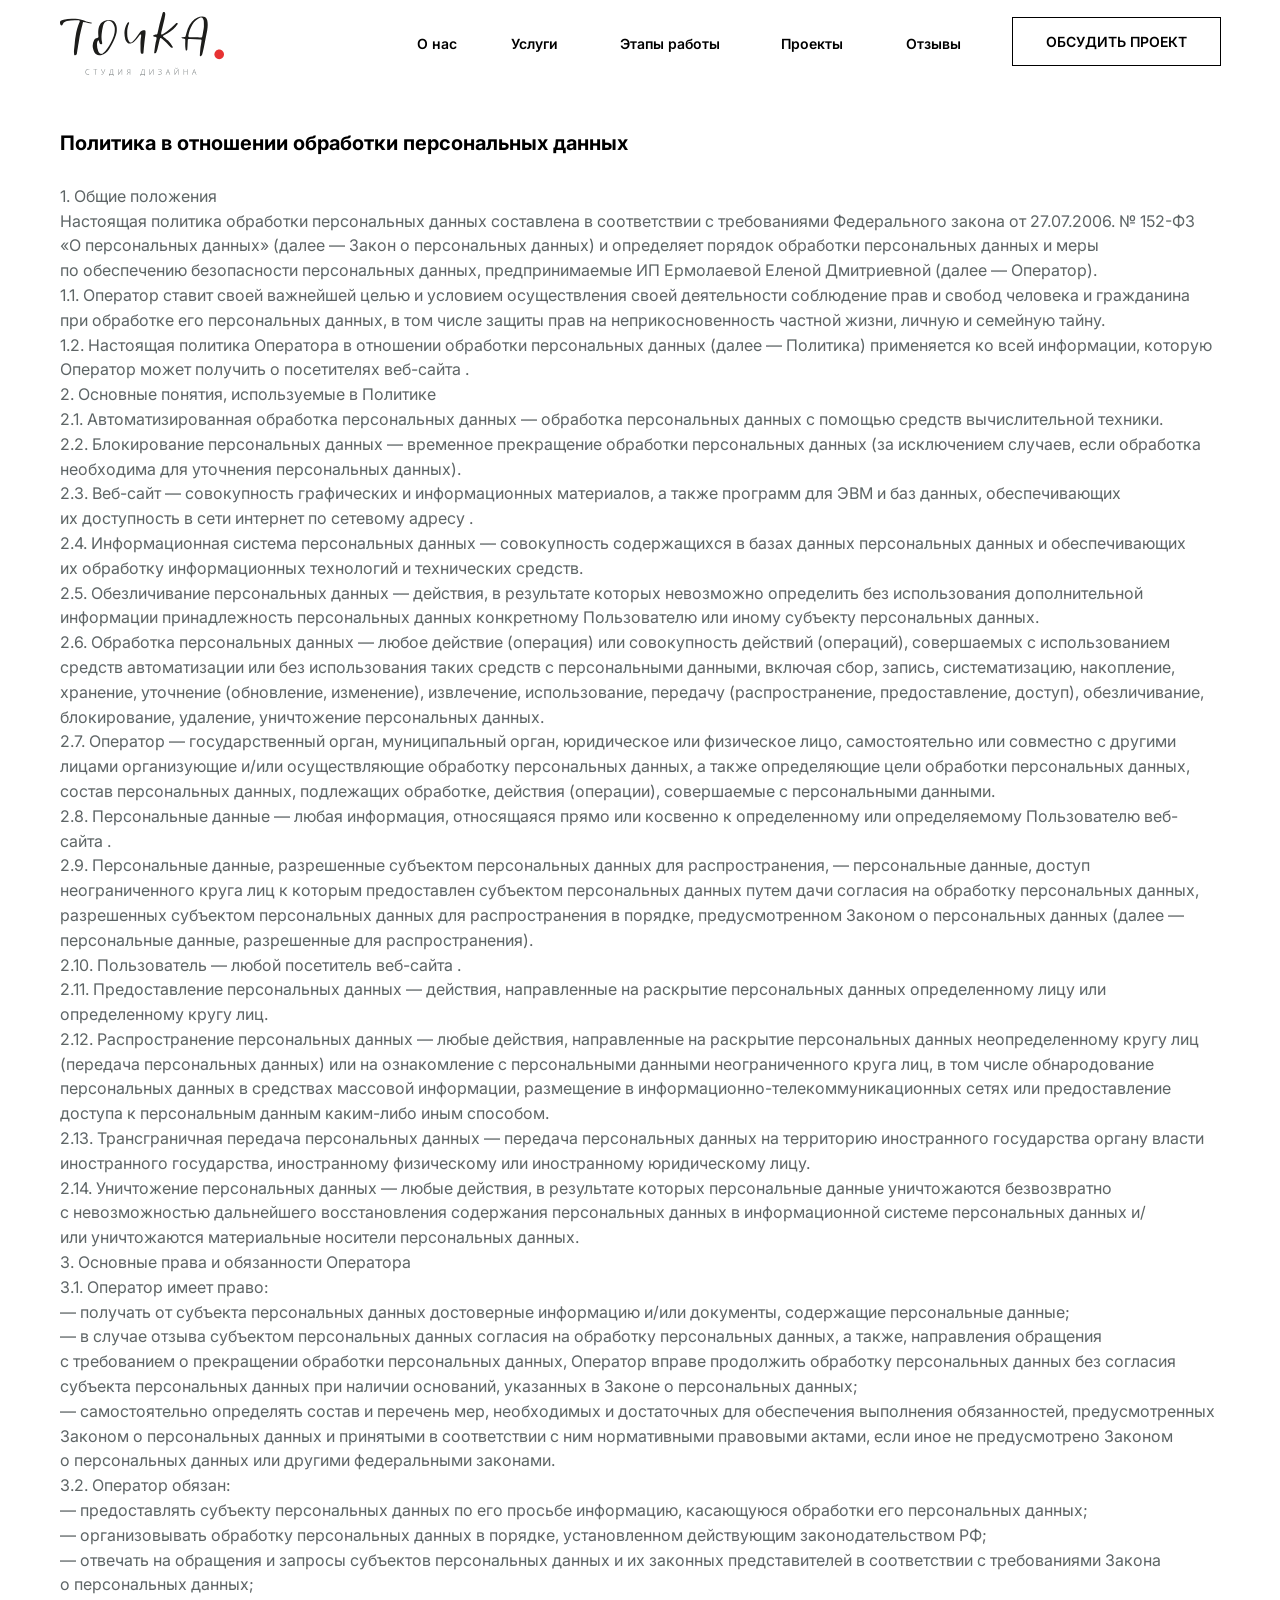
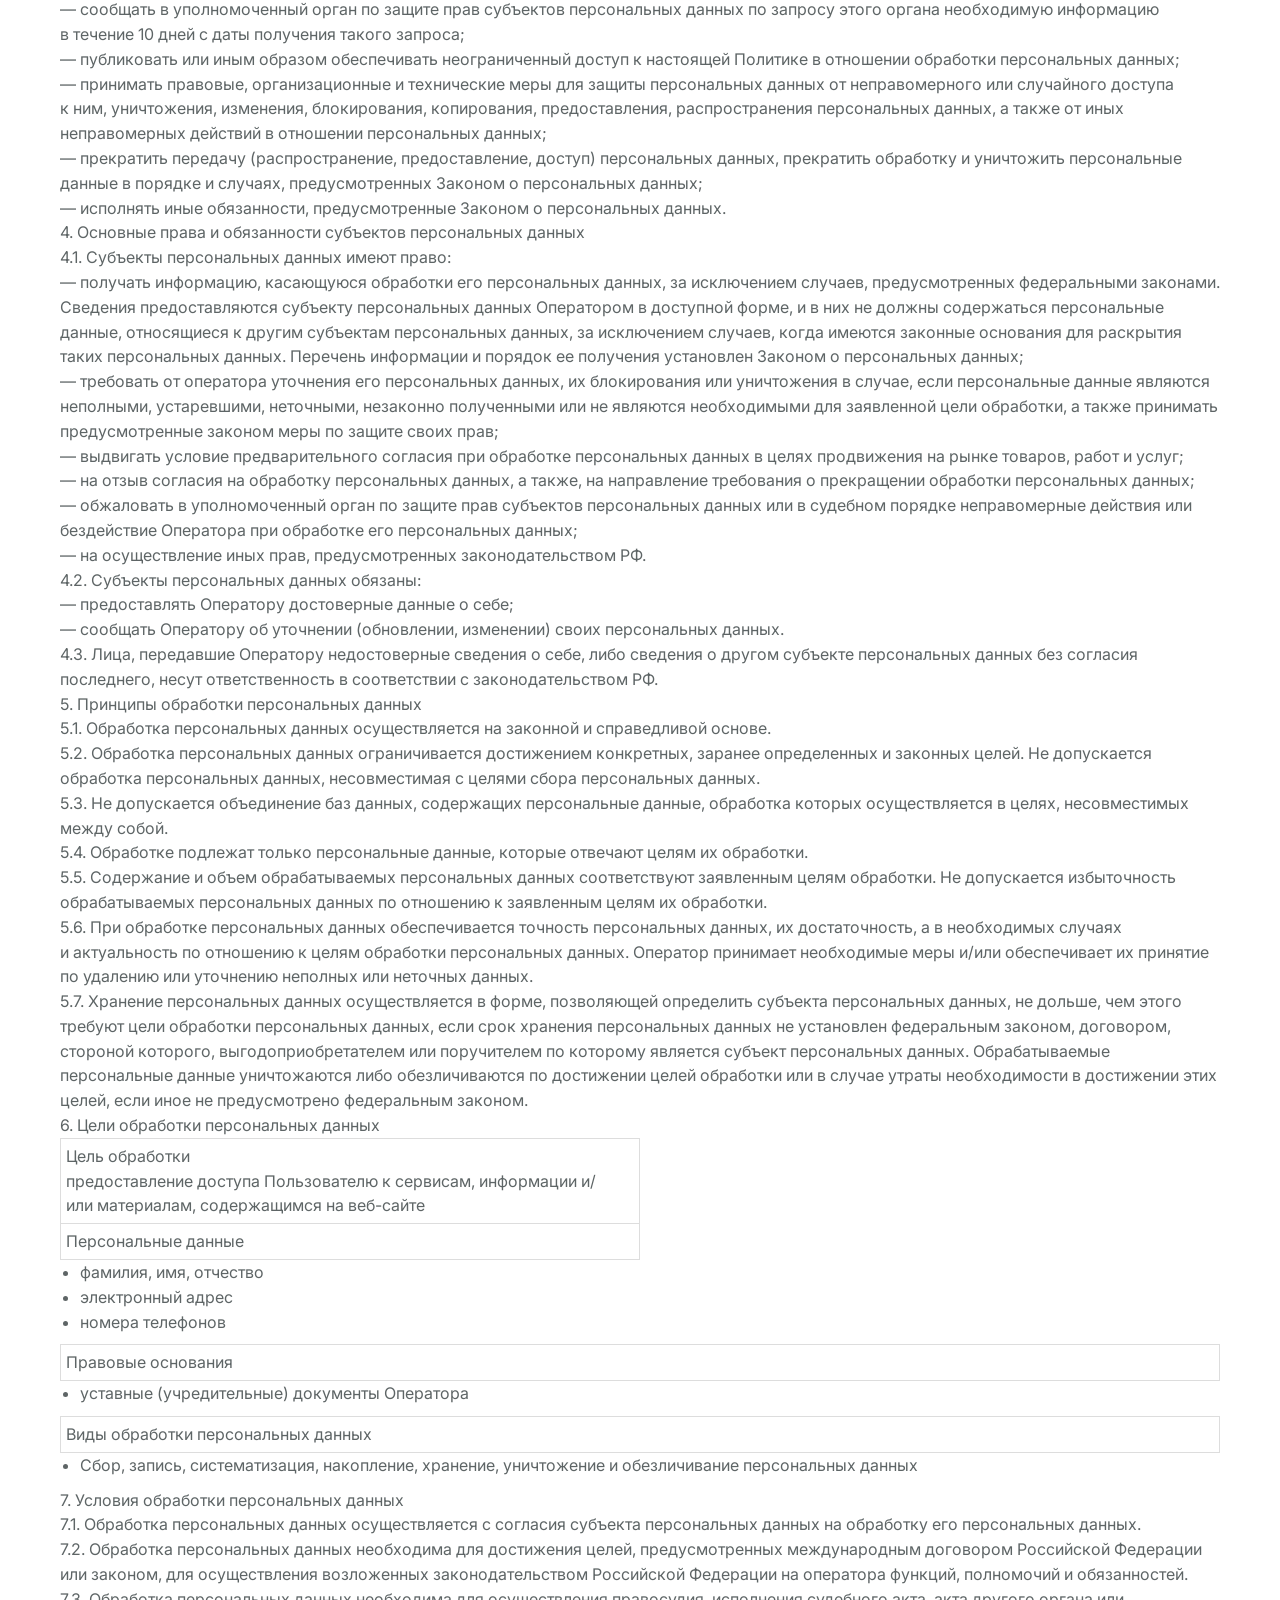
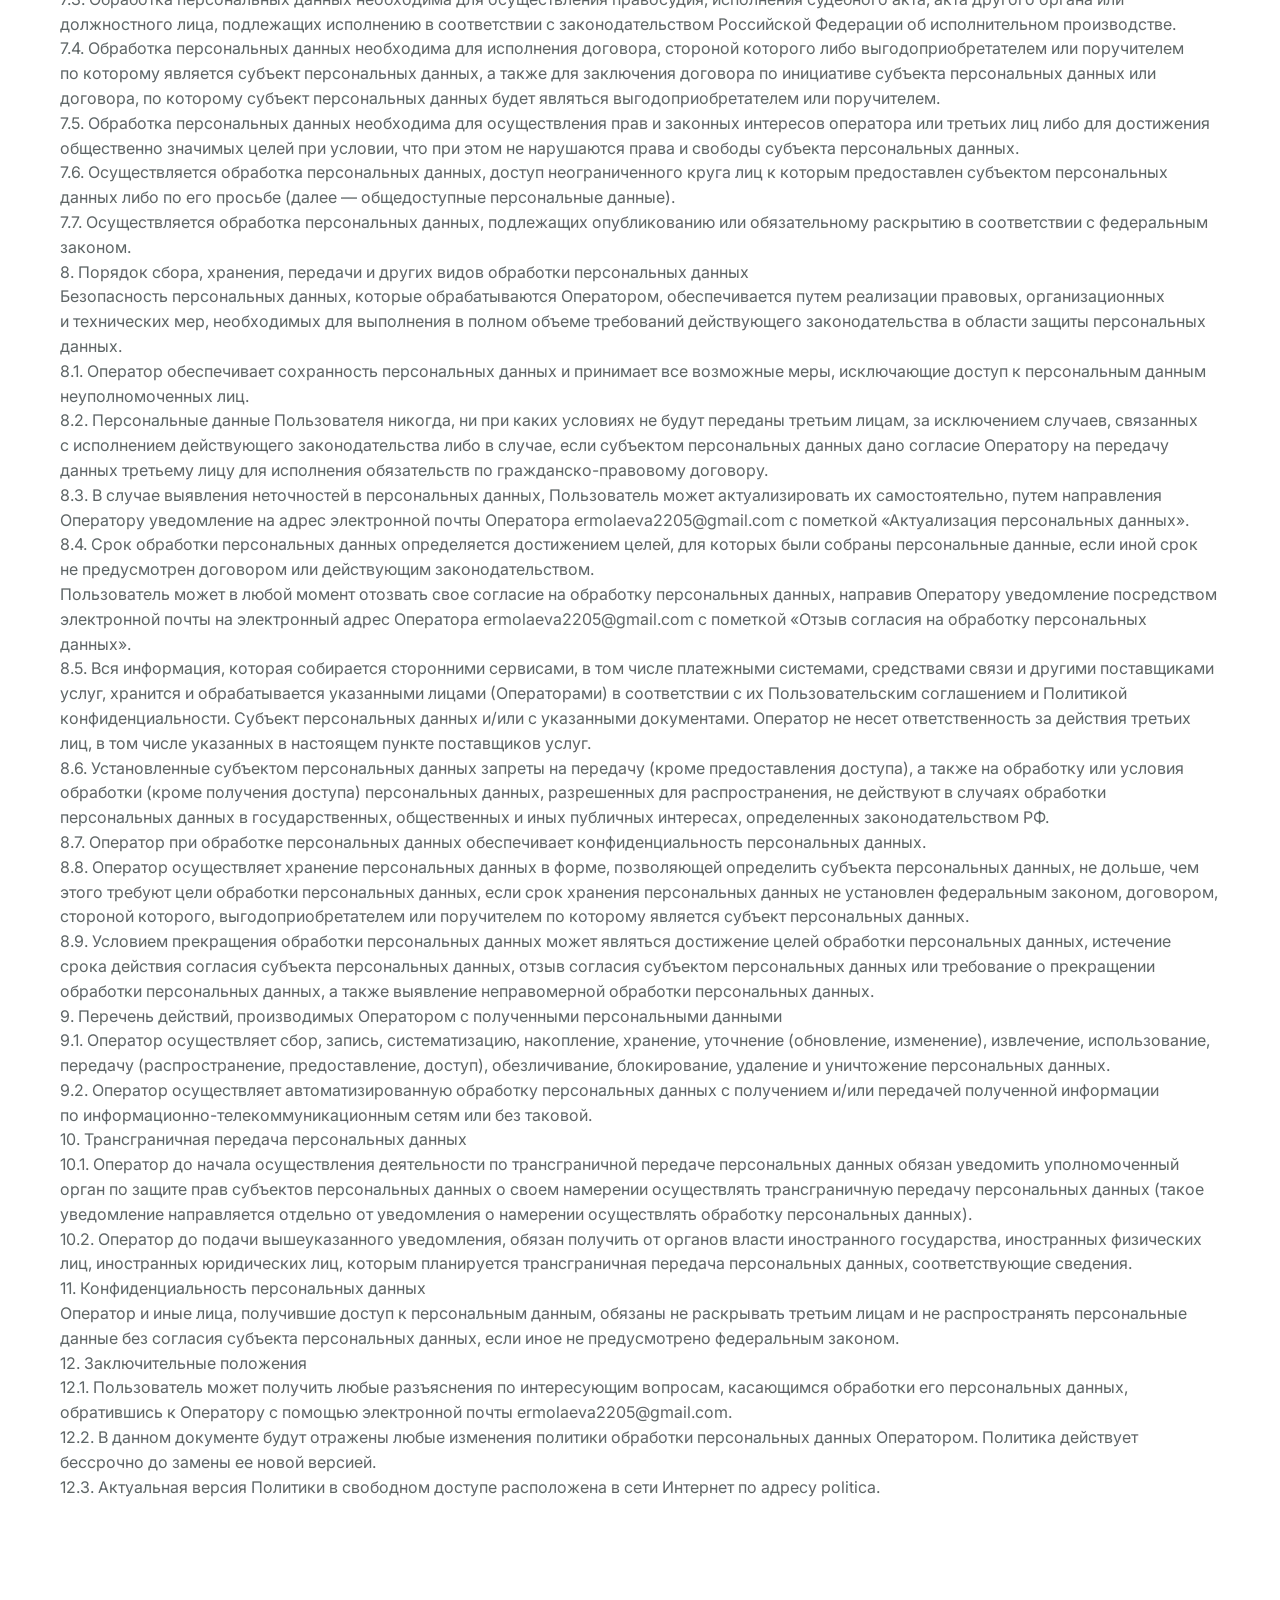
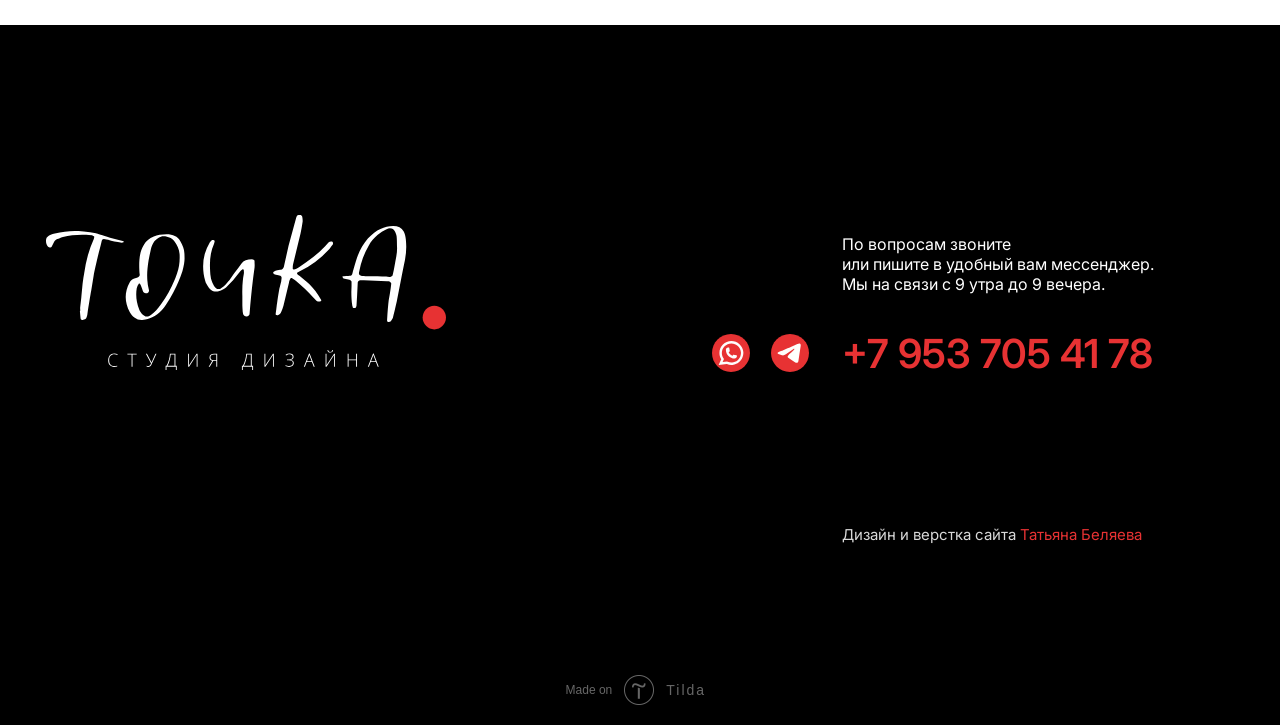
<file: page125438226.html>
<!DOCTYPE html> <html> <head> <meta charset="utf-8" /> <meta http-equiv="Content-Type" content="text/html; charset=utf-8" /> <meta name="viewport" content="width=device-width, initial-scale=1.0" /> <meta name="yandex-verification" content="efb4cfe93a454b0b" /> <!--metatextblock--> <title>Политика</title> <meta property="og:url" content="politica" /> <meta property="og:title" content="Политика" /> <meta property="og:description" content="" /> <meta property="og:type" content="website" /> <meta property="og:image" content="images/tild3232-6138-4332-a138-656439663066__78.svg" /> <link rel="canonical" href="politica"> <!--/metatextblock--> <meta name="format-detection" content="telephone=no" /> <meta http-equiv="x-dns-prefetch-control" content="on"> <link rel="dns-prefetch" href="https://ws.tildacdn.com">  <link rel="shortcut icon" href="images/tild6365-6431-4133-b139-353439316331__vector.png" type="image/x-icon" /> <!-- Assets --> <script src="https://neo.tildacdn.com/js/tilda-fallback-1.0.min.js" async charset="utf-8"></script> <link rel="stylesheet" href="css/tilda-grid-3.0.min.css" type="text/css" media="all" onerror="this.loaderr='y';"/> <link rel="stylesheet" href="css/tilda-blocks-page125438226.min.css?t=1773146852" type="text/css" media="all" onerror="this.loaderr='y';" /> <link rel="preconnect" href="https://fonts.gstatic.com"> <link href="https://fonts.googleapis.com/css2?family=Inter:wght@300;400;500;600;700&subset=latin,cyrillic" rel="stylesheet"> <link rel="stylesheet" href="css/tilda-animation-2.0.min.css" type="text/css" media="all" onerror="this.loaderr='y';" /> <link rel="stylesheet" href="css/tilda-menu-widgeticons-1.0.min.css" type="text/css" media="all" onerror="this.loaderr='y';" /> <link rel="stylesheet" href="css/quill-table.min.css" type="text/css" media="all" onerror="this.loaderr='y';" /> <script nomodule src="js/tilda-polyfill-1.0.min.js" charset="utf-8"></script> <script type="text/javascript">function t_onReady(func) {if(document.readyState!='loading') {func();} else {document.addEventListener('DOMContentLoaded',func);}}
function t_onFuncLoad(funcName,okFunc,time) {if(typeof window[funcName]==='function') {okFunc();} else {setTimeout(function() {t_onFuncLoad(funcName,okFunc,time);},(time||100));}}function t396_initialScale(t){var e=document.getElementById("rec"+t);if(e){var i=e.querySelector(".t396__artboard");if(i){window.tn_scale_initial_window_width||(window.tn_scale_initial_window_width=document.documentElement.clientWidth);var a=window.tn_scale_initial_window_width,r=[],n,l=i.getAttribute("data-artboard-screens");if(l){l=l.split(",");for(var o=0;o<l.length;o++)r[o]=parseInt(l[o],10)}else r=[320,480,640,960,1200];for(var o=0;o<r.length;o++){var d=r[o];a>=d&&(n=d)}var _="edit"===window.allrecords.getAttribute("data-tilda-mode"),c="center"===t396_getFieldValue(i,"valign",n,r),s="grid"===t396_getFieldValue(i,"upscale",n,r),w=t396_getFieldValue(i,"height_vh",n,r),g=t396_getFieldValue(i,"height",n,r),u=!!window.opr&&!!window.opr.addons||!!window.opera||-1!==navigator.userAgent.indexOf(" OPR/");if(!_&&c&&!s&&!w&&g&&!u){var h=parseFloat((a/n).toFixed(3)),f=[i,i.querySelector(".t396__carrier"),i.querySelector(".t396__filter")],v=Math.floor(parseInt(g,10)*h)+"px",p;i.style.setProperty("--initial-scale-height",v);for(var o=0;o<f.length;o++)f[o].style.setProperty("height","var(--initial-scale-height)");t396_scaleInitial__getElementsToScale(i).forEach((function(t){t.style.zoom=h}))}}}}function t396_scaleInitial__getElementsToScale(t){return t?Array.prototype.slice.call(t.children).filter((function(t){return t&&(t.classList.contains("t396__elem")||t.classList.contains("t396__group"))})):[]}function t396_getFieldValue(t,e,i,a){var r,n=a[a.length-1];if(!(r=i===n?t.getAttribute("data-artboard-"+e):t.getAttribute("data-artboard-"+e+"-res-"+i)))for(var l=0;l<a.length;l++){var o=a[l];if(!(o<=i)&&(r=o===n?t.getAttribute("data-artboard-"+e):t.getAttribute("data-artboard-"+e+"-res-"+o)))break}return r}window.TN_SCALE_INITIAL_VER="1.0",window.tn_scale_initial_window_width=null;</script> <script src="js/jquery-1.10.2.min.js" charset="utf-8" onerror="this.loaderr='y';"></script> <script src="js/tilda-scripts-3.0.min.js" charset="utf-8" defer onerror="this.loaderr='y';"></script> <script src="js/tilda-blocks-page125438226.min.js?t=1773146852" charset="utf-8" async onerror="this.loaderr='y';"></script> <script src="js/lazyload-1.3.min.export.js" charset="utf-8" async onerror="this.loaderr='y';"></script> <script src="js/tilda-animation-2.0.min.js" charset="utf-8" async onerror="this.loaderr='y';"></script> <script src="js/tilda-zero-1.1.min.js" charset="utf-8" async onerror="this.loaderr='y';"></script> <script src="js/tilda-menu-1.0.min.js" charset="utf-8" async onerror="this.loaderr='y';"></script> <script src="js/tilda-menu-widgeticons-1.0.min.js" charset="utf-8" async onerror="this.loaderr='y';"></script> <script src="js/tilda-animation-sbs-1.0.min.js" charset="utf-8" async onerror="this.loaderr='y';"></script> <script src="js/tilda-zero-scale-1.0.min.js" charset="utf-8" async onerror="this.loaderr='y';"></script> <script src="js/tilda-zero-fixed-1.0.min.js" charset="utf-8" async onerror="this.loaderr='y';"></script> <script src="js/tilda-skiplink-1.0.min.js" charset="utf-8" async onerror="this.loaderr='y';"></script> <script src="js/tilda-events-1.0.min.js" charset="utf-8" async onerror="this.loaderr='y';"></script> <script type="text/javascript">window.dataLayer=window.dataLayer||[];</script> <script type="text/javascript">(function() {if((/bot|google|yandex|baidu|bing|msn|duckduckbot|teoma|slurp|crawler|spider|robot|crawling|facebook/i.test(navigator.userAgent))===false&&typeof(sessionStorage)!='undefined'&&sessionStorage.getItem('visited')!=='y'&&document.visibilityState){var style=document.createElement('style');style.type='text/css';style.innerHTML='@media screen and (min-width: 980px) {.t-records {opacity: 0;}.t-records_animated {-webkit-transition: opacity ease-in-out .2s;-moz-transition: opacity ease-in-out .2s;-o-transition: opacity ease-in-out .2s;transition: opacity ease-in-out .2s;}.t-records.t-records_visible {opacity: 1;}}';document.getElementsByTagName('head')[0].appendChild(style);function t_setvisRecs(){var alr=document.querySelectorAll('.t-records');Array.prototype.forEach.call(alr,function(el) {el.classList.add("t-records_animated");});setTimeout(function() {Array.prototype.forEach.call(alr,function(el) {el.classList.add("t-records_visible");});sessionStorage.setItem("visited","y");},400);}
document.addEventListener('DOMContentLoaded',t_setvisRecs);}})();</script></head> <body class="t-body" style="margin:0;"> <!--allrecords--> <div id="allrecords" data-tilda-export="yes" class="t-records" data-hook="blocks-collection-content-node" data-tilda-project-id="8564468" data-tilda-page-id="125438226" data-tilda-page-alias="politica" data-tilda-formskey="128a7eff18530453ee3c996808564468" data-tilda-cookie="no" data-tilda-lazy="yes" data-tilda-root-zone="com" data-tilda-project-country="RU"> <div id="rec2014007951" class="r t-rec t-screenmin-980px" style=" " data-animationappear="off" data-record-type="396" data-screen-min="980px"> <!-- T396 --> <style>#rec2014007951 .t396__artboard {position:fixed;width:100%;left:0;top:0;z-index:1005;}#rec2014007951 .t396__artboard {height:80px;}#rec2014007951 .t396__filter {height:80px;}#rec2014007951 .t396__carrier{height:80px;background-position:center center;background-attachment:scroll;background-size:cover;background-repeat:no-repeat;}@media screen and (max-width:1199px) {#rec2014007951 .t396__artboard,#rec2014007951 .t396__filter,#rec2014007951 .t396__carrier {}#rec2014007951 .t396__filter {}#rec2014007951 .t396__carrier {background-attachment:scroll;}}@media screen and (max-width:959px) {#rec2014007951 .t396__artboard,#rec2014007951 .t396__filter,#rec2014007951 .t396__carrier {}#rec2014007951 .t396__filter {}#rec2014007951 .t396__carrier {background-attachment:scroll;}}@media screen and (max-width:639px) {#rec2014007951 .t396__artboard,#rec2014007951 .t396__filter,#rec2014007951 .t396__carrier {}#rec2014007951 .t396__filter {}#rec2014007951 .t396__carrier {background-attachment:scroll;}}@media screen and (max-width:479px) {#rec2014007951 .t396__artboard,#rec2014007951 .t396__filter,#rec2014007951 .t396__carrier {}#rec2014007951 .t396__filter {}#rec2014007951 .t396__carrier {background-attachment:scroll;}}#rec2014007951 .tn-elem[data-elem-id="1708938761616"]{z-index:3;top:calc(40px - 50px + 0px);;left:calc(50% - 50% + 0px);;width:100%;height:100%;}#rec2014007951 .tn-elem[data-elem-id="1708938761616"] .tn-atom{border-radius:0px 0px 0px 0px;background-color:#ffffff;background-position:center center;background-attachment:fixed;border-width:var(--t396-borderwidth,0);border-style:var(--t396-borderstyle,solid);border-color:var(--t396-bordercolor,transparent);transition:background-color var(--t396-speedhover,0s) ease-in-out,color var(--t396-speedhover,0s) ease-in-out,border-color var(--t396-speedhover,0s) ease-in-out,box-shadow var(--t396-shadowshoverspeed,0.2s) ease-in-out;}@media (min-width:1200px){#rec2014007951 .tn-elem.t396__elem--anim-hidden[data-elem-id="1708938761616"]{opacity:0;}}@media screen and (max-width:1199px){#rec2014007951 .tn-elem[data-elem-id="1708938761616"] .tn-atom{background-size:cover;background-attachment:scroll;}}@media screen and (max-width:959px){#rec2014007951 .tn-elem[data-elem-id="1708938761616"] .tn-atom{background-size:cover;}}@media screen and (max-width:639px){#rec2014007951 .tn-elem[data-elem-id="1708938761616"] .tn-atom{background-size:cover;}}@media screen and (max-width:479px){#rec2014007951 .tn-elem[data-elem-id="1708938761616"] .tn-atom{background-size:cover;}}#rec2014007951 .tn-elem[data-elem-id="1708937813226"]{color:#000000;text-align:center;z-index:4;top:19px;;left:calc(50% - 600px + 371px);;width:51px;height:49px;}#rec2014007951 .tn-elem[data-elem-id="1708937813226"] .tn-atom{color:#000000;font-size:14px;font-family:'Inter',Arial,sans-serif;line-height:1.55;font-weight:600;border-radius:30px 30px 30px 30px;background-position:center center;--t396-speedhover:0.2s;transition:background-color var(--t396-speedhover,0s) ease-in-out,color var(--t396-speedhover,0s) ease-in-out,border-color var(--t396-speedhover,0s) ease-in-out,box-shadow var(--t396-shadowshoverspeed,0.2s) ease-in-out;-webkit-box-pack:center;-ms-flex-pack:center;justify-content:center;}#rec2014007951 .tn-elem[data-elem-id="1708937813226"] .tn-atom::after{display:none;}#rec2014007951 .tn-elem[data-elem-id="1708937813226"] .tn-atom .tn-atom__button-text{transition:color var(--t396-speedhover,0s) ease-in-out;color:#000000;}#rec2014007951 .tn-elem[data-elem-id="1708937813226"] .tn-atom .tn-atom__button-border::before{display:none;}#rec2014007951 .tn-elem[data-elem-id="1708937813226"] .tn-atom .tn-atom__button-border::after{display:none;}@media (hover),(min-width:0\0){#rec2014007951 .tn-elem[data-elem-id="1708937813226"] .tn-atom:hover::after{opacity:0;}#rec2014007951 .tn-elem[data-elem-id="1708937813226"] .tn-atom:hover{animation-name:none;}}@media (hover),(min-width:0\0){#rec2014007951 .tn-elem[data-elem-id="1708937813226"] .tn-atom:hover{color:#e73233;}#rec2014007951 .tn-elem[data-elem-id="1708937813226"] .tn-atom:hover .tn-atom__button-text{color:#e73233;}}@media screen and (max-width:1199px){#rec2014007951 .tn-elem[data-elem-id="1708937813226"] .tn-atom{white-space:normal;background-size:cover;}#rec2014007951 .tn-elem[data-elem-id="1708937813226"] .tn-atom::after{display:none;}#rec2014007951 .tn-elem[data-elem-id="1708937813226"] .tn-atom .tn-atom__button-text{overflow:visible;}#rec2014007951 .tn-elem[data-elem-id="1708937813226"] .tn-atom .tn-atom__button-border::before{display:none;}#rec2014007951 .tn-elem[data-elem-id="1708937813226"] .tn-atom .tn-atom__button-border::after{display:none;}@media (hover),(min-width:0\0){#rec2014007951 .tn-elem[data-elem-id="1708937813226"] .tn-atom:hover::after{opacity:0;}#rec2014007951 .tn-elem[data-elem-id="1708937813226"] .tn-atom:hover{animation-name:none;}}}@media screen and (max-width:959px){#rec2014007951 .tn-elem[data-elem-id="1708937813226"] .tn-atom{white-space:normal;background-size:cover;}#rec2014007951 .tn-elem[data-elem-id="1708937813226"] .tn-atom::after{display:none;}#rec2014007951 .tn-elem[data-elem-id="1708937813226"] .tn-atom .tn-atom__button-text{overflow:visible;}#rec2014007951 .tn-elem[data-elem-id="1708937813226"] .tn-atom .tn-atom__button-border::before{display:none;}#rec2014007951 .tn-elem[data-elem-id="1708937813226"] .tn-atom .tn-atom__button-border::after{display:none;}@media (hover),(min-width:0\0){#rec2014007951 .tn-elem[data-elem-id="1708937813226"] .tn-atom:hover::after{opacity:0;}#rec2014007951 .tn-elem[data-elem-id="1708937813226"] .tn-atom:hover{animation-name:none;}}}@media screen and (max-width:639px){#rec2014007951 .tn-elem[data-elem-id="1708937813226"] .tn-atom{white-space:normal;background-size:cover;}#rec2014007951 .tn-elem[data-elem-id="1708937813226"] .tn-atom::after{display:none;}#rec2014007951 .tn-elem[data-elem-id="1708937813226"] .tn-atom .tn-atom__button-text{overflow:visible;}#rec2014007951 .tn-elem[data-elem-id="1708937813226"] .tn-atom .tn-atom__button-border::before{display:none;}#rec2014007951 .tn-elem[data-elem-id="1708937813226"] .tn-atom .tn-atom__button-border::after{display:none;}@media (hover),(min-width:0\0){#rec2014007951 .tn-elem[data-elem-id="1708937813226"] .tn-atom:hover::after{opacity:0;}#rec2014007951 .tn-elem[data-elem-id="1708937813226"] .tn-atom:hover{animation-name:none;}}}@media screen and (max-width:479px){#rec2014007951 .tn-elem[data-elem-id="1708937813226"] .tn-atom{white-space:normal;background-size:cover;}#rec2014007951 .tn-elem[data-elem-id="1708937813226"] .tn-atom::after{display:none;}#rec2014007951 .tn-elem[data-elem-id="1708937813226"] .tn-atom .tn-atom__button-text{overflow:visible;}#rec2014007951 .tn-elem[data-elem-id="1708937813226"] .tn-atom .tn-atom__button-border::before{display:none;}#rec2014007951 .tn-elem[data-elem-id="1708937813226"] .tn-atom .tn-atom__button-border::after{display:none;}@media (hover),(min-width:0\0){#rec2014007951 .tn-elem[data-elem-id="1708937813226"] .tn-atom:hover::after{opacity:0;}#rec2014007951 .tn-elem[data-elem-id="1708937813226"] .tn-atom:hover{animation-name:none;}}}#rec2014007951 .tn-elem[data-elem-id="1708938067644"]{color:#000000;text-align:center;z-index:5;top:19px;;left:calc(50% - 600px + 470px);;width:49px;height:49px;}#rec2014007951 .tn-elem[data-elem-id="1708938067644"] .tn-atom{color:#000000;font-size:14px;font-family:'Inter',Arial,sans-serif;line-height:1.55;font-weight:600;border-radius:30px 30px 30px 30px;background-position:center center;--t396-speedhover:0.2s;transition:background-color var(--t396-speedhover,0s) ease-in-out,color var(--t396-speedhover,0s) ease-in-out,border-color var(--t396-speedhover,0s) ease-in-out,box-shadow var(--t396-shadowshoverspeed,0.2s) ease-in-out;-webkit-box-pack:center;-ms-flex-pack:center;justify-content:center;}#rec2014007951 .tn-elem[data-elem-id="1708938067644"] .tn-atom::after{display:none;}#rec2014007951 .tn-elem[data-elem-id="1708938067644"] .tn-atom .tn-atom__button-text{transition:color var(--t396-speedhover,0s) ease-in-out;color:#000000;}#rec2014007951 .tn-elem[data-elem-id="1708938067644"] .tn-atom .tn-atom__button-border::before{display:none;}#rec2014007951 .tn-elem[data-elem-id="1708938067644"] .tn-atom .tn-atom__button-border::after{display:none;}@media (hover),(min-width:0\0){#rec2014007951 .tn-elem[data-elem-id="1708938067644"] .tn-atom:hover::after{opacity:0;}#rec2014007951 .tn-elem[data-elem-id="1708938067644"] .tn-atom:hover{animation-name:none;}}@media (hover),(min-width:0\0){#rec2014007951 .tn-elem[data-elem-id="1708938067644"] .tn-atom:hover{color:#e73233;}#rec2014007951 .tn-elem[data-elem-id="1708938067644"] .tn-atom:hover .tn-atom__button-text{color:#e73233;}}@media screen and (max-width:1199px){#rec2014007951 .tn-elem[data-elem-id="1708938067644"] .tn-atom{white-space:normal;background-size:cover;}#rec2014007951 .tn-elem[data-elem-id="1708938067644"] .tn-atom::after{display:none;}#rec2014007951 .tn-elem[data-elem-id="1708938067644"] .tn-atom .tn-atom__button-text{overflow:visible;}#rec2014007951 .tn-elem[data-elem-id="1708938067644"] .tn-atom .tn-atom__button-border::before{display:none;}#rec2014007951 .tn-elem[data-elem-id="1708938067644"] .tn-atom .tn-atom__button-border::after{display:none;}@media (hover),(min-width:0\0){#rec2014007951 .tn-elem[data-elem-id="1708938067644"] .tn-atom:hover::after{opacity:0;}#rec2014007951 .tn-elem[data-elem-id="1708938067644"] .tn-atom:hover{animation-name:none;}}}@media screen and (max-width:959px){#rec2014007951 .tn-elem[data-elem-id="1708938067644"] .tn-atom{white-space:normal;background-size:cover;}#rec2014007951 .tn-elem[data-elem-id="1708938067644"] .tn-atom::after{display:none;}#rec2014007951 .tn-elem[data-elem-id="1708938067644"] .tn-atom .tn-atom__button-text{overflow:visible;}#rec2014007951 .tn-elem[data-elem-id="1708938067644"] .tn-atom .tn-atom__button-border::before{display:none;}#rec2014007951 .tn-elem[data-elem-id="1708938067644"] .tn-atom .tn-atom__button-border::after{display:none;}@media (hover),(min-width:0\0){#rec2014007951 .tn-elem[data-elem-id="1708938067644"] .tn-atom:hover::after{opacity:0;}#rec2014007951 .tn-elem[data-elem-id="1708938067644"] .tn-atom:hover{animation-name:none;}}}@media screen and (max-width:639px){#rec2014007951 .tn-elem[data-elem-id="1708938067644"] .tn-atom{white-space:normal;background-size:cover;}#rec2014007951 .tn-elem[data-elem-id="1708938067644"] .tn-atom::after{display:none;}#rec2014007951 .tn-elem[data-elem-id="1708938067644"] .tn-atom .tn-atom__button-text{overflow:visible;}#rec2014007951 .tn-elem[data-elem-id="1708938067644"] .tn-atom .tn-atom__button-border::before{display:none;}#rec2014007951 .tn-elem[data-elem-id="1708938067644"] .tn-atom .tn-atom__button-border::after{display:none;}@media (hover),(min-width:0\0){#rec2014007951 .tn-elem[data-elem-id="1708938067644"] .tn-atom:hover::after{opacity:0;}#rec2014007951 .tn-elem[data-elem-id="1708938067644"] .tn-atom:hover{animation-name:none;}}}@media screen and (max-width:479px){#rec2014007951 .tn-elem[data-elem-id="1708938067644"] .tn-atom{white-space:normal;background-size:cover;}#rec2014007951 .tn-elem[data-elem-id="1708938067644"] .tn-atom::after{display:none;}#rec2014007951 .tn-elem[data-elem-id="1708938067644"] .tn-atom .tn-atom__button-text{overflow:visible;}#rec2014007951 .tn-elem[data-elem-id="1708938067644"] .tn-atom .tn-atom__button-border::before{display:none;}#rec2014007951 .tn-elem[data-elem-id="1708938067644"] .tn-atom .tn-atom__button-border::after{display:none;}@media (hover),(min-width:0\0){#rec2014007951 .tn-elem[data-elem-id="1708938067644"] .tn-atom:hover::after{opacity:0;}#rec2014007951 .tn-elem[data-elem-id="1708938067644"] .tn-atom:hover{animation-name:none;}}}#rec2014007951 .tn-elem[data-elem-id="1708938121055"]{color:#000000;text-align:center;z-index:6;top:19px;;left:calc(50% - 600px + 579px);;width:101px;height:49px;}#rec2014007951 .tn-elem[data-elem-id="1708938121055"] .tn-atom{color:#000000;font-size:14px;font-family:'Inter',Arial,sans-serif;line-height:1.55;font-weight:600;border-radius:30px 30px 30px 30px;background-position:center center;--t396-speedhover:0.2s;transition:background-color var(--t396-speedhover,0s) ease-in-out,color var(--t396-speedhover,0s) ease-in-out,border-color var(--t396-speedhover,0s) ease-in-out,box-shadow var(--t396-shadowshoverspeed,0.2s) ease-in-out;-webkit-box-pack:center;-ms-flex-pack:center;justify-content:center;}#rec2014007951 .tn-elem[data-elem-id="1708938121055"] .tn-atom::after{display:none;}#rec2014007951 .tn-elem[data-elem-id="1708938121055"] .tn-atom .tn-atom__button-text{transition:color var(--t396-speedhover,0s) ease-in-out;color:#000000;}#rec2014007951 .tn-elem[data-elem-id="1708938121055"] .tn-atom .tn-atom__button-border::before{display:none;}#rec2014007951 .tn-elem[data-elem-id="1708938121055"] .tn-atom .tn-atom__button-border::after{display:none;}@media (hover),(min-width:0\0){#rec2014007951 .tn-elem[data-elem-id="1708938121055"] .tn-atom:hover::after{opacity:0;}#rec2014007951 .tn-elem[data-elem-id="1708938121055"] .tn-atom:hover{animation-name:none;}}@media (hover),(min-width:0\0){#rec2014007951 .tn-elem[data-elem-id="1708938121055"] .tn-atom:hover{color:#e73233;}#rec2014007951 .tn-elem[data-elem-id="1708938121055"] .tn-atom:hover .tn-atom__button-text{color:#e73233;}}@media screen and (max-width:1199px){#rec2014007951 .tn-elem[data-elem-id="1708938121055"] .tn-atom{white-space:normal;background-size:cover;}#rec2014007951 .tn-elem[data-elem-id="1708938121055"] .tn-atom::after{display:none;}#rec2014007951 .tn-elem[data-elem-id="1708938121055"] .tn-atom .tn-atom__button-text{overflow:visible;}#rec2014007951 .tn-elem[data-elem-id="1708938121055"] .tn-atom .tn-atom__button-border::before{display:none;}#rec2014007951 .tn-elem[data-elem-id="1708938121055"] .tn-atom .tn-atom__button-border::after{display:none;}@media (hover),(min-width:0\0){#rec2014007951 .tn-elem[data-elem-id="1708938121055"] .tn-atom:hover::after{opacity:0;}#rec2014007951 .tn-elem[data-elem-id="1708938121055"] .tn-atom:hover{animation-name:none;}}}@media screen and (max-width:959px){#rec2014007951 .tn-elem[data-elem-id="1708938121055"] .tn-atom{white-space:normal;background-size:cover;}#rec2014007951 .tn-elem[data-elem-id="1708938121055"] .tn-atom::after{display:none;}#rec2014007951 .tn-elem[data-elem-id="1708938121055"] .tn-atom .tn-atom__button-text{overflow:visible;}#rec2014007951 .tn-elem[data-elem-id="1708938121055"] .tn-atom .tn-atom__button-border::before{display:none;}#rec2014007951 .tn-elem[data-elem-id="1708938121055"] .tn-atom .tn-atom__button-border::after{display:none;}@media (hover),(min-width:0\0){#rec2014007951 .tn-elem[data-elem-id="1708938121055"] .tn-atom:hover::after{opacity:0;}#rec2014007951 .tn-elem[data-elem-id="1708938121055"] .tn-atom:hover{animation-name:none;}}}@media screen and (max-width:639px){#rec2014007951 .tn-elem[data-elem-id="1708938121055"] .tn-atom{white-space:normal;background-size:cover;}#rec2014007951 .tn-elem[data-elem-id="1708938121055"] .tn-atom::after{display:none;}#rec2014007951 .tn-elem[data-elem-id="1708938121055"] .tn-atom .tn-atom__button-text{overflow:visible;}#rec2014007951 .tn-elem[data-elem-id="1708938121055"] .tn-atom .tn-atom__button-border::before{display:none;}#rec2014007951 .tn-elem[data-elem-id="1708938121055"] .tn-atom .tn-atom__button-border::after{display:none;}@media (hover),(min-width:0\0){#rec2014007951 .tn-elem[data-elem-id="1708938121055"] .tn-atom:hover::after{opacity:0;}#rec2014007951 .tn-elem[data-elem-id="1708938121055"] .tn-atom:hover{animation-name:none;}}}@media screen and (max-width:479px){#rec2014007951 .tn-elem[data-elem-id="1708938121055"] .tn-atom{white-space:normal;background-size:cover;}#rec2014007951 .tn-elem[data-elem-id="1708938121055"] .tn-atom::after{display:none;}#rec2014007951 .tn-elem[data-elem-id="1708938121055"] .tn-atom .tn-atom__button-text{overflow:visible;}#rec2014007951 .tn-elem[data-elem-id="1708938121055"] .tn-atom .tn-atom__button-border::before{display:none;}#rec2014007951 .tn-elem[data-elem-id="1708938121055"] .tn-atom .tn-atom__button-border::after{display:none;}@media (hover),(min-width:0\0){#rec2014007951 .tn-elem[data-elem-id="1708938121055"] .tn-atom:hover::after{opacity:0;}#rec2014007951 .tn-elem[data-elem-id="1708938121055"] .tn-atom:hover{animation-name:none;}}}#rec2014007951 .tn-elem[data-elem-id="1708938135747"]{color:#000000;text-align:center;z-index:7;top:19px;;left:calc(50% - 600px + 740px);;width:64px;height:49px;}#rec2014007951 .tn-elem[data-elem-id="1708938135747"] .tn-atom{color:#000000;font-size:14px;font-family:'Inter',Arial,sans-serif;line-height:1.55;font-weight:600;border-radius:30px 30px 30px 30px;background-position:center center;--t396-speedhover:0.2s;transition:background-color var(--t396-speedhover,0s) ease-in-out,color var(--t396-speedhover,0s) ease-in-out,border-color var(--t396-speedhover,0s) ease-in-out,box-shadow var(--t396-shadowshoverspeed,0.2s) ease-in-out;-webkit-box-pack:center;-ms-flex-pack:center;justify-content:center;}#rec2014007951 .tn-elem[data-elem-id="1708938135747"] .tn-atom::after{display:none;}#rec2014007951 .tn-elem[data-elem-id="1708938135747"] .tn-atom .tn-atom__button-text{transition:color var(--t396-speedhover,0s) ease-in-out;color:#000000;}#rec2014007951 .tn-elem[data-elem-id="1708938135747"] .tn-atom .tn-atom__button-border::before{display:none;}#rec2014007951 .tn-elem[data-elem-id="1708938135747"] .tn-atom .tn-atom__button-border::after{display:none;}@media (hover),(min-width:0\0){#rec2014007951 .tn-elem[data-elem-id="1708938135747"] .tn-atom:hover::after{opacity:0;}#rec2014007951 .tn-elem[data-elem-id="1708938135747"] .tn-atom:hover{animation-name:none;}}@media (hover),(min-width:0\0){#rec2014007951 .tn-elem[data-elem-id="1708938135747"] .tn-atom:hover{color:#e73233;}#rec2014007951 .tn-elem[data-elem-id="1708938135747"] .tn-atom:hover .tn-atom__button-text{color:#e73233;}}@media screen and (max-width:1199px){#rec2014007951 .tn-elem[data-elem-id="1708938135747"] .tn-atom{white-space:normal;background-size:cover;}#rec2014007951 .tn-elem[data-elem-id="1708938135747"] .tn-atom::after{display:none;}#rec2014007951 .tn-elem[data-elem-id="1708938135747"] .tn-atom .tn-atom__button-text{overflow:visible;}#rec2014007951 .tn-elem[data-elem-id="1708938135747"] .tn-atom .tn-atom__button-border::before{display:none;}#rec2014007951 .tn-elem[data-elem-id="1708938135747"] .tn-atom .tn-atom__button-border::after{display:none;}@media (hover),(min-width:0\0){#rec2014007951 .tn-elem[data-elem-id="1708938135747"] .tn-atom:hover::after{opacity:0;}#rec2014007951 .tn-elem[data-elem-id="1708938135747"] .tn-atom:hover{animation-name:none;}}}@media screen and (max-width:959px){#rec2014007951 .tn-elem[data-elem-id="1708938135747"] .tn-atom{white-space:normal;background-size:cover;}#rec2014007951 .tn-elem[data-elem-id="1708938135747"] .tn-atom::after{display:none;}#rec2014007951 .tn-elem[data-elem-id="1708938135747"] .tn-atom .tn-atom__button-text{overflow:visible;}#rec2014007951 .tn-elem[data-elem-id="1708938135747"] .tn-atom .tn-atom__button-border::before{display:none;}#rec2014007951 .tn-elem[data-elem-id="1708938135747"] .tn-atom .tn-atom__button-border::after{display:none;}@media (hover),(min-width:0\0){#rec2014007951 .tn-elem[data-elem-id="1708938135747"] .tn-atom:hover::after{opacity:0;}#rec2014007951 .tn-elem[data-elem-id="1708938135747"] .tn-atom:hover{animation-name:none;}}}@media screen and (max-width:639px){#rec2014007951 .tn-elem[data-elem-id="1708938135747"] .tn-atom{white-space:normal;background-size:cover;}#rec2014007951 .tn-elem[data-elem-id="1708938135747"] .tn-atom::after{display:none;}#rec2014007951 .tn-elem[data-elem-id="1708938135747"] .tn-atom .tn-atom__button-text{overflow:visible;}#rec2014007951 .tn-elem[data-elem-id="1708938135747"] .tn-atom .tn-atom__button-border::before{display:none;}#rec2014007951 .tn-elem[data-elem-id="1708938135747"] .tn-atom .tn-atom__button-border::after{display:none;}@media (hover),(min-width:0\0){#rec2014007951 .tn-elem[data-elem-id="1708938135747"] .tn-atom:hover::after{opacity:0;}#rec2014007951 .tn-elem[data-elem-id="1708938135747"] .tn-atom:hover{animation-name:none;}}}@media screen and (max-width:479px){#rec2014007951 .tn-elem[data-elem-id="1708938135747"] .tn-atom{white-space:normal;background-size:cover;}#rec2014007951 .tn-elem[data-elem-id="1708938135747"] .tn-atom::after{display:none;}#rec2014007951 .tn-elem[data-elem-id="1708938135747"] .tn-atom .tn-atom__button-text{overflow:visible;}#rec2014007951 .tn-elem[data-elem-id="1708938135747"] .tn-atom .tn-atom__button-border::before{display:none;}#rec2014007951 .tn-elem[data-elem-id="1708938135747"] .tn-atom .tn-atom__button-border::after{display:none;}@media (hover),(min-width:0\0){#rec2014007951 .tn-elem[data-elem-id="1708938135747"] .tn-atom:hover::after{opacity:0;}#rec2014007951 .tn-elem[data-elem-id="1708938135747"] .tn-atom:hover{animation-name:none;}}}#rec2014007951 .tn-elem[data-elem-id="1708938179993"]{color:#000000;text-align:center;z-index:8;top:19px;;left:calc(50% - 600px + 864px);;width:58px;height:49px;}#rec2014007951 .tn-elem[data-elem-id="1708938179993"] .tn-atom{color:#000000;font-size:14px;font-family:'Inter',Arial,sans-serif;line-height:1.55;font-weight:600;border-radius:30px 30px 30px 30px;background-position:center center;--t396-speedhover:0.2s;transition:background-color var(--t396-speedhover,0s) ease-in-out,color var(--t396-speedhover,0s) ease-in-out,border-color var(--t396-speedhover,0s) ease-in-out,box-shadow var(--t396-shadowshoverspeed,0.2s) ease-in-out;-webkit-box-pack:center;-ms-flex-pack:center;justify-content:center;}#rec2014007951 .tn-elem[data-elem-id="1708938179993"] .tn-atom::after{display:none;}#rec2014007951 .tn-elem[data-elem-id="1708938179993"] .tn-atom .tn-atom__button-text{transition:color var(--t396-speedhover,0s) ease-in-out;color:#000000;}#rec2014007951 .tn-elem[data-elem-id="1708938179993"] .tn-atom .tn-atom__button-border::before{display:none;}#rec2014007951 .tn-elem[data-elem-id="1708938179993"] .tn-atom .tn-atom__button-border::after{display:none;}@media (hover),(min-width:0\0){#rec2014007951 .tn-elem[data-elem-id="1708938179993"] .tn-atom:hover::after{opacity:0;}#rec2014007951 .tn-elem[data-elem-id="1708938179993"] .tn-atom:hover{animation-name:none;}}@media (hover),(min-width:0\0){#rec2014007951 .tn-elem[data-elem-id="1708938179993"] .tn-atom:hover{color:#e73233;}#rec2014007951 .tn-elem[data-elem-id="1708938179993"] .tn-atom:hover .tn-atom__button-text{color:#e73233;}}@media screen and (max-width:1199px){#rec2014007951 .tn-elem[data-elem-id="1708938179993"] .tn-atom{white-space:normal;background-size:cover;}#rec2014007951 .tn-elem[data-elem-id="1708938179993"] .tn-atom::after{display:none;}#rec2014007951 .tn-elem[data-elem-id="1708938179993"] .tn-atom .tn-atom__button-text{overflow:visible;}#rec2014007951 .tn-elem[data-elem-id="1708938179993"] .tn-atom .tn-atom__button-border::before{display:none;}#rec2014007951 .tn-elem[data-elem-id="1708938179993"] .tn-atom .tn-atom__button-border::after{display:none;}@media (hover),(min-width:0\0){#rec2014007951 .tn-elem[data-elem-id="1708938179993"] .tn-atom:hover::after{opacity:0;}#rec2014007951 .tn-elem[data-elem-id="1708938179993"] .tn-atom:hover{animation-name:none;}}}@media screen and (max-width:959px){#rec2014007951 .tn-elem[data-elem-id="1708938179993"] .tn-atom{white-space:normal;background-size:cover;}#rec2014007951 .tn-elem[data-elem-id="1708938179993"] .tn-atom::after{display:none;}#rec2014007951 .tn-elem[data-elem-id="1708938179993"] .tn-atom .tn-atom__button-text{overflow:visible;}#rec2014007951 .tn-elem[data-elem-id="1708938179993"] .tn-atom .tn-atom__button-border::before{display:none;}#rec2014007951 .tn-elem[data-elem-id="1708938179993"] .tn-atom .tn-atom__button-border::after{display:none;}@media (hover),(min-width:0\0){#rec2014007951 .tn-elem[data-elem-id="1708938179993"] .tn-atom:hover::after{opacity:0;}#rec2014007951 .tn-elem[data-elem-id="1708938179993"] .tn-atom:hover{animation-name:none;}}}@media screen and (max-width:639px){#rec2014007951 .tn-elem[data-elem-id="1708938179993"] .tn-atom{white-space:normal;background-size:cover;}#rec2014007951 .tn-elem[data-elem-id="1708938179993"] .tn-atom::after{display:none;}#rec2014007951 .tn-elem[data-elem-id="1708938179993"] .tn-atom .tn-atom__button-text{overflow:visible;}#rec2014007951 .tn-elem[data-elem-id="1708938179993"] .tn-atom .tn-atom__button-border::before{display:none;}#rec2014007951 .tn-elem[data-elem-id="1708938179993"] .tn-atom .tn-atom__button-border::after{display:none;}@media (hover),(min-width:0\0){#rec2014007951 .tn-elem[data-elem-id="1708938179993"] .tn-atom:hover::after{opacity:0;}#rec2014007951 .tn-elem[data-elem-id="1708938179993"] .tn-atom:hover{animation-name:none;}}}@media screen and (max-width:479px){#rec2014007951 .tn-elem[data-elem-id="1708938179993"] .tn-atom{white-space:normal;background-size:cover;}#rec2014007951 .tn-elem[data-elem-id="1708938179993"] .tn-atom::after{display:none;}#rec2014007951 .tn-elem[data-elem-id="1708938179993"] .tn-atom .tn-atom__button-text{overflow:visible;}#rec2014007951 .tn-elem[data-elem-id="1708938179993"] .tn-atom .tn-atom__button-border::before{display:none;}#rec2014007951 .tn-elem[data-elem-id="1708938179993"] .tn-atom .tn-atom__button-border::after{display:none;}@media (hover),(min-width:0\0){#rec2014007951 .tn-elem[data-elem-id="1708938179993"] .tn-atom:hover::after{opacity:0;}#rec2014007951 .tn-elem[data-elem-id="1708938179993"] .tn-atom:hover{animation-name:none;}}}#rec2014007951 .tn-elem[data-elem-id="1708938212474"]{color:#000000;text-align:center;z-index:9;top:17px;;left:calc(50% - 600px + 972px);;width:209px;height:49px;}#rec2014007951 .tn-elem[data-elem-id="1708938212474"] .tn-atom{color:#000000;font-size:14px;font-family:'Inter',Arial,sans-serif;line-height:1.55;font-weight:600;border-radius:0px 0px 0px 0px;background-position:center center;--t396-borderwidth:1px;--t396-bordercolor:#000000;--t396-speedhover:0.2s;transition:background-color var(--t396-speedhover,0s) ease-in-out,color var(--t396-speedhover,0s) ease-in-out,border-color var(--t396-speedhover,0s) ease-in-out,box-shadow var(--t396-shadowshoverspeed,0.2s) ease-in-out;--t396-bgcolor-hover-color:#e73233;--t396-bgcolor-hover-image:none;--t396-bordercolor-hover:#e73233;-webkit-box-pack:center;-ms-flex-pack:center;justify-content:center;padding:0;border-width:var(--t396-borderwidth,0);border-style:var(--t396-borderstyle,solid);border-color:var(--t396-bordercolor,transparent);}#rec2014007951 .tn-elem[data-elem-id="1708938212474"] .tn-atom::after{display:none;}#rec2014007951 .tn-elem[data-elem-id="1708938212474"] .tn-atom .tn-atom__button-text{transition:color var(--t396-speedhover,0s) ease-in-out;color:#000000;}#rec2014007951 .tn-elem[data-elem-id="1708938212474"] .tn-atom .tn-atom__button-border::before{display:none;}#rec2014007951 .tn-elem[data-elem-id="1708938212474"] .tn-atom .tn-atom__button-border::after{display:none;}@media (hover),(min-width:0\0){#rec2014007951 .tn-elem[data-elem-id="1708938212474"] .tn-atom:hover::after{opacity:0;}#rec2014007951 .tn-elem[data-elem-id="1708938212474"] .tn-atom:hover{animation-name:none;background-color:var(--t396-bgcolor-hover-color,var(--t396-bgcolor-color,transparent));}}@media (hover),(min-width:0\0){#rec2014007951 .tn-elem[data-elem-id="1708938212474"] .tn-atom:hover{border-style:var(--t396-borderstyle,solid);border-color:var(--t396-bordercolor-hover,var(--t396-bordercolor,transparent));}}@media (hover),(min-width:0\0){#rec2014007951 .tn-elem[data-elem-id="1708938212474"] .tn-atom:hover{color:#ffffff;}#rec2014007951 .tn-elem[data-elem-id="1708938212474"] .tn-atom:hover .tn-atom__button-text{color:#ffffff;}}@media screen and (max-width:1199px){#rec2014007951 .tn-elem[data-elem-id="1708938212474"] .tn-atom{white-space:normal;background-size:cover;padding:0;border-width:var(--t396-borderwidth,0);border-style:var(--t396-borderstyle,solid);border-color:var(--t396-bordercolor,transparent);}#rec2014007951 .tn-elem[data-elem-id="1708938212474"] .tn-atom::after{display:none;}#rec2014007951 .tn-elem[data-elem-id="1708938212474"] .tn-atom .tn-atom__button-text{overflow:visible;}#rec2014007951 .tn-elem[data-elem-id="1708938212474"] .tn-atom .tn-atom__button-border::before{display:none;}#rec2014007951 .tn-elem[data-elem-id="1708938212474"] .tn-atom .tn-atom__button-border::after{display:none;}@media (hover),(min-width:0\0){#rec2014007951 .tn-elem[data-elem-id="1708938212474"] .tn-atom:hover::after{opacity:0;}#rec2014007951 .tn-elem[data-elem-id="1708938212474"] .tn-atom:hover{animation-name:none;background-color:var(--t396-bgcolor-hover-color,var(--t396-bgcolor-color,transparent));}}@media (hover),(min-width:0\0){#rec2014007951 .tn-elem[data-elem-id="1708938212474"] .tn-atom:hover{border-style:var(--t396-borderstyle,solid);border-color:var(--t396-bordercolor-hover,var(--t396-bordercolor,transparent));}}}@media screen and (max-width:959px){#rec2014007951 .tn-elem[data-elem-id="1708938212474"] .tn-atom{white-space:normal;background-size:cover;padding:0;border-width:var(--t396-borderwidth,0);border-style:var(--t396-borderstyle,solid);border-color:var(--t396-bordercolor,transparent);}#rec2014007951 .tn-elem[data-elem-id="1708938212474"] .tn-atom::after{display:none;}#rec2014007951 .tn-elem[data-elem-id="1708938212474"] .tn-atom .tn-atom__button-text{overflow:visible;}#rec2014007951 .tn-elem[data-elem-id="1708938212474"] .tn-atom .tn-atom__button-border::before{display:none;}#rec2014007951 .tn-elem[data-elem-id="1708938212474"] .tn-atom .tn-atom__button-border::after{display:none;}@media (hover),(min-width:0\0){#rec2014007951 .tn-elem[data-elem-id="1708938212474"] .tn-atom:hover::after{opacity:0;}#rec2014007951 .tn-elem[data-elem-id="1708938212474"] .tn-atom:hover{animation-name:none;background-color:var(--t396-bgcolor-hover-color,var(--t396-bgcolor-color,transparent));}}@media (hover),(min-width:0\0){#rec2014007951 .tn-elem[data-elem-id="1708938212474"] .tn-atom:hover{border-style:var(--t396-borderstyle,solid);border-color:var(--t396-bordercolor-hover,var(--t396-bordercolor,transparent));}}}@media screen and (max-width:639px){#rec2014007951 .tn-elem[data-elem-id="1708938212474"] .tn-atom{white-space:normal;background-size:cover;padding:0;border-width:var(--t396-borderwidth,0);border-style:var(--t396-borderstyle,solid);border-color:var(--t396-bordercolor,transparent);}#rec2014007951 .tn-elem[data-elem-id="1708938212474"] .tn-atom::after{display:none;}#rec2014007951 .tn-elem[data-elem-id="1708938212474"] .tn-atom .tn-atom__button-text{overflow:visible;}#rec2014007951 .tn-elem[data-elem-id="1708938212474"] .tn-atom .tn-atom__button-border::before{display:none;}#rec2014007951 .tn-elem[data-elem-id="1708938212474"] .tn-atom .tn-atom__button-border::after{display:none;}@media (hover),(min-width:0\0){#rec2014007951 .tn-elem[data-elem-id="1708938212474"] .tn-atom:hover::after{opacity:0;}#rec2014007951 .tn-elem[data-elem-id="1708938212474"] .tn-atom:hover{animation-name:none;background-color:var(--t396-bgcolor-hover-color,var(--t396-bgcolor-color,transparent));}}@media (hover),(min-width:0\0){#rec2014007951 .tn-elem[data-elem-id="1708938212474"] .tn-atom:hover{border-style:var(--t396-borderstyle,solid);border-color:var(--t396-bordercolor-hover,var(--t396-bordercolor,transparent));}}}@media screen and (max-width:479px){#rec2014007951 .tn-elem[data-elem-id="1708938212474"] .tn-atom{white-space:normal;background-size:cover;padding:0;border-width:var(--t396-borderwidth,0);border-style:var(--t396-borderstyle,solid);border-color:var(--t396-bordercolor,transparent);}#rec2014007951 .tn-elem[data-elem-id="1708938212474"] .tn-atom::after{display:none;}#rec2014007951 .tn-elem[data-elem-id="1708938212474"] .tn-atom .tn-atom__button-text{overflow:visible;}#rec2014007951 .tn-elem[data-elem-id="1708938212474"] .tn-atom .tn-atom__button-border::before{display:none;}#rec2014007951 .tn-elem[data-elem-id="1708938212474"] .tn-atom .tn-atom__button-border::after{display:none;}@media (hover),(min-width:0\0){#rec2014007951 .tn-elem[data-elem-id="1708938212474"] .tn-atom:hover::after{opacity:0;}#rec2014007951 .tn-elem[data-elem-id="1708938212474"] .tn-atom:hover{animation-name:none;background-color:var(--t396-bgcolor-hover-color,var(--t396-bgcolor-color,transparent));}}@media (hover),(min-width:0\0){#rec2014007951 .tn-elem[data-elem-id="1708938212474"] .tn-atom:hover{border-style:var(--t396-borderstyle,solid);border-color:var(--t396-bordercolor-hover,var(--t396-bordercolor,transparent));}}}#rec2014007951 .tn-elem[data-elem-id="1708938564733"]{z-index:10;top:12px;;left:calc(50% - 600px + 20px);;width:164px;height:auto;}#rec2014007951 .tn-elem[data-elem-id="1708938564733"] .tn-atom{border-radius:0px 0px 0px 0px;background-position:center center;border-width:var(--t396-borderwidth,0);border-style:var(--t396-borderstyle,solid);border-color:var(--t396-bordercolor,transparent);transition:background-color var(--t396-speedhover,0s) ease-in-out,color var(--t396-speedhover,0s) ease-in-out,border-color var(--t396-speedhover,0s) ease-in-out,box-shadow var(--t396-shadowshoverspeed,0.2s) ease-in-out;}#rec2014007951 .tn-elem[data-elem-id="1708938564733"] .tn-atom__img{border-radius:0px 0px 0px 0px;object-position:center center;}@media screen and (max-width:1199px){#rec2014007951 .tn-elem[data-elem-id="1708938564733"]{height:auto;}}@media screen and (max-width:959px){#rec2014007951 .tn-elem[data-elem-id="1708938564733"]{height:auto;}}@media screen and (max-width:639px){#rec2014007951 .tn-elem[data-elem-id="1708938564733"]{height:auto;}}@media screen and (max-width:479px){#rec2014007951 .tn-elem[data-elem-id="1708938564733"]{height:auto;}}</style> <div class='t396'> <div class="t396__artboard" data-artboard-recid="2014007951" data-artboard-screens="320,480,640,960,1200" data-artboard-height="80" data-artboard-valign="center" data-artboard-upscale="grid" data-artboard-pos="fixed" data-artboard-fixed-need-js="y"> <div class="t396__carrier" data-artboard-recid="2014007951"></div> <div class="t396__filter" data-artboard-recid="2014007951"></div> <div class='t396__elem tn-elem tn-elem__20140079511708938761616 t396__elem--anim-hidden' data-elem-id='1708938761616' data-elem-type='shape' data-field-top-value="0" data-field-left-value="0" data-field-height-value="100" data-field-width-value="100" data-field-axisy-value="center" data-field-axisx-value="center" data-field-container-value="window" data-field-topunits-value="px" data-field-leftunits-value="px" data-field-heightunits-value="%" data-field-widthunits-value="%" data-animate-sbs-event="scroll" data-animate-sbs-trg="1" data-animate-sbs-trgofst="0" data-animate-sbs-opts="[{'mx':0,'my':0,'sx':1,'sy':1,'op':1,'ro':0,'di':'0','dd':'0','fi':'0'},{'mx':0,'my':0,'sx':1,'sy':1,'op':0,'ro':0,'di':0,'dd':'0','fi':'0'},{'mx':0,'my':0,'sx':1,'sy':1,'op':1,'ro':0,'di':150,'dd':'0','fi':'0'}]"> <div class='tn-atom'> </div> </div> <div class='t396__elem tn-elem tn-elem__20140079511708937813226' data-elem-id='1708937813226' data-elem-type='button' data-field-top-value="19" data-field-left-value="371" data-field-height-value="49" data-field-width-value="51" data-field-axisy-value="top" data-field-axisx-value="left" data-field-container-value="grid" data-field-topunits-value="px" data-field-leftunits-value="px" data-field-heightunits-value="px" data-field-widthunits-value="px" data-field-fontsize-value="14"> <a class='tn-atom' href="#about"> <div class='tn-atom__button-content'> <span class="tn-atom__button-text">О нас</span> </div> <span class="tn-atom__button-border"></span> </a> </div> <div class='t396__elem tn-elem tn-elem__20140079511708938067644' data-elem-id='1708938067644' data-elem-type='button' data-field-top-value="19" data-field-left-value="470" data-field-height-value="49" data-field-width-value="49" data-field-axisy-value="top" data-field-axisx-value="left" data-field-container-value="grid" data-field-topunits-value="px" data-field-leftunits-value="px" data-field-heightunits-value="px" data-field-widthunits-value="px" data-field-fontsize-value="14"> <a class='tn-atom' href="#chemogem"> <div class='tn-atom__button-content'> <span class="tn-atom__button-text">Услуги</span> </div> <span class="tn-atom__button-border"></span> </a> </div> <div class='t396__elem tn-elem tn-elem__20140079511708938121055' data-elem-id='1708938121055' data-elem-type='button' data-field-top-value="19" data-field-left-value="579" data-field-height-value="49" data-field-width-value="101" data-field-axisy-value="top" data-field-axisx-value="left" data-field-container-value="grid" data-field-topunits-value="px" data-field-leftunits-value="px" data-field-heightunits-value="px" data-field-widthunits-value="px" data-field-fontsize-value="14"> <a class='tn-atom' href="#stages"> <div class='tn-atom__button-content'> <span class="tn-atom__button-text">Этапы работы</span> </div> <span class="tn-atom__button-border"></span> </a> </div> <div class='t396__elem tn-elem tn-elem__20140079511708938135747' data-elem-id='1708938135747' data-elem-type='button' data-field-top-value="19" data-field-left-value="740" data-field-height-value="49" data-field-width-value="64" data-field-axisy-value="top" data-field-axisx-value="left" data-field-container-value="grid" data-field-topunits-value="px" data-field-leftunits-value="px" data-field-heightunits-value="px" data-field-widthunits-value="px" data-field-fontsize-value="14"> <a class='tn-atom' href="#portfolio"> <div class='tn-atom__button-content'> <span class="tn-atom__button-text">Проекты</span> </div> <span class="tn-atom__button-border"></span> </a> </div> <div class='t396__elem tn-elem tn-elem__20140079511708938179993' data-elem-id='1708938179993' data-elem-type='button' data-field-top-value="19" data-field-left-value="864" data-field-height-value="49" data-field-width-value="58" data-field-axisy-value="top" data-field-axisx-value="left" data-field-container-value="grid" data-field-topunits-value="px" data-field-leftunits-value="px" data-field-heightunits-value="px" data-field-widthunits-value="px" data-field-fontsize-value="14"> <a class='tn-atom' href="#otzuv"> <div class='tn-atom__button-content'> <span class="tn-atom__button-text">Отзывы</span> </div> <span class="tn-atom__button-border"></span> </a> </div> <div class='t396__elem tn-elem tn-elem__20140079511708938212474' data-elem-id='1708938212474' data-elem-type='button' data-field-top-value="17" data-field-left-value="972" data-field-height-value="49" data-field-width-value="209" data-field-axisy-value="top" data-field-axisx-value="left" data-field-container-value="grid" data-field-topunits-value="px" data-field-leftunits-value="px" data-field-heightunits-value="px" data-field-widthunits-value="px" data-field-fontsize-value="14"> <a class='tn-atom' href="#zakaz"> <div class='tn-atom__button-content'> <span class="tn-atom__button-text">ОБСУДИТЬ ПРОЕКТ</span> </div> <span class="tn-atom__button-border"></span> </a> </div> <div class='t396__elem tn-elem tn-elem__20140079511708938564733' data-elem-id='1708938564733' data-elem-type='image' data-field-top-value="12" data-field-left-value="20" data-field-height-value="64" data-field-width-value="164" data-field-axisy-value="top" data-field-axisx-value="left" data-field-container-value="grid" data-field-topunits-value="px" data-field-leftunits-value="px" data-field-heightunits-value="px" data-field-widthunits-value="px" data-field-filewidth-value="160" data-field-fileheight-value="62" data-field-heightmode-value="hug" data-field-height-res-320-value="64" data-field-height-res-480-value="64" data-field-height-res-640-value="64" data-field-height-res-960-value="64"> <a class='tn-atom' href="/"> <img class='tn-atom__img t-img' data-original='images/tild6166-3066-4637-a137-303936363762__photo.svg'
src='images/tild6166-3066-4637-a137-303936363762__photo.svg'
alt='' imgfield='tn_img_1708938564733'
/> </a> </div> </div> </div> <script>t_onReady(function() {t_onFuncLoad('t396_init',function() {t396_init('2014007951');});});</script> <!-- /T396 --> </div> <div id="rec2014012821" class="r t-rec t-screenmax-980px" style=" " data-animationappear="off" data-record-type="396" data-screen-max="980px"> <!-- T396 --> <style>#rec2014012821 .t396__artboard {position:fixed;width:100%;left:0;top:0;z-index:1005;}#rec2014012821 .t396__artboard {height:60px;background-color:#ffffff;}#rec2014012821 .t396__filter {height:60px;}#rec2014012821 .t396__carrier{height:60px;background-position:center center;background-attachment:scroll;background-size:cover;background-repeat:no-repeat;}@media screen and (max-width:1199px) {#rec2014012821 .t396__artboard,#rec2014012821 .t396__filter,#rec2014012821 .t396__carrier {}#rec2014012821 .t396__filter {}#rec2014012821 .t396__carrier {background-attachment:scroll;}}@media screen and (max-width:959px) {#rec2014012821 .t396__artboard,#rec2014012821 .t396__filter,#rec2014012821 .t396__carrier {}#rec2014012821 .t396__filter {}#rec2014012821 .t396__carrier {background-attachment:scroll;}}@media screen and (max-width:639px) {#rec2014012821 .t396__artboard,#rec2014012821 .t396__filter,#rec2014012821 .t396__carrier {}#rec2014012821 .t396__filter {}#rec2014012821 .t396__carrier {background-attachment:scroll;}}@media screen and (max-width:479px) {#rec2014012821 .t396__artboard,#rec2014012821 .t396__filter,#rec2014012821 .t396__carrier {height:60px;}#rec2014012821 .t396__filter {}#rec2014012821 .t396__carrier {background-attachment:scroll;}}#rec2014012821 .tn-elem[data-elem-id="1708938564733"]{z-index:2;top:7px;;left:calc(50% - 600px + 20px);;width:118px;height:auto;}#rec2014012821 .tn-elem[data-elem-id="1708938564733"] .tn-atom{background-position:center center;border-width:var(--t396-borderwidth,0);border-style:var(--t396-borderstyle,solid);border-color:var(--t396-bordercolor,transparent);transition:background-color var(--t396-speedhover,0s) ease-in-out,color var(--t396-speedhover,0s) ease-in-out,border-color var(--t396-speedhover,0s) ease-in-out,box-shadow var(--t396-shadowshoverspeed,0.2s) ease-in-out;}@media screen and (max-width:479px){#rec2014012821 .tn-elem[data-elem-id="1708938564733"]{left:calc(50% - 160px + 12px);;width:109px;height:auto;}}</style> <div class='t396'> <div class="t396__artboard" data-artboard-recid="2014012821" data-artboard-screens="320,480,640,960,1200" data-artboard-height="60" data-artboard-valign="center" data-artboard-upscale="grid" data-artboard-pos="fixed" data-artboard-height-res-320="60" data-artboard-upscale-res-320="window"> <div class="t396__carrier" data-artboard-recid="2014012821"></div> <div class="t396__filter" data-artboard-recid="2014012821"></div> <div class='t396__elem tn-elem tn-elem__20140128211708938564733' data-elem-id='1708938564733' data-elem-type='image' data-field-top-value="7" data-field-left-value="20" data-field-width-value="118" data-field-axisy-value="top" data-field-axisx-value="left" data-field-container-value="grid" data-field-topunits-value="px" data-field-leftunits-value="px" data-field-heightunits-value="" data-field-widthunits-value="px" data-field-filewidth-value="160" data-field-fileheight-value="62" data-field-left-res-320-value="12" data-field-width-res-320-value="109"> <a class='tn-atom' href="/"> <img class='tn-atom__img t-img' data-original='images/tild6166-3066-4637-a137-303936363762__photo.svg'
src='images/tild6166-3066-4637-a137-303936363762__photo.svg'
alt='' imgfield='tn_img_1708938564733'
/> </a> </div> </div> </div> <script>t_onFuncLoad('t396_initialScale',function() {t396_initialScale('2014012821');});t_onReady(function() {t_onFuncLoad('t396_init',function() {t396_init('2014012821');});});</script> <!-- /T396 --> </div> <div id="rec2014014651" class="r t-rec t-rec_pt_0 t-rec_pb_0 t-screenmax-980px" style="padding-top:0px;padding-bottom:0px; " data-animationappear="off" data-record-type="450" data-screen-max="980px"> <div class="t450__menu__content "
style="top:15px; " data-menu="yes" data-appearoffset="" data-hideoffset=""> <div class="t450__burger_container t450__big t450__burger-nobg"> <div class="t450__burger_bg t450__burger_cirqle"
style="; opacity:0.0;"> </div> <button type="button"
class="t-menuburger t-menuburger_first t-menuburger__big"
aria-label="Навигационное меню"
aria-expanded="false"> <span style="background-color:#000000;"></span> <span style="background-color:#000000;"></span> <span style="background-color:#000000;"></span> <span style="background-color:#000000;"></span> </button> <script>function t_menuburger_init(recid) {var rec=document.querySelector('#rec' + recid);if(!rec) return;var burger=rec.querySelector('.t-menuburger');if(!burger) return;var isSecondStyle=burger.classList.contains('t-menuburger_second');if(isSecondStyle&&!window.isMobile&&!('ontouchend' in document)) {burger.addEventListener('mouseenter',function() {if(burger.classList.contains('t-menuburger-opened')) return;burger.classList.remove('t-menuburger-unhovered');burger.classList.add('t-menuburger-hovered');});burger.addEventListener('mouseleave',function() {if(burger.classList.contains('t-menuburger-opened')) return;burger.classList.remove('t-menuburger-hovered');burger.classList.add('t-menuburger-unhovered');setTimeout(function() {burger.classList.remove('t-menuburger-unhovered');},300);});}
burger.addEventListener('click',function() {if(!burger.closest('.tmenu-mobile')&&!burger.closest('.t450__burger_container')&&!burger.closest('.t466__container')&&!burger.closest('.t204__burger')&&!burger.closest('.t199__js__menu-toggler')) {burger.classList.toggle('t-menuburger-opened');burger.classList.remove('t-menuburger-unhovered');}});var menu=rec.querySelector('[data-menu="yes"]');if(!menu) return;var menuLinks=menu.querySelectorAll('.t-menu__link-item');var submenuClassList=['t978__menu-link_hook','t978__tm-link','t966__tm-link','t794__tm-link','t-menusub__target-link'];Array.prototype.forEach.call(menuLinks,function(link) {link.addEventListener('click',function() {var isSubmenuHook=submenuClassList.some(function(submenuClass) {return link.classList.contains(submenuClass);});if(isSubmenuHook) return;burger.classList.remove('t-menuburger-opened');});});menu.addEventListener('clickedAnchorInTooltipMenu',function() {burger.classList.remove('t-menuburger-opened');});}
t_onReady(function() {t_onFuncLoad('t_menuburger_init',function(){t_menuburger_init('2014014651');});});</script> <style>.t-menuburger{position:relative;flex-shrink:0;width:28px;height:20px;padding:0;border:none;background-color:transparent;outline:none;-webkit-transform:rotate(0deg);transform:rotate(0deg);transition:transform .5s ease-in-out;cursor:pointer;z-index:999;}.t-menuburger span{display:block;position:absolute;width:100%;opacity:1;left:0;-webkit-transform:rotate(0deg);transform:rotate(0deg);transition:.25s ease-in-out;height:3px;background-color:#000;}.t-menuburger span:nth-child(1){top:0px;}.t-menuburger span:nth-child(2),.t-menuburger span:nth-child(3){top:8px;}.t-menuburger span:nth-child(4){top:16px;}.t-menuburger__big{width:42px;height:32px;}.t-menuburger__big span{height:5px;}.t-menuburger__big span:nth-child(2),.t-menuburger__big span:nth-child(3){top:13px;}.t-menuburger__big span:nth-child(4){top:26px;}.t-menuburger__small{width:22px;height:14px;}.t-menuburger__small span{height:2px;}.t-menuburger__small span:nth-child(2),.t-menuburger__small span:nth-child(3){top:6px;}.t-menuburger__small span:nth-child(4){top:12px;}.t-menuburger-opened span:nth-child(1){top:8px;width:0%;left:50%;}.t-menuburger-opened span:nth-child(2){-webkit-transform:rotate(45deg);transform:rotate(45deg);}.t-menuburger-opened span:nth-child(3){-webkit-transform:rotate(-45deg);transform:rotate(-45deg);}.t-menuburger-opened span:nth-child(4){top:8px;width:0%;left:50%;}.t-menuburger-opened.t-menuburger__big span:nth-child(1){top:6px;}.t-menuburger-opened.t-menuburger__big span:nth-child(4){top:18px;}.t-menuburger-opened.t-menuburger__small span:nth-child(1),.t-menuburger-opened.t-menuburger__small span:nth-child(4){top:6px;}@media (hover),(min-width:0\0){.t-menuburger_first:hover span:nth-child(1){transform:translateY(1px);}.t-menuburger_first:hover span:nth-child(4){transform:translateY(-1px);}.t-menuburger_first.t-menuburger__big:hover span:nth-child(1){transform:translateY(3px);}.t-menuburger_first.t-menuburger__big:hover span:nth-child(4){transform:translateY(-3px);}}.t-menuburger_second span:nth-child(2),.t-menuburger_second span:nth-child(3){width:80%;left:20%;right:0;}@media (hover),(min-width:0\0){.t-menuburger_second.t-menuburger-hovered span:nth-child(2),.t-menuburger_second.t-menuburger-hovered span:nth-child(3){animation:t-menuburger-anim 0.3s ease-out normal forwards;}.t-menuburger_second.t-menuburger-unhovered span:nth-child(2),.t-menuburger_second.t-menuburger-unhovered span:nth-child(3){animation:t-menuburger-anim2 0.3s ease-out normal forwards;}}.t-menuburger_second.t-menuburger-opened span:nth-child(2),.t-menuburger_second.t-menuburger-opened span:nth-child(3){left:0;right:0;width:100%!important;}.t-menuburger_third span:nth-child(4){width:70%;left:unset;right:0;}@media (hover),(min-width:0\0){.t-menuburger_third:not(.t-menuburger-opened):hover span:nth-child(4){width:100%;}}.t-menuburger_third.t-menuburger-opened span:nth-child(4){width:0!important;right:50%;}.t-menuburger_fourth{height:12px;}.t-menuburger_fourth.t-menuburger__small{height:8px;}.t-menuburger_fourth.t-menuburger__big{height:18px;}.t-menuburger_fourth span:nth-child(2),.t-menuburger_fourth span:nth-child(3){top:4px;opacity:0;}.t-menuburger_fourth span:nth-child(4){top:8px;}.t-menuburger_fourth.t-menuburger__small span:nth-child(2),.t-menuburger_fourth.t-menuburger__small span:nth-child(3){top:3px;}.t-menuburger_fourth.t-menuburger__small span:nth-child(4){top:6px;}.t-menuburger_fourth.t-menuburger__small span:nth-child(2),.t-menuburger_fourth.t-menuburger__small span:nth-child(3){top:3px;}.t-menuburger_fourth.t-menuburger__small span:nth-child(4){top:6px;}.t-menuburger_fourth.t-menuburger__big span:nth-child(2),.t-menuburger_fourth.t-menuburger__big span:nth-child(3){top:6px;}.t-menuburger_fourth.t-menuburger__big span:nth-child(4){top:12px;}@media (hover),(min-width:0\0){.t-menuburger_fourth:not(.t-menuburger-opened):hover span:nth-child(1){transform:translateY(1px);}.t-menuburger_fourth:not(.t-menuburger-opened):hover span:nth-child(4){transform:translateY(-1px);}.t-menuburger_fourth.t-menuburger__big:not(.t-menuburger-opened):hover span:nth-child(1){transform:translateY(3px);}.t-menuburger_fourth.t-menuburger__big:not(.t-menuburger-opened):hover span:nth-child(4){transform:translateY(-3px);}}.t-menuburger_fourth.t-menuburger-opened span:nth-child(1),.t-menuburger_fourth.t-menuburger-opened span:nth-child(4){top:4px;}.t-menuburger_fourth.t-menuburger-opened span:nth-child(2),.t-menuburger_fourth.t-menuburger-opened span:nth-child(3){opacity:1;}@keyframes t-menuburger-anim{0%{width:80%;left:20%;right:0;}50%{width:100%;left:0;right:0;}100%{width:80%;left:0;right:20%;}}@keyframes t-menuburger-anim2{0%{width:80%;left:0;}50%{width:100%;right:0;left:0;}100%{width:80%;left:20%;right:0;}}</style> </div> </div> <!-- t450 --> <div id="nav2014014651marker"></div> <div class="t450__overlay"> <div class="t450__overlay_bg"
style=" "> </div> </div> <div id="nav2014014651" class="t450 " data-tooltip-hook="#menuopen"
style="max-width: 260px;"> <button type="button"
class="t450__close-button t450__close t450_opened "
aria-label="Close menu"> <div class="t450__close_icon" style="color:#ffffff;"> <span></span> <span></span> <span></span> <span></span> </div> </button> <div class="t450__container t-align_left"> <div class="t450__top"> <div class="t450__logowrapper"> <a href="/"> <img class="t450__logoimg"
src="images/tild3232-6138-4332-a138-656439663066__78.svg"
imgfield="img"
alt=""> </a> </div> <nav class="t450__menu"> <ul role="list" class="t450__list t-menu__list"> <li class="t450__list_item"> <a class="t-menu__link-item "
href="#about" data-menu-submenu-hook="" data-menu-item-number="1">
О нас
</a> </li> <li class="t450__list_item"> <a class="t-menu__link-item "
href="#chemogem" data-menu-submenu-hook="" data-menu-item-number="2">
Услуги
</a> </li> <li class="t450__list_item"> <a class="t-menu__link-item "
href="#stages" data-menu-submenu-hook="" data-menu-item-number="3">
Этапы работ
</a> </li> <li class="t450__list_item"> <a class="t-menu__link-item "
href="#portfolio" data-menu-submenu-hook="" data-menu-item-number="4">
Проекты
</a> </li> <li class="t450__list_item"> <a class="t-menu__link-item "
href="#otzuv" data-menu-submenu-hook="" data-menu-item-number="5">
Отзывы
</a> </li> <li class="t450__list_item"> <a class="t-menu__link-item "
href="" data-menu-submenu-hook="" data-menu-item-number="6"> </a> </li> <li class="t450__list_item"> <a class="t-menu__link-item "
href="" data-menu-submenu-hook="" data-menu-item-number="7"> </a> </li> <li class="t450__list_item"> <a class="t-menu__link-item "
href="tel:+79537067966" data-menu-submenu-hook="" data-menu-item-number="8">
+ 7 953 705 41 78
</a> </li> </ul> </nav> </div> <div class="t450__rightside"> <div class="t450__rightcontainer"> <div class="t450__right_descr t-descr t-descr_xs" field="descr">По вопросам звоните или пишите в удобный вам мессенджер.<br />Мы на связи с 9 утра до 9 вечера.</div> <div class="t450__right_social_links"> <div class="t-sociallinks"> <ul role="list" class="t-sociallinks__wrapper" aria-label="Соц. сети"> <!-- new soclinks --><li class="t-sociallinks__item t-sociallinks__item_instagram"><a href="instagram.com/instalenor" target="_blank" rel="nofollow" aria-label="instagram" style="width: 30px; height: 30px;"><svg class="t-sociallinks__svg" role="presentation" width=30px height=30px viewBox="0 0 100 100" fill="none" xmlns="http://www.w3.org/2000/svg"> <path fill-rule="evenodd" clip-rule="evenodd" d="M50 100C77.6142 100 100 77.6142 100 50C100 22.3858 77.6142 0 50 0C22.3858 0 0 22.3858 0 50C0 77.6142 22.3858 100 50 100ZM25 39.3918C25 31.4558 31.4566 25 39.3918 25H60.6082C68.5442 25 75 31.4566 75 39.3918V60.8028C75 68.738 68.5442 75.1946 60.6082 75.1946H39.3918C31.4558 75.1946 25 68.738 25 60.8028V39.3918ZM36.9883 50.0054C36.9883 42.8847 42.8438 37.0922 50.0397 37.0922C57.2356 37.0922 63.0911 42.8847 63.0911 50.0054C63.0911 57.1252 57.2356 62.9177 50.0397 62.9177C42.843 62.9177 36.9883 57.1252 36.9883 50.0054ZM41.7422 50.0054C41.7422 54.5033 45.4641 58.1638 50.0397 58.1638C54.6153 58.1638 58.3372 54.5041 58.3372 50.0054C58.3372 45.5066 54.6145 41.8469 50.0397 41.8469C45.4641 41.8469 41.7422 45.5066 41.7422 50.0054ZM63.3248 39.6355C65.0208 39.6355 66.3956 38.2606 66.3956 36.5646C66.3956 34.8687 65.0208 33.4938 63.3248 33.4938C61.6288 33.4938 60.2539 34.8687 60.2539 36.5646C60.2539 38.2606 61.6288 39.6355 63.3248 39.6355Z" fill="#ffffff"/> </svg></a></li>&nbsp;<li class="t-sociallinks__item t-sociallinks__item_whatsapp"><a href="https://wa.me/79537054178" target="_blank" rel="nofollow" aria-label="whatsapp" style="width: 30px; height: 30px;"><svg class="t-sociallinks__svg" role="presentation" width=30px height=30px viewBox="0 0 100 100" fill="none"
xmlns="http://www.w3.org/2000/svg"> <path fill-rule="evenodd" clip-rule="evenodd"
d="M50 100C77.6142 100 100 77.6142 100 50C100 22.3858 77.6142 0 50 0C22.3858 0 0 22.3858 0 50C0 77.6142 22.3858 100 50 100ZM69.7626 28.9928C64.6172 23.841 57.7739 21.0027 50.4832 21C35.4616 21 23.2346 33.2252 23.2292 48.2522C23.2274 53.0557 24.4823 57.7446 26.8668 61.8769L23 76L37.4477 72.2105C41.4282 74.3822 45.9107 75.5262 50.4714 75.528H50.4823C65.5029 75.528 77.7299 63.301 77.7363 48.2749C77.7408 40.9915 74.9089 34.1446 69.7626 28.9928ZM62.9086 53.9588C62.2274 53.6178 58.8799 51.9708 58.2551 51.7435C57.6313 51.5161 57.1766 51.4024 56.7228 52.0845C56.269 52.7666 54.964 54.2998 54.5666 54.7545C54.1692 55.2092 53.7718 55.2656 53.0915 54.9246C52.9802 54.8688 52.8283 54.803 52.6409 54.7217C51.6819 54.3057 49.7905 53.4855 47.6151 51.5443C45.5907 49.7382 44.2239 47.5084 43.8265 46.8272C43.4291 46.1452 43.7837 45.7769 44.1248 45.4376C44.3292 45.2338 44.564 44.9478 44.7987 44.662C44.9157 44.5194 45.0328 44.3768 45.146 44.2445C45.4345 43.9075 45.56 43.6516 45.7302 43.3049C45.7607 43.2427 45.7926 43.1776 45.8272 43.1087C46.0545 42.654 45.9409 42.2565 45.7708 41.9155C45.6572 41.6877 45.0118 40.1167 44.4265 38.6923C44.1355 37.984 43.8594 37.3119 43.671 36.8592C43.1828 35.687 42.6883 35.69 42.2913 35.6924C42.2386 35.6928 42.1876 35.6931 42.1386 35.6906C41.7421 35.6706 41.2874 35.667 40.8336 35.667C40.3798 35.667 39.6423 35.837 39.0175 36.5191C38.9773 36.5631 38.9323 36.6111 38.8834 36.6633C38.1738 37.4209 36.634 39.0648 36.634 42.2002C36.634 45.544 39.062 48.7748 39.4124 49.2411L39.415 49.2444C39.4371 49.274 39.4767 49.3309 39.5333 49.4121C40.3462 50.5782 44.6615 56.7691 51.0481 59.5271C52.6732 60.2291 53.9409 60.6475 54.9303 60.9612C56.5618 61.4796 58.046 61.4068 59.22 61.2313C60.5286 61.0358 63.2487 59.5844 63.8161 57.9938C64.3836 56.4033 64.3836 55.0392 64.2136 54.7554C64.0764 54.5258 63.7545 54.3701 63.2776 54.1395C63.1633 54.0843 63.0401 54.0247 62.9086 53.9588Z"
fill="#ffffff" /> </svg></a></li>&nbsp;<li class="t-sociallinks__item t-sociallinks__item_telegram"><a target="_blank" rel="nofollow" aria-label="telegram" style="width: 30px; height: 30px;"><svg class="t-sociallinks__svg" role="presentation" width=30px height=30px viewBox="0 0 100 100" fill="none"
xmlns="http://www.w3.org/2000/svg"> <path fill-rule="evenodd" clip-rule="evenodd"
d="M50 100c27.614 0 50-22.386 50-50S77.614 0 50 0 0 22.386 0 50s22.386 50 50 50Zm21.977-68.056c.386-4.38-4.24-2.576-4.24-2.576-3.415 1.414-6.937 2.85-10.497 4.302-11.04 4.503-22.444 9.155-32.159 13.734-5.268 1.932-2.184 3.864-2.184 3.864l8.351 2.577c3.855 1.16 5.91-.129 5.91-.129l17.988-12.238c6.424-4.38 4.882-.773 3.34.773l-13.49 12.882c-2.056 1.804-1.028 3.35-.129 4.123 2.55 2.249 8.82 6.364 11.557 8.16.712.467 1.185.778 1.292.858.642.515 4.111 2.834 6.424 2.319 2.313-.516 2.57-3.479 2.57-3.479l3.083-20.226c.462-3.511.993-6.886 1.417-9.582.4-2.546.705-4.485.767-5.362Z"
fill="#ffffff" /> </svg></a></li><!-- /new soclinks --> </ul> </div> </div> <div class="t450__right_buttons"> <div class="t450__right_buttons_wrap"> <div class="t450__right_buttons_but "> <a
class="t-btn t-btnflex t-btnflex_type_button t-btnflex_sm"
href="#zakaz"><span class="t-btnflex__text">ОБСУДИТЬ ПРОЕКТ</span> <style>#rec2014014651 .t-btnflex.t-btnflex_type_button {color:#ffffff;background-color:#e73233;--border-width:0px;border-style:none !important;border-radius:0px;box-shadow:none !important;transition-duration:0.2s;transition-property:background-color,color,border-color,box-shadow,opacity,transform,gap;transition-timing-function:ease-in-out;}</style></a> </div> </div> </div> </div> </div> </div> </div> <script>t_onReady(function() {var rec=document.querySelector('#rec2014014651');if(!rec) return;rec.setAttribute('data-animationappear','off');rec.style.opacity=1;t_onFuncLoad('t450_initMenu',function() {t450_initMenu('2014014651');});t_onFuncLoad('t_menuWidgets__init',function() {t_menuWidgets__init('2014014651');});});</script> <style>#rec2014014651 .t-menu__link-item{}@supports (overflow:-webkit-marquee) and (justify-content:inherit){#rec2014014651 .t-menu__link-item,#rec2014014651 .t-menu__link-item.t-active{opacity:1 !important;}}</style> <style> #rec2014014651 a.t-menu__link-item{font-size:20px;color:#ffffff;font-family:'Inter';}</style> <style> #rec2014014651 .t450__right_langs_lang a{color:#ffffff;font-family:'Inter';}</style> </div> <div id="rec2014054811" class="r t-rec t-rec_pt_120 t-rec_pb_120" style="padding-top:120px;padding-bottom:120px; " data-record-type="106"> <!-- T004 --> <div class="t004"> <div class="t-container "> <div class="t-col t-col_12 "> <div field="text" class="t-text t-text_md "><span style="font-weight: 700; font-family: var(--t-text-font,Arial); font-size: 20px; color: rgb(0, 0, 0);">Политика в&nbsp;отношении обработки персональных данных</span><br /><br />1. Общие положения<br />Настоящая политика обработки персональных данных составлена в&nbsp;соответствии с&nbsp;требованиями Федерального закона от&nbsp;27.07.2006. №&nbsp;152-ФЗ «О&nbsp;персональных данных» (далее&nbsp;— Закон о&nbsp;персональных данных) и&nbsp;определяет порядок обработки персональных данных и&nbsp;меры по&nbsp;обеспечению безопасности персональных данных, предпринимаемые&nbsp;ИП Ермолаевой Еленой Дмитриевной&nbsp;(далее&nbsp;— Оператор).<br />1.1. Оператор ставит своей важнейшей целью и&nbsp;условием осуществления своей деятельности соблюдение прав и&nbsp;свобод человека и&nbsp;гражданина при обработке его персональных данных, в&nbsp;том числе защиты прав на&nbsp;неприкосновенность частной жизни, личную и&nbsp;семейную тайну.<br />1.2. Настоящая политика Оператора в&nbsp;отношении обработки персональных данных (далее&nbsp;— Политика) применяется ко&nbsp;всей информации, которую Оператор может получить о&nbsp;посетителях веб-сайта&nbsp;.<br />2. Основные понятия, используемые в&nbsp;Политике<br />2.1. Автоматизированная обработка персональных данных&nbsp;— обработка персональных данных с&nbsp;помощью средств вычислительной техники.<br />2.2. Блокирование персональных данных&nbsp;— временное прекращение обработки персональных данных (за&nbsp;исключением случаев, если обработка необходима для уточнения персональных данных).<br />2.3. Веб-сайт&nbsp;— совокупность графических и&nbsp;информационных материалов, а&nbsp;также программ для ЭВМ и&nbsp;баз данных, обеспечивающих их&nbsp;доступность в&nbsp;сети интернет по&nbsp;сетевому адресу&nbsp;.<br />2.4. Информационная система персональных данных&nbsp;— совокупность содержащихся в&nbsp;базах данных персональных данных и&nbsp;обеспечивающих их&nbsp;обработку информационных технологий и&nbsp;технических средств.<br />2.5. Обезличивание персональных данных&nbsp;— действия, в&nbsp;результате которых невозможно определить без использования дополнительной информации принадлежность персональных данных конкретному Пользователю или иному субъекту персональных данных.<br />2.6. Обработка персональных данных&nbsp;— любое действие (операция) или совокупность действий (операций), совершаемых с&nbsp;использованием средств автоматизации или без использования таких средств с&nbsp;персональными данными, включая сбор, запись, систематизацию, накопление, хранение, уточнение (обновление, изменение), извлечение, использование, передачу (распространение, предоставление, доступ), обезличивание, блокирование, удаление, уничтожение персональных данных.<br />2.7. Оператор&nbsp;— государственный орган, муниципальный орган, юридическое или физическое лицо, самостоятельно или совместно с&nbsp;другими лицами организующие и/или&nbsp;осуществляющие обработку персональных данных, а&nbsp;также определяющие цели обработки персональных данных, состав персональных данных, подлежащих обработке, действия (операции), совершаемые с&nbsp;персональными данными.<br />2.8. Персональные данные&nbsp;— любая информация, относящаяся прямо или косвенно к&nbsp;определенному или определяемому Пользователю веб-сайта&nbsp;.<br />2.9. Персональные данные, разрешенные субъектом персональных данных для распространения,&nbsp;— персональные данные, доступ неограниченного круга лиц к&nbsp;которым предоставлен субъектом персональных данных путем дачи согласия на&nbsp;обработку персональных данных, разрешенных субъектом персональных данных для распространения в&nbsp;порядке, предусмотренном Законом о&nbsp;персональных данных (далее&nbsp;— персональные данные, разрешенные для распространения).<br />2.10. Пользователь&nbsp;— любой посетитель веб-сайта&nbsp;.<br />2.11. Предоставление персональных данных&nbsp;— действия, направленные на&nbsp;раскрытие персональных данных определенному лицу или определенному кругу лиц.<br />2.12. Распространение персональных данных&nbsp;— любые действия, направленные на&nbsp;раскрытие персональных данных неопределенному кругу лиц (передача персональных данных) или на&nbsp;ознакомление с&nbsp;персональными данными неограниченного круга лиц, в&nbsp;том числе обнародование персональных данных в&nbsp;средствах массовой информации, размещение в&nbsp;информационно-телекоммуникационных сетях или предоставление доступа к&nbsp;персональным данным каким-либо иным способом.<br />2.13. Трансграничная передача персональных данных&nbsp;— передача персональных данных на&nbsp;территорию иностранного государства органу власти иностранного государства, иностранному физическому или иностранному юридическому лицу.<br />2.14. Уничтожение персональных данных&nbsp;— любые действия, в&nbsp;результате которых персональные данные уничтожаются безвозвратно с&nbsp;невозможностью дальнейшего восстановления содержания персональных данных в&nbsp;информационной системе персональных данных и/или&nbsp;уничтожаются материальные носители персональных данных.<br />3. Основные права и&nbsp;обязанности Оператора<br />3.1. Оператор имеет право:<br />—&nbsp;получать от&nbsp;субъекта персональных данных достоверные информацию и/или&nbsp;документы, содержащие персональные данные;<br />—&nbsp;в&nbsp;случае отзыва субъектом персональных данных согласия на&nbsp;обработку персональных данных, а&nbsp;также, направления обращения с&nbsp;требованием о&nbsp;прекращении обработки персональных данных, Оператор вправе продолжить обработку персональных данных без согласия субъекта персональных данных при наличии оснований, указанных в&nbsp;Законе о&nbsp;персональных данных;<br />—&nbsp;самостоятельно определять состав и&nbsp;перечень мер, необходимых и&nbsp;достаточных для обеспечения выполнения обязанностей, предусмотренных Законом о&nbsp;персональных данных и&nbsp;принятыми в&nbsp;соответствии с&nbsp;ним нормативными правовыми актами, если иное не&nbsp;предусмотрено Законом о&nbsp;персональных данных или другими федеральными законами.<br />3.2. Оператор обязан:<br />—&nbsp;предоставлять субъекту персональных данных по&nbsp;его просьбе информацию, касающуюся обработки его персональных данных;<br />—&nbsp;организовывать обработку персональных данных в&nbsp;порядке, установленном действующим законодательством&nbsp;РФ;<br />—&nbsp;отвечать на&nbsp;обращения и&nbsp;запросы субъектов персональных данных и&nbsp;их&nbsp;законных представителей в&nbsp;соответствии с&nbsp;требованиями Закона о&nbsp;персональных данных;<br />—&nbsp;сообщать в&nbsp;уполномоченный орган по&nbsp;защите прав субъектов персональных данных по&nbsp;запросу этого органа необходимую информацию в&nbsp;течение 10&nbsp;дней с&nbsp;даты получения такого запроса;<br />—&nbsp;публиковать или иным образом обеспечивать неограниченный доступ к&nbsp;настоящей Политике в&nbsp;отношении обработки персональных данных;<br />—&nbsp;принимать правовые, организационные и&nbsp;технические меры для защиты персональных данных от&nbsp;неправомерного или случайного доступа к&nbsp;ним, уничтожения, изменения, блокирования, копирования, предоставления, распространения персональных данных, а&nbsp;также от&nbsp;иных неправомерных действий в&nbsp;отношении персональных данных;<br />—&nbsp;прекратить передачу (распространение, предоставление, доступ) персональных данных, прекратить обработку и&nbsp;уничтожить персональные данные в&nbsp;порядке и&nbsp;случаях, предусмотренных Законом о&nbsp;персональных данных;<br />—&nbsp;исполнять иные обязанности, предусмотренные Законом о&nbsp;персональных данных.<br />4. Основные права и&nbsp;обязанности субъектов персональных данных<br />4.1. Субъекты персональных данных имеют право:<br />—&nbsp;получать информацию, касающуюся обработки его персональных данных, за&nbsp;исключением случаев, предусмотренных федеральными законами. Сведения предоставляются субъекту персональных данных Оператором в&nbsp;доступной форме, и&nbsp;в&nbsp;них не&nbsp;должны содержаться персональные данные, относящиеся к&nbsp;другим субъектам персональных данных, за&nbsp;исключением случаев, когда имеются законные основания для раскрытия таких персональных данных. Перечень информации и&nbsp;порядок ее&nbsp;получения установлен Законом о&nbsp;персональных данных;<br />—&nbsp;требовать от&nbsp;оператора уточнения его персональных данных, их&nbsp;блокирования или уничтожения в&nbsp;случае, если персональные данные являются неполными, устаревшими, неточными, незаконно полученными или не&nbsp;являются необходимыми для заявленной цели обработки, а&nbsp;также принимать предусмотренные законом меры по&nbsp;защите своих прав;<br />—&nbsp;выдвигать условие предварительного согласия при обработке персональных данных в&nbsp;целях продвижения на&nbsp;рынке товаров, работ и&nbsp;услуг;<br />—&nbsp;на&nbsp;отзыв согласия на&nbsp;обработку персональных данных, а&nbsp;также, на&nbsp;направление требования о&nbsp;прекращении обработки персональных данных;<br />—&nbsp;обжаловать в&nbsp;уполномоченный орган по&nbsp;защите прав субъектов персональных данных или в&nbsp;судебном порядке неправомерные действия или бездействие Оператора при обработке его персональных данных;<br />—&nbsp;на&nbsp;осуществление иных прав, предусмотренных законодательством&nbsp;РФ.<br />4.2. Субъекты персональных данных обязаны:<br />—&nbsp;предоставлять Оператору достоверные данные о&nbsp;себе;<br />—&nbsp;сообщать Оператору об&nbsp;уточнении (обновлении, изменении) своих персональных данных.<br />4.3. Лица, передавшие Оператору недостоверные сведения о&nbsp;себе, либо сведения о&nbsp;другом субъекте персональных данных без согласия последнего, несут ответственность в&nbsp;соответствии с&nbsp;законодательством&nbsp;РФ.<br />5. Принципы обработки персональных данных<br />5.1. Обработка персональных данных осуществляется на&nbsp;законной и&nbsp;справедливой основе.<br />5.2. Обработка персональных данных ограничивается достижением конкретных, заранее определенных и&nbsp;законных целей. Не&nbsp;допускается обработка персональных данных, несовместимая с&nbsp;целями сбора персональных данных.<br />5.3. Не&nbsp;допускается объединение баз данных, содержащих персональные данные, обработка которых осуществляется в&nbsp;целях, несовместимых между собой.<br />5.4. Обработке подлежат только персональные данные, которые отвечают целям их&nbsp;обработки.<br />5.5. Содержание и&nbsp;объем обрабатываемых персональных данных соответствуют заявленным целям обработки. Не&nbsp;допускается избыточность обрабатываемых персональных данных по&nbsp;отношению к&nbsp;заявленным целям их&nbsp;обработки.<br />5.6. При обработке персональных данных обеспечивается точность персональных данных, их&nbsp;достаточность, а&nbsp;в&nbsp;необходимых случаях и&nbsp;актуальность по&nbsp;отношению к&nbsp;целям обработки персональных данных. Оператор принимает необходимые меры и/или&nbsp;обеспечивает их&nbsp;принятие по&nbsp;удалению или уточнению неполных или неточных данных.<br />5.7. Хранение персональных данных осуществляется в&nbsp;форме, позволяющей определить субъекта персональных данных, не&nbsp;дольше, чем этого требуют цели обработки персональных данных, если срок хранения персональных данных не&nbsp;установлен федеральным законом, договором, стороной которого, выгодоприобретателем или поручителем по&nbsp;которому является субъект персональных данных. Обрабатываемые персональные данные уничтожаются либо обезличиваются по&nbsp;достижении целей обработки или в&nbsp;случае утраты необходимости в&nbsp;достижении этих целей, если иное не&nbsp;предусмотрено федеральным законом.<br />6. Цели обработки персональных данных<br /><div class="quill-table__wrapper"><table class="quill-table__table"><colgroup><col width="49.86%" /><col width="50.00%" /></colgroup><tbody><tr data-row="1"><td class="quill-table__cell" data-row="1" rowspan="1" colspan="1"><p class="quill-table__cell-line" data-row="1" data-cell="1" data-rowspan="1" data-colspan="1">Цель обработки</p><p class="quill-table__cell-line" data-row="1" data-cell="1" data-rowspan="1" data-colspan="1">предоставление доступа Пользователю к&nbsp;сервисам, информации и/или&nbsp;материалам, содержащимся на&nbsp;веб-сайте</p></td></tr><tr data-row="2"><td class="quill-table__cell" data-row="2" rowspan="1" colspan="1"><p class="quill-table__cell-line" data-row="2" data-cell="1" data-rowspan="1" data-colspan="1">Персональные данные</p></td></tr></tbody></table></div><ul><li data-list="bullet">фамилия, имя, отчество</li><li data-list="bullet">электронный адрес</li><li data-list="bullet">номера телефонов</li></ul><div class="quill-table__wrapper"><table class="quill-table__table"><colgroup><col width="99.86%" /></colgroup><tbody><tr data-row="3"><td class="quill-table__cell" data-row="3" rowspan="1" colspan="1"><p class="quill-table__cell-line" data-row="3" data-cell="1" data-rowspan="1" data-colspan="1">Правовые основания</p></td></tr></tbody></table></div><ul><li data-list="bullet">уставные (учредительные) документы Оператора</li></ul><div class="quill-table__wrapper"><table class="quill-table__table"><colgroup><col width="99.86%" /></colgroup><tbody><tr data-row="4"><td class="quill-table__cell" data-row="4" rowspan="1" colspan="1"><p class="quill-table__cell-line" data-row="4" data-cell="1" data-rowspan="1" data-colspan="1">Виды обработки персональных данных</p></td></tr></tbody></table></div><ul><li data-list="bullet">Сбор, запись, систематизация, накопление, хранение, уничтожение и&nbsp;обезличивание персональных данных</li></ul>7. Условия обработки персональных данных<br />7.1. Обработка персональных данных осуществляется с&nbsp;согласия субъекта персональных данных на&nbsp;обработку его персональных данных.<br />7.2. Обработка персональных данных необходима для достижения целей, предусмотренных международным договором Российской Федерации или законом, для осуществления возложенных законодательством Российской Федерации на&nbsp;оператора функций, полномочий и&nbsp;обязанностей.<br />7.3. Обработка персональных данных необходима для осуществления правосудия, исполнения судебного акта, акта другого органа или должностного лица, подлежащих исполнению в&nbsp;соответствии с&nbsp;законодательством Российской Федерации об&nbsp;исполнительном производстве.<br />7.4. Обработка персональных данных необходима для исполнения договора, стороной которого либо выгодоприобретателем или поручителем по&nbsp;которому является субъект персональных данных, а&nbsp;также для заключения договора по&nbsp;инициативе субъекта персональных данных или договора, по&nbsp;которому субъект персональных данных будет являться выгодоприобретателем или поручителем.<br />7.5. Обработка персональных данных необходима для осуществления прав и&nbsp;законных интересов оператора или третьих лиц либо для достижения общественно значимых целей при условии, что при этом не&nbsp;нарушаются права и&nbsp;свободы субъекта персональных данных.<br />7.6. Осуществляется обработка персональных данных, доступ неограниченного круга лиц к&nbsp;которым предоставлен субъектом персональных данных либо по&nbsp;его просьбе (далее&nbsp;— общедоступные персональные данные).<br />7.7. Осуществляется обработка персональных данных, подлежащих опубликованию или обязательному раскрытию в&nbsp;соответствии с&nbsp;федеральным законом.<br />8. Порядок сбора, хранения, передачи и&nbsp;других видов обработки персональных данных<br />Безопасность персональных данных, которые обрабатываются Оператором, обеспечивается путем реализации правовых, организационных и&nbsp;технических мер, необходимых для выполнения в&nbsp;полном объеме требований действующего законодательства в&nbsp;области защиты персональных данных.<br />8.1. Оператор обеспечивает сохранность персональных данных и&nbsp;принимает все возможные меры, исключающие доступ к&nbsp;персональным данным неуполномоченных лиц.<br />8.2. Персональные данные Пользователя никогда, ни&nbsp;при каких условиях не&nbsp;будут переданы третьим лицам, за&nbsp;исключением случаев, связанных с&nbsp;исполнением действующего законодательства либо в&nbsp;случае, если субъектом персональных данных дано согласие Оператору на&nbsp;передачу данных третьему лицу для исполнения обязательств по&nbsp;гражданско-правовому договору.<br />8.3. В&nbsp;случае выявления неточностей в&nbsp;персональных данных, Пользователь может актуализировать их&nbsp;самостоятельно, путем направления Оператору уведомление на&nbsp;адрес электронной почты Оператора&nbsp;ermolaeva2205@gmail.com&nbsp;с&nbsp;пометкой «Актуализация персональных данных».<br />8.4. Срок обработки персональных данных определяется достижением целей, для которых были собраны персональные данные, если иной срок не&nbsp;предусмотрен договором или действующим законодательством.<br />Пользователь может в&nbsp;любой момент отозвать свое согласие на&nbsp;обработку персональных данных, направив Оператору уведомление посредством электронной почты на&nbsp;электронный адрес Оператора&nbsp;ermolaeva2205@gmail.com&nbsp;с&nbsp;пометкой «Отзыв согласия на&nbsp;обработку персональных данных».<br />8.5. Вся информация, которая собирается сторонними сервисами, в&nbsp;том числе платежными системами, средствами связи и&nbsp;другими поставщиками услуг, хранится и&nbsp;обрабатывается указанными лицами (Операторами) в&nbsp;соответствии с&nbsp;их&nbsp;Пользовательским соглашением и&nbsp;Политикой конфиденциальности. Субъект персональных данных и/или&nbsp;с&nbsp;указанными документами. Оператор не&nbsp;несет ответственность за&nbsp;действия третьих лиц, в&nbsp;том числе указанных в&nbsp;настоящем пункте поставщиков услуг.<br />8.6. Установленные субъектом персональных данных запреты на&nbsp;передачу (кроме предоставления доступа), а&nbsp;также на&nbsp;обработку или условия обработки (кроме получения доступа) персональных данных, разрешенных для распространения, не&nbsp;действуют в&nbsp;случаях обработки персональных данных в&nbsp;государственных, общественных и&nbsp;иных публичных интересах, определенных законодательством&nbsp;РФ.<br />8.7. Оператор при обработке персональных данных обеспечивает конфиденциальность персональных данных.<br />8.8. Оператор осуществляет хранение персональных данных в&nbsp;форме, позволяющей определить субъекта персональных данных, не&nbsp;дольше, чем этого требуют цели обработки персональных данных, если срок хранения персональных данных не&nbsp;установлен федеральным законом, договором, стороной которого, выгодоприобретателем или поручителем по&nbsp;которому является субъект персональных данных.<br />8.9. Условием прекращения обработки персональных данных может являться достижение целей обработки персональных данных, истечение срока действия согласия субъекта персональных данных, отзыв согласия субъектом персональных данных или требование о&nbsp;прекращении обработки персональных данных, а&nbsp;также выявление неправомерной обработки персональных данных.<br />9. Перечень действий, производимых Оператором с&nbsp;полученными персональными данными<br />9.1. Оператор осуществляет сбор, запись, систематизацию, накопление, хранение, уточнение (обновление, изменение), извлечение, использование, передачу (распространение, предоставление, доступ), обезличивание, блокирование, удаление и&nbsp;уничтожение персональных данных.<br />9.2. Оператор осуществляет автоматизированную обработку персональных данных с&nbsp;получением и/или&nbsp;передачей полученной информации по&nbsp;информационно-телекоммуникационным сетям или без таковой.<br />10. Трансграничная передача персональных данных<br />10.1. Оператор до&nbsp;начала осуществления деятельности по&nbsp;трансграничной передаче персональных данных обязан уведомить уполномоченный орган по&nbsp;защите прав субъектов персональных данных о&nbsp;своем намерении осуществлять трансграничную передачу персональных данных (такое уведомление направляется отдельно от&nbsp;уведомления о&nbsp;намерении осуществлять обработку персональных данных).<br />10.2. Оператор до&nbsp;подачи вышеуказанного уведомления, обязан получить от&nbsp;органов власти иностранного государства, иностранных физических лиц, иностранных юридических лиц, которым планируется трансграничная передача персональных данных, соответствующие сведения.<br />11. Конфиденциальность персональных данных<br />Оператор и&nbsp;иные лица, получившие доступ к&nbsp;персональным данным, обязаны не&nbsp;раскрывать третьим лицам и&nbsp;не&nbsp;распространять персональные данные без согласия субъекта персональных данных, если иное не&nbsp;предусмотрено федеральным законом.<br />12. Заключительные положения<br />12.1. Пользователь может получить любые разъяснения по&nbsp;интересующим вопросам, касающимся обработки его персональных данных, обратившись к&nbsp;Оператору с&nbsp;помощью электронной почты&nbsp;ermolaeva2205@gmail.com.<br />12.2. В&nbsp;данном документе будут отражены любые изменения политики обработки персональных данных Оператором. Политика действует бессрочно до&nbsp;замены ее&nbsp;новой версией.<br />12.3. Актуальная версия Политики в&nbsp;свободном доступе расположена в&nbsp;сети Интернет по&nbsp;адресу&nbsp;politica.</div> </div> </div> </div> <style> #rec2014054811 .t-text{font-size:16px;font-family:var(--t-text-font,Arial);font-weight:400;color:#5e6566;}</style> </div> <div id="rec2014016891" class="r t-rec" style=" " data-animationappear="off" data-record-type="396"> <!-- T396 --> <style>#rec2014016891 .t396__artboard {height:630px;background-color:#000000;overflow:visible;}#rec2014016891 .t396__filter {height:630px;}#rec2014016891 .t396__carrier{height:630px;background-position:center center;background-attachment:scroll;background-size:cover;background-repeat:no-repeat;}@media screen and (max-width:1199px) {#rec2014016891 .t396__artboard,#rec2014016891 .t396__filter,#rec2014016891 .t396__carrier {}#rec2014016891 .t396__filter {}#rec2014016891 .t396__carrier {background-attachment:scroll;}}@media screen and (max-width:959px) {#rec2014016891 .t396__artboard,#rec2014016891 .t396__filter,#rec2014016891 .t396__carrier {height:830px;}#rec2014016891 .t396__filter {}#rec2014016891 .t396__carrier {background-attachment:scroll;}}@media screen and (max-width:639px) {#rec2014016891 .t396__artboard,#rec2014016891 .t396__filter,#rec2014016891 .t396__carrier {}#rec2014016891 .t396__filter {}#rec2014016891 .t396__carrier {background-attachment:scroll;}}@media screen and (max-width:479px) {#rec2014016891 .t396__artboard,#rec2014016891 .t396__filter,#rec2014016891 .t396__carrier {height:730px;}#rec2014016891 .t396__filter {}#rec2014016891 .t396__carrier {background-attachment:scroll;}}#rec2014016891 .tn-elem[data-elem-id="1708523014319"]{z-index:3;top:190px;;left:calc(50% - 600px + 6px);;width:400px;height:auto;}#rec2014016891 .tn-elem[data-elem-id="1708523014319"] .tn-atom{border-radius:0px 0px 0px 0px;background-position:center center;border-width:var(--t396-borderwidth,0);border-style:var(--t396-borderstyle,solid);border-color:var(--t396-bordercolor,transparent);transition:background-color var(--t396-speedhover,0s) ease-in-out,color var(--t396-speedhover,0s) ease-in-out,border-color var(--t396-speedhover,0s) ease-in-out,box-shadow var(--t396-shadowshoverspeed,0.2s) ease-in-out;}#rec2014016891 .tn-elem[data-elem-id="1708523014319"] .tn-atom__img{border-radius:0px 0px 0px 0px;object-position:center center;}@media screen and (max-width:1199px){#rec2014016891 .tn-elem[data-elem-id="1708523014319"]{height:auto;}}@media screen and (max-width:959px){#rec2014016891 .tn-elem[data-elem-id="1708523014319"]{height:auto;}}@media screen and (max-width:639px){#rec2014016891 .tn-elem[data-elem-id="1708523014319"]{height:auto;}}@media screen and (max-width:479px){#rec2014016891 .tn-elem[data-elem-id="1708523014319"]{top:105px;;left:calc(50% - 160px + 45px);;width:225px;height:auto;}}#rec2014016891 .tn-elem[data-elem-id="1708523005807"]{color:#ffffff;text-align:LEFT;z-index:4;top:209px;;left:calc(50% - 600px + 802px);;width:321px;height:auto;}#rec2014016891 .tn-elem[data-elem-id="1708523005807"] .tn-atom{vertical-align:middle;color:#ffffff;font-size:16px;font-family:'Inter',Arial,sans-serif;font-weight:400;background-position:center center;border-width:var(--t396-borderwidth,0);border-style:var(--t396-borderstyle,solid);border-color:var(--t396-bordercolor,transparent);transition:background-color var(--t396-speedhover,0s) ease-in-out,color var(--t396-speedhover,0s) ease-in-out,border-color var(--t396-speedhover,0s) ease-in-out,box-shadow var(--t396-shadowshoverspeed,0.2s) ease-in-out;text-shadow:var(--t396-shadow-text-x,0px) var(--t396-shadow-text-y,0px) var(--t396-shadow-text-blur,0px) rgba(var(--t396-shadow-text-color),var(--t396-shadow-text-opacity,100%));}@media screen and (max-width:1199px){#rec2014016891 .tn-elem[data-elem-id="1708523005807"]{left:calc(50% - 480px + 598px);;height:auto;}}@media screen and (max-width:959px){#rec2014016891 .tn-elem[data-elem-id="1708523005807"]{top:429px;;left:calc(50% - 320px + 21px);;height:auto;}}@media screen and (max-width:479px){#rec2014016891 .tn-elem[data-elem-id="1708523005807"]{top:263px;;left:calc(50% - 160px + 17px);;width:281px;height:auto;text-align:center;}}#rec2014016891 .tn-elem[data-elem-id="1708523005809"]{color:#d9d9d9;text-align:LEFT;z-index:5;top:500px;;left:calc(50% - 600px + 802px);;width:358px;height:auto;}#rec2014016891 .tn-elem[data-elem-id="1708523005809"] .tn-atom{vertical-align:middle;color:#d9d9d9;font-size:15px;font-family:'Inter',Arial,sans-serif;font-weight:400;background-position:center center;border-width:var(--t396-borderwidth,0);border-style:var(--t396-borderstyle,solid);border-color:var(--t396-bordercolor,transparent);transition:background-color var(--t396-speedhover,0s) ease-in-out,color var(--t396-speedhover,0s) ease-in-out,border-color var(--t396-speedhover,0s) ease-in-out,box-shadow var(--t396-shadowshoverspeed,0.2s) ease-in-out;text-shadow:var(--t396-shadow-text-x,0px) var(--t396-shadow-text-y,0px) var(--t396-shadow-text-blur,0px) rgba(var(--t396-shadow-text-color),var(--t396-shadow-text-opacity,100%));}@media screen and (max-width:1199px){#rec2014016891 .tn-elem[data-elem-id="1708523005809"]{left:calc(50% - 480px + 598px);;height:auto;}}@media screen and (max-width:959px){#rec2014016891 .tn-elem[data-elem-id="1708523005809"]{top:720px;;left:calc(50% - 320px + 21px);;height:auto;}}@media screen and (max-width:479px){#rec2014016891 .tn-elem[data-elem-id="1708523005809"]{top:592px;;left:calc(50% - 160px + 42px);;width:230px;height:auto;text-align:center;}}#rec2014016891 .tn-elem[data-elem-id="1708523005811"]{color:#ffffff;text-align:LEFT;z-index:6;top:304px;;left:calc(50% - 600px + 802px);;width:369px;height:auto;}#rec2014016891 .tn-elem[data-elem-id="1708523005811"] .tn-atom{vertical-align:middle;color:#ffffff;font-size:40px;font-family:'Inter',Arial,sans-serif;font-weight:600;background-position:center center;border-width:var(--t396-borderwidth,0);border-style:var(--t396-borderstyle,solid);border-color:var(--t396-bordercolor,transparent);transition:background-color var(--t396-speedhover,0s) ease-in-out,color var(--t396-speedhover,0s) ease-in-out,border-color var(--t396-speedhover,0s) ease-in-out,box-shadow var(--t396-shadowshoverspeed,0.2s) ease-in-out;text-shadow:var(--t396-shadow-text-x,0px) var(--t396-shadow-text-y,0px) var(--t396-shadow-text-blur,0px) rgba(var(--t396-shadow-text-color),var(--t396-shadow-text-opacity,100%));}@media screen and (max-width:1199px){#rec2014016891 .tn-elem[data-elem-id="1708523005811"]{left:calc(50% - 480px + 598px);;height:auto;}}@media screen and (max-width:959px){#rec2014016891 .tn-elem[data-elem-id="1708523005811"]{top:524px;;left:calc(50% - 320px + 21px);;height:auto;}}@media screen and (max-width:479px){#rec2014016891 .tn-elem[data-elem-id="1708523005811"]{top:421px;;left:calc(50% - 160px + 24px);;width:267px;height:auto;}#rec2014016891 .tn-elem[data-elem-id="1708523005811"] .tn-atom{font-size:30px;background-size:cover;}}#rec2014016891 .tn-elem[data-elem-id="1708523005814"]{z-index:7;top:309px;;left:calc(50% - 600px + 672px);;width:38px;height:auto;}#rec2014016891 .tn-elem[data-elem-id="1708523005814"] .tn-atom{background-position:center center;border-width:var(--t396-borderwidth,0);border-style:var(--t396-borderstyle,solid);border-color:var(--t396-bordercolor,transparent);transition:background-color var(--t396-speedhover,0s) ease-in-out,color var(--t396-speedhover,0s) ease-in-out,border-color var(--t396-speedhover,0s) ease-in-out,box-shadow var(--t396-shadowshoverspeed,0.2s) ease-in-out;}#rec2014016891 .tn-elem[data-elem-id="1708523005814"] .tn-atom__vector svg{display:block;}@media screen and (max-width:1199px){#rec2014016891 .tn-elem[data-elem-id="1708523005814"]{left:calc(50% - 480px + 468px);;height:auto;}}@media screen and (max-width:959px){#rec2014016891 .tn-elem[data-elem-id="1708523005814"]{top:602px;;left:calc(50% - 320px + 20px);;height:auto;}}@media screen and (max-width:639px){#rec2014016891 .tn-elem[data-elem-id="1708523005814"]{height:auto;}}@media screen and (max-width:479px){#rec2014016891 .tn-elem[data-elem-id="1708523005814"]{top:482px;;left:calc(50% - 160px + 106px);;height:auto;}}#rec2014016891 .tn-elem[data-elem-id="1708523005815"]{z-index:8;top:309px;;left:calc(50% - 600px + 731px);;width:38px;height:auto;}#rec2014016891 .tn-elem[data-elem-id="1708523005815"] .tn-atom{background-position:center center;border-width:var(--t396-borderwidth,0);border-style:var(--t396-borderstyle,solid);border-color:var(--t396-bordercolor,transparent);transition:background-color var(--t396-speedhover,0s) ease-in-out,color var(--t396-speedhover,0s) ease-in-out,border-color var(--t396-speedhover,0s) ease-in-out,box-shadow var(--t396-shadowshoverspeed,0.2s) ease-in-out;}#rec2014016891 .tn-elem[data-elem-id="1708523005815"] .tn-atom__vector svg{display:block;}@media screen and (max-width:1199px){#rec2014016891 .tn-elem[data-elem-id="1708523005815"]{left:calc(50% - 480px + 527px);;height:auto;}}@media screen and (max-width:959px){#rec2014016891 .tn-elem[data-elem-id="1708523005815"]{top:602px;;left:calc(50% - 320px + 79px);;height:auto;}}@media screen and (max-width:639px){#rec2014016891 .tn-elem[data-elem-id="1708523005815"]{height:auto;}}@media screen and (max-width:479px){#rec2014016891 .tn-elem[data-elem-id="1708523005815"]{top:482px;;left:calc(50% - 160px + 165px);;height:auto;}}#rec2014016891 .tn-elem[data-elem-id="1708523005817"]{z-index:9;top:-308px;;left:calc(50% - 600px + 5px);;width:361px;height:396px;}#rec2014016891 .tn-elem[data-elem-id="1708523005817"] .tn-atom{border-radius:0px 0px 0px 0px;background-position:center center;background-size:cover;background-repeat:no-repeat;border-width:var(--t396-borderwidth,0);border-style:var(--t396-borderstyle,solid);border-color:var(--t396-bordercolor,transparent);transition:background-color var(--t396-speedhover,0s) ease-in-out,color var(--t396-speedhover,0s) ease-in-out,border-color var(--t396-speedhover,0s) ease-in-out,box-shadow var(--t396-shadowshoverspeed,0.2s) ease-in-out;}@media screen and (max-width:479px){#rec2014016891 .tn-elem[data-elem-id="1708523005817"]{top:207px;;left:calc(50% - 160px + -573px);;width:214px;height:235px;}}</style> <div class='t396'> <div class="t396__artboard" data-artboard-recid="2014016891" data-artboard-screens="320,480,640,960,1200" data-artboard-height="630" data-artboard-valign="center" data-artboard-upscale="grid" data-artboard-ovrflw="visible" data-artboard-height-res-320="730" data-artboard-height-res-640="830"> <div class="t396__carrier" data-artboard-recid="2014016891"></div> <div class="t396__filter" data-artboard-recid="2014016891"></div> <div class='t396__elem tn-elem tn-elem__20140168911708523014319' data-elem-id='1708523014319' data-elem-type='image' data-field-top-value="190" data-field-left-value="6" data-field-height-value="155" data-field-width-value="400" data-field-axisy-value="top" data-field-axisx-value="left" data-field-container-value="grid" data-field-topunits-value="px" data-field-leftunits-value="px" data-field-heightunits-value="px" data-field-widthunits-value="px" data-field-filewidth-value="400" data-field-fileheight-value="155" data-field-heightmode-value="hug" data-field-top-res-320-value="105" data-field-left-res-320-value="45" data-field-width-res-320-value="225"> <a class='tn-atom' href="/"> <img class='tn-atom__img t-img' data-original='images/tild3337-6431-4534-b833-356562363436__svg_1708523013779.svg'
src='images/tild3337-6431-4534-b833-356562363436__svg_1708523013779.svg'
alt='' imgfield='tn_img_1708523014319'
/> </a> </div> <div class='t396__elem tn-elem tn-elem__20140168911708523005807' data-elem-id='1708523005807' data-elem-type='text' data-field-top-value="209" data-field-left-value="802" data-field-height-value="60" data-field-width-value="321" data-field-axisy-value="top" data-field-axisx-value="left" data-field-container-value="grid" data-field-topunits-value="px" data-field-leftunits-value="px" data-field-heightunits-value="px" data-field-widthunits-value="px" data-field-textfit-value="autoheight" data-field-fontsize-value="16" data-field-top-res-320-value="263" data-field-left-res-320-value="17" data-field-width-res-320-value="281" data-field-top-res-640-value="429" data-field-left-res-640-value="21" data-field-left-res-960-value="598"> <div class='tn-atom'field='tn_text_1708523005807'>По вопросам звоните <br>или пишите в удобный вам мессенджер.<br>Мы на связи с 9 утра до 9 вечера.</div> </div> <div class='t396__elem tn-elem tn-elem__20140168911708523005809' data-elem-id='1708523005809' data-elem-type='text' data-field-top-value="500" data-field-left-value="802" data-field-height-value="19" data-field-width-value="358" data-field-axisy-value="top" data-field-axisx-value="left" data-field-container-value="grid" data-field-topunits-value="px" data-field-leftunits-value="px" data-field-heightunits-value="px" data-field-widthunits-value="px" data-field-textfit-value="autoheight" data-field-fontsize-value="15" data-field-top-res-320-value="592" data-field-left-res-320-value="42" data-field-width-res-320-value="230" data-field-top-res-640-value="720" data-field-left-res-640-value="21" data-field-left-res-960-value="598"> <div class='tn-atom'field='tn_text_1708523005809'>Дизайн и верстка сайта <a href="https://vk.com/beliaeva_t" style="color: rgb(231, 50, 51);">Татьяна Беляева</a></div> </div> <div class='t396__elem tn-elem tn-elem__20140168911708523005811' data-elem-id='1708523005811' data-elem-type='text' data-field-top-value="304" data-field-left-value="802" data-field-height-value="49" data-field-width-value="369" data-field-axisy-value="top" data-field-axisx-value="left" data-field-container-value="grid" data-field-topunits-value="px" data-field-leftunits-value="px" data-field-heightunits-value="px" data-field-widthunits-value="px" data-field-textfit-value="autoheight" data-field-fontsize-value="40" data-field-top-res-320-value="421" data-field-left-res-320-value="24" data-field-width-res-320-value="267" data-field-fontsize-res-320-value="30" data-field-top-res-640-value="524" data-field-left-res-640-value="21" data-field-left-res-960-value="598"> <div class='tn-atom'field='tn_text_1708523005811'><a href="tel:+79537054178" style="color: rgb(231, 50, 51);">+7 953 705 41 78</a></div> </div> <div class='t396__elem tn-elem tn-elem__20140168911708523005814' data-elem-id='1708523005814' data-elem-type='vector' data-field-top-value="309" data-field-left-value="672" data-field-height-value="38" data-field-width-value="38" data-field-axisy-value="top" data-field-axisx-value="left" data-field-container-value="grid" data-field-topunits-value="px" data-field-leftunits-value="px" data-field-heightunits-value="px" data-field-widthunits-value="px" data-field-heightmode-value="hug" data-field-top-res-320-value="482" data-field-left-res-320-value="106" data-field-top-res-640-value="602" data-field-left-res-640-value="20" data-field-left-res-960-value="468"> <a class='tn-atom tn-atom__vector' href="https://wa.me/79537054178"> <?xml version="1.0" encoding="UTF-8"?> <!--?xml version="1.0" encoding="UTF-8"?--> <!--?xml version="1.0" encoding="UTF-8"?--> <!--?xml version="1.0" encoding="UTF-8"?--> <!--?xml version="1.0" encoding="UTF-8"?--> <!--?xml version="1.0" encoding="UTF-8"?--> <!--?xml version="1.0" encoding="UTF-8"?--> <!--?xml version="1.0" encoding="UTF-8"?--> <!--?xml version="1.0" encoding="UTF-8"?--> <svg xmlns="http://www.w3.org/2000/svg" viewBox="0 0 38.556640625 38.56787109375" fill="none"> <path d="M19.316528699596773 0H19.228743935231858C8.609001344506048 0 0 8.611538620211693 0 19.234415492691532V19.32220025705645C0 29.94507712953629 8.609001344506048 38.556640625 19.228743935231858 38.556640625H19.316528699596773C29.936370791330646 38.556640625 38.545198009072585 29.94507712953629 38.545198009072585 19.32220025705645V19.234415492691532C38.545198009072585 8.611538620211693 29.936370791330646 0 19.316528699596773 0Z" fill="#E73233"></path> <path d="M23.028786934223792 24.917291192036288C18.095676205897178 24.917291192036288 14.082203544606855 20.901256379788304 14.080860280997983 15.966678011592741C14.082203544606855 14.715825963961693 15.10044711063508 13.698652033770161 16.348239502268147 13.698652033770161C16.47652117691532 13.698652033770161 16.603459587953626 13.70944789314516 16.725000069304436 13.731064487147178C16.992384153225807 13.77564093876008 17.24626097530242 13.866137105594758 17.479889342237904 14.002577862903227C17.51364505922379 14.022851193296372 17.536604916834676 14.055263646673387 17.54200284652218 14.093098904989919L18.06326375252016 17.379642076612903C18.070029821068548 17.417477334929437 18.05786582283266 17.456655856854837 18.03221943800403 17.485013644153227C17.744562023689515 17.803814873991936 17.377254052419357 18.033438325352822 16.968081032006047 18.148262488659274L16.77091978452621 18.203659674899193L16.845172411794355 18.39412947958669C17.51769972530242 20.106964707661287 18.887032598286293 21.47535232106855 20.60073846018145 22.150765163810483L20.791133639112903 22.22641080519153L20.846505950100806 22.02919980720766C20.961280362903228 21.619902410534277 21.19085406376008 21.252470063004033 21.509555792590728 20.964738022933467C21.532515650201614 20.943121428931452 21.563584839969757 20.93232556955645 21.594654029737903 20.93232556955645C21.601395223034274 20.93232556955645 21.60816129158266 20.93232556955645 21.616245748487902 20.933668833165324L24.90186853578629 21.45510386592742C24.94092268145161 21.46184505922379 24.973509261592742 21.483461653225806 24.993658215725805 21.517217370211693C25.12873083417339 21.750920362903226 25.219276751512094 22.00623994959677 25.265047215221774 22.273698659274192C25.286688684475806 22.39257748865927 25.296141280241933 22.518197511340727 25.296141280241933 22.649215463709677C25.296141280241933 23.898724247731852 24.279290728326615 24.915798676915323 23.028786934223792 24.917291192036288Z" fill="#FDFDFD"></path> <path d="M31.77713944052419 18.19545084173387C31.510974243951612 15.188530378024193 30.13363153981855 12.399069367439516 27.898590146169354 10.341761649445564C25.65011611643145 8.272289933215726 22.73324406502016 7.1322073828125 19.682617783518143 7.1322073828125C12.987194950856855 7.1322073828125 7.539589385080645 12.581429839969758 7.539589385080645 19.27881781754032C7.539589385080645 21.526595340221775 8.159430914818548 23.716289149445565 9.332945803931452 25.623748349294356L6.7158205393145165 31.418687058971777L15.095223307711693 30.525914264112902C16.552340945060482 31.1229203125 18.094531944304435 31.425403377016128 19.681274519909273 31.425403377016128C20.098556872479836 31.425403377016128 20.52665995967742 31.403761907762096 20.95608143523185 31.359235206653224C21.33421014112903 31.318688545866937 21.716393513104837 31.259236693548388 22.09181081653226 31.183615927419353C27.69884187247984 30.050299445564516 31.79181583921371 25.07251276461694 31.82440241935484 19.343667599546368V19.27881781754032C31.82440241935484 18.91409687247984 31.808233505544354 18.54937592741935 31.775646925403223 18.196818980594756L31.77713944052419 18.19545084173387ZM15.417979702620968 27.982170992943548L10.781978984375 28.476691003024193L12.1661623828125 25.408826171875L11.889325703125 25.037438659274194C11.869052372731854 25.010324634576616 11.848803917590725 24.983459362399195 11.825844059979838 24.952365297379032C10.623971383568549 23.292116352066532 9.989254453125001 21.330727605846775 9.989254453125001 19.280161081149195C9.989254453125001 13.933598789062499 14.337622632308468 9.58396197202621 19.682617783518143 9.58396197202621C24.690006014364922 9.58396197202621 28.934395640120968 13.491888939012096 29.343593535786287 18.48049635458669C29.365235005040322 18.747955064264115 29.377423878528226 19.016757037550402 29.377423878528226 19.281529220010082C29.377423878528226 19.357174861391126 29.375931363407258 19.431477239163307 29.37468760080645 19.51117754662298C29.271952809979837 23.983747859122985 26.148367414314514 27.782173966733872 21.778482142137094 28.74957251764113C21.444929887852823 28.823700768649193 21.10326830141129 28.88041634324597 20.762974853830645 28.91698296370968C20.40914926915323 28.95752962449597 20.045895963961694 28.977678578629032 19.685329185987904 28.977678578629032C18.401069674899194 28.977678578629032 17.153277283266128 28.729174810987903 15.974364464465726 28.237391078629035C15.843371387348789 28.184904296875 15.715064837449596 28.128188722278225 15.594892494959677 28.069980632560483L15.419322966229839 27.984907270665325L15.417979702620968 27.982170992943548Z" fill="#FDFDFD"></path> </svg> </a> </div> <div class='t396__elem tn-elem tn-elem__20140168911708523005815' data-elem-id='1708523005815' data-elem-type='vector' data-field-top-value="309" data-field-left-value="731" data-field-height-value="38" data-field-width-value="38" data-field-axisy-value="top" data-field-axisx-value="left" data-field-container-value="grid" data-field-topunits-value="px" data-field-leftunits-value="px" data-field-heightunits-value="px" data-field-widthunits-value="px" data-field-heightmode-value="hug" data-field-top-res-320-value="482" data-field-left-res-320-value="165" data-field-top-res-640-value="602" data-field-left-res-640-value="79" data-field-left-res-960-value="527"> <a class='tn-atom tn-atom__vector' href="https://t.me/@Instalenor"> <?xml version="1.0" encoding="UTF-8"?> <!--?xml version="1.0" encoding="UTF-8"?--> <!--?xml version="1.0" encoding="UTF-8"?--> <!--?xml version="1.0" encoding="UTF-8"?--> <!--?xml version="1.0" encoding="UTF-8"?--> <!--?xml version="1.0" encoding="UTF-8"?--> <!--?xml version="1.0" encoding="UTF-8"?--> <!--?xml version="1.0" encoding="UTF-8"?--> <!--?xml version="1.0" encoding="UTF-8"?--> <svg xmlns="http://www.w3.org/2000/svg" viewBox="0 0 38.556640625 38.56787109375" fill="none"> <path d="M19.316528699596773 0H19.228719059979838C8.608976469254033 0 0 8.611538620211693 0 19.234415492691532V19.32220025705645C0 29.94507712953629 8.608976469254033 38.556640625 19.228719059979838 38.556640625H19.316528699596773C29.936370791330646 38.556640625 38.545198009072585 29.94507712953629 38.545198009072585 19.32220025705645V19.234415492691532C38.545198009072585 8.611538620211693 29.936370791330646 0 19.316528699596773 0Z" fill="#E73233"></path> <path d="M7.3005879637096776 18.621141029485884C7.35461701108871 18.59412650579637 7.408646058467742 18.568455245715725 7.461306966985887 18.544127249243953C8.376915243195564 18.119979327116937 9.304662642389111 17.722845928679433 10.231041902721774 17.32568765498992C10.281016284022177 17.32568765498992 10.364721507056451 17.267603941532258 10.411984485887096 17.24869875C10.4835505859375 17.217629560231856 10.55514156123992 17.18790363407258 10.626707661290322 17.156834444304437C10.764466806955646 17.097407467237904 10.902201077368952 17.03932375378024 11.038592084173386 16.97989677671371C11.314085500252016 16.8623612109375 11.588210777469756 16.744825645161292 11.863704193548386 16.627314954637097L13.5125602734375 15.920832922127017C14.611797660030241 15.45074040952621 15.712428060735888 14.979304633316533 16.811690322580645 14.509212120715725C17.910927709173386 14.039144483366936 19.011508359375 13.567683831905242 20.11077062121976 13.097616194556451C21.2100080078125 12.627523681955644 22.310613533266128 12.156087905745968 23.40985091985887 11.685995393145161C24.509088306451613 11.215902880544354 25.609818208165322 10.744467104334676 26.709055594758063 10.27437459173387C26.95333056955645 10.169027899445565 27.218003251008067 10.012313811743953 27.479939654737905 9.966394096522178C27.700085635080644 9.927215574596774 27.914759059979836 9.851569933215726 28.136397555443548 9.80970488407258C28.556291809475805 9.730004576612904 29.019469002016127 9.697592123235887 29.421950579637098 9.871843263608872C29.56100323840726 9.93263837953629 29.689359538810482 10.017736616683468 29.796074369959676 10.12445144783266C30.306514541330646 10.629642941028226 30.234873815524196 11.459058469002017 30.12691522177419 12.169595167590726C29.37468760080645 17.12171058845766 28.62245997983871 22.075194148185485 27.86898859627016 27.027210068044354C27.766253805443547 27.706801953124998 27.62595738407258 28.45256200856855 27.089646950604838 28.881908858366934C26.635922353830644 29.24533629032258 25.990409564012097 29.28588295110887 25.42997013608871 29.13190514112903C24.869655084425403 28.97668356854839 24.375408702116935 28.65106651965726 23.8906149155746 28.330922026209677C21.879823918850807 26.998852280745968 19.867689658518145 25.66703128780242 17.856898661794354 24.335135669102822C17.378846068548388 24.019020966481854 16.846789303175402 23.605693778981852 16.852187232862903 23.031572962449598C16.85489863533266 22.685782084173386 17.06148760332661 22.377776713709675 17.27215611265121 22.103576810735884C19.019617691532257 19.823361959425405 21.540873734879032 18.256420084425404 23.41661698840726 16.08157680065524C23.68128966985887 15.77493956905242 23.889271651965725 15.221116958165322 23.525993471522177 15.04415441532258C23.309927032510082 14.938782847782258 23.06142326486895 15.081964798387096 22.864262017389112 15.218405555695565C20.3848958984375 16.940718254788305 17.90687304309476 18.664349342237905 15.427482048891129 20.386662041330645C14.618588603830645 20.948593984375 13.770516636844757 21.526769466985886 12.795506258820563 21.664553487903223C11.92313117061492 21.788830246975806 11.045358152721773 21.545674658518145 10.201340851814516 21.297121140372983C9.493714557711694 21.089089407762096 8.787406651965725 20.87565974546371 8.083835023941532 20.655464014616932C7.709785859375 20.53929658770161 7.323547821320564 20.41367656502016 7.034572018649193 20.15027252142137C6.745571340725807 19.88686847782258 6.579479283014113 19.44379048891129 6.7537055481350805 19.092576805695565C6.86308203125 18.87238107484879 7.075093804183467 18.733253790322582 7.297926311743952 18.619772890624997L7.3005879637096776 18.621141029485884Z" fill="#FEFFFC"></path> </svg> </a> </div> <div class='t396__elem tn-elem tn-elem__20140168911708523005817' data-elem-id='1708523005817' data-elem-type='shape' data-field-top-value="-308" data-field-left-value="5" data-field-height-value="396" data-field-width-value="361" data-field-axisy-value="top" data-field-axisx-value="left" data-field-container-value="grid" data-field-topunits-value="px" data-field-leftunits-value="px" data-field-heightunits-value="px" data-field-widthunits-value="px" data-field-top-res-320-value="207" data-field-left-res-320-value="-573" data-field-height-res-320-value="235" data-field-width-res-320-value="214"> <div class='tn-atom t-bgimg' data-original="https://figma-alpha-api.s3.us-west-2.amazonaws.com/images/6aef008f-7fab-4c97-b9f6-91fa1826cd99"
aria-label='' role="img"> </div> </div> </div> </div> <script>t_onReady(function() {t_onFuncLoad('t396_init',function() {t396_init('2014016891');});});</script> <!-- /T396 --> </div> </div> <!--/allrecords--> <!-- Tilda copyright. Don't remove this line --><div class="t-tildalabel " id="tildacopy" data-tilda-sign="8564468#125438226"><a href="https://tilda.cc/" class="t-tildalabel__link"><div class="t-tildalabel__wrapper"><div class="t-tildalabel__txtleft">Made on </div><div class="t-tildalabel__wrapimg"><img src="images/tildacopy.png" class="t-tildalabel__img" fetchpriority="low" alt=""></div><div class="t-tildalabel__txtright">Tilda</div></div></a></div> <!-- Stat --> <script type="text/javascript">if(!window.mainTracker) {window.mainTracker='tilda';}
window.tildastatcookie='no';setTimeout(function(){(function(d,w,k,o,g) {var n=d.getElementsByTagName(o)[0],s=d.createElement(o),f=function(){n.parentNode.insertBefore(s,n);};s.type="text/javascript";s.async=true;s.key=k;s.id="tildastatscript";s.src=g;if(w.opera=="[object Opera]") {d.addEventListener("DOMContentLoaded",f,false);} else {f();}})(document,window,'a848b44f2383d60ddf26e3b2ea043d7d','script','js/tilda-stat-1.0.min.js');},2000);</script> </body> </html>
</file>
<file: css/tilda-grid-3.0.min.css>
*,*:before,*:after{-webkit-box-sizing:content-box;-moz-box-sizing:content-box;box-sizing:content-box}div,span,h1,h2,h3,h4,h5,h6,p,blockquote,pre,a,code,img,b,u,i,center,table,tr,th,td,video{margin:0;padding:0;border:0}sup{line-height:0;font-size:smaller;vertical-align:super}sub{line-height:0;font-size:smaller;vertical-align:sub}.t-clear{clear:both}.t-row{margin:0}.t-container{margin-left:auto;margin-right:auto;width:100%;max-width:1200px;padding:0}.t-container.flexx{display:-webkit-box;display:-moz-box;display:-ms-flexbox;display:-webkit-flex;display:flex}.t-container_flex{display:-webkit-box;display:-moz-box;display:-ms-flexbox;display:-webkit-flex;display:flex}.t-container_100{width:100%;padding:0}.t-container_10{margin-left:auto;margin-right:auto;width:100%;max-width:1000px;padding:0}.t-container_8{margin-left:auto;margin-right:auto;width:100%;max-width:800px;padding:0}.t-container:before,.t-container:after,.t-container_10:before,.t-container_10:after,.t-container_8:before,.t-container_8:after,.t-container_100:before,.t-container_100:after{display:table;content:" ";width:0}.t-container:after,.t-container_10:after,.t-container_8:after,.t-container_100:after{clear:both}.t-col{display:inline;float:left;margin-left:20px;margin-right:20px;width:100%}.t-col.flexx{align-items:stretch;height:inherit;margin-top:auto;margin-bottom:auto}.t-col_flex{align-items:stretch;height:inherit;margin-top:auto;margin-bottom:auto}.t-col_1{max-width:60px}.t-col_2{max-width:160px}.t-col_3{max-width:260px}.t-col_4{max-width:360px}.t-col_5{max-width:460px}.t-col_6{max-width:560px}.t-col_7{max-width:660px}.t-col_8{max-width:760px}.t-col_9{max-width:860px}.t-col_10{max-width:960px}.t-col_11{max-width:1060px}.t-col_12{max-width:1160px}.t-col_100{max-width:100vw}.t-prefix_1{padding-left:100px}.t-prefix_2{padding-left:200px}.t-prefix_3{padding-left:300px}.t-prefix_4{padding-left:400px}.t-prefix_5{padding-left:500px}.t-prefix_6{padding-left:600px}.t-prefix_7{padding-left:700px}.t-prefix_8{padding-left:800px}.t-prefix_9{padding-left:900px}.t-prefix_10{padding-left:1000px}.t-prefix_11{padding-left:1100px}.t-prefix_12{padding-left:1200px}.t-width{width:100%}.t-width_1{max-width:60px}.t-width_2{max-width:160px}.t-width_3{max-width:260px}.t-width_4{max-width:360px}.t-width_5{max-width:460px}.t-width_6{max-width:560px}.t-width_7{max-width:660px}.t-width_8{max-width:760px}.t-width_9{max-width:860px}.t-width_10{max-width:960px}.t-width_11{max-width:1060px}.t-width_12{max-width:1160px}.t-width_100{max-width:100%}.t-cell{display:table-cell;vertical-align:middle;height:100%;margin-left:0;margin-right:0}.t-cell_25{width:25vw}.t-cell_33{width:33.3333333vw}.t-cell_50{width:50vw}.t-cell_100{width:100vw}@media screen and (max-width:1200px){.t-container{max-width:960px;padding:0}.t-container_10{max-width:780px}.t-container_8{max-width:640px}.t-col{display:inline;float:left;margin-left:10px;margin-right:10px;width:100%}.t-col_1{max-width:60px}.t-col_2{max-width:140px}.t-col_3{max-width:220px}.t-col_4{max-width:300px}.t-col_5{max-width:380px}.t-col_6{max-width:460px}.t-col_7{max-width:540px}.t-col_8{max-width:620px}.t-col_9{max-width:700px}.t-col_10{max-width:780px}.t-col_11{max-width:860px}.t-col_12{max-width:940px}.t-prefix_1{padding-left:80px}.t-prefix_2{padding-left:160px}.t-prefix_3{padding-left:240px}.t-prefix_4{padding-left:320px}.t-prefix_5{padding-left:400px}.t-prefix_6{padding-left:480px}.t-prefix_7{padding-left:560px}.t-prefix_8{padding-left:640px}.t-prefix_9{padding-left:720px}.t-prefix_10{padding-left:800px}.t-prefix_11{padding-left:880px}.t-prefix_12{padding-left:960px}.t-width_1{max-width:60px}.t-width_2{max-width:140px}.t-width_3{max-width:220px}.t-width_4{max-width:300px}.t-width_5{max-width:380px}.t-width_6{max-width:460px}.t-width_7{max-width:540px}.t-width_8{max-width:620px}.t-width_9{max-width:700px}.t-width_10{max-width:780px}.t-width_11{max-width:860px}.t-width_12{max-width:940px}.t-width_100{max-width:100%}}@media screen and (max-width:960px){.t-container{max-width:640px}.t-container.flexx{display:block}.t-container_flex{display:block}.t-col{display:block;float:none;padding-left:20px;padding-right:20px;margin:0;width:100%;max-width:100%;box-sizing:border-box}.t-col_1,.t-col_2,.t-col_3,.t-col_4,.t-col_5,.t-col_6,.t-col_7,.t-col_8,.t-col_9,.t-col_10,.t-col_11,.t-col_12{width:100%;max-width:100%}.t-prefix_1,.t-prefix_2,.t-prefix_3,.t-prefix_4,.t-prefix_5,.t-prefix_6,.t-prefix_7,.t-prefix_8,.t-prefix_9,.t-prefix_10,.t-prefix_11,.t-prefix_12{padding-left:none}}
</file>
<file: css/tilda-blocks-page125438226.min.css>
.csssize{height:12288px}#allrecords .r,body{--t-headline-font:'Inter',Arial,sans-serif;--t-text-font:'Inter',Arial,sans-serif}.t-body{margin:0px}#allrecords,body{background-color:none}#allrecords{-webkit-font-smoothing:antialiased}#allrecords a{color:#ff8562;text-decoration:none}#allrecords a,#allrecords button,#allrecords .t-radio,#allrecords .t-checkbox,#allrecords .t-img-select{outline:none}#allrecords a:focus-visible,#allrecords button:focus-visible,#allrecords .t-focusable,#allrecords .t-focusable .t-btn,#allrecords .t-focusable .t-btntext,#allrecords .t-img-select:focus-visible+.t-img-select__indicator,#allrecords .t-img-select:focus-visible+.t-img-select__indicator:after,#allrecords .t-radio:focus-visible+.t-radio__indicator,#allrecords .t-checkbox:focus-visible+.t-checkbox__indicator{outline-color:#2015FF;outline-offset:4px;outline-style:auto}#allrecords .t-descr a:focus-visible,#allrecords .t-sociallinks a:focus-visible,#allrecords .ya-share2__link:focus-visible{outline-offset:2px}#allrecords a[href^=tel]{color:inherit;text-decoration:none}#allrecords ol{padding-left:22px}#allrecords ul{padding-left:20px}#allrecords b,#allrecords strong{font-weight:700}@media print{body,html{min-width:1200px;max-width:1200px;padding:0;margin:0 auto;border:none}}.t-records{-webkit-font_smoothing:antialiased;background-color:none}.t-records a{color:#ff8562;text-decoration:none}.t-records a[href^=tel]{color:inherit;text-decoration:none}.t-records ol{padding-left:22px;margin-top:0px;margin-bottom:10px}.t-records ul{padding-left:20px;margin-top:0px;margin-bottom:10px}.t-mbfix{opacity:.01;-webkit-transform:translateX(0px);-ms-transform:translateX(0px);transform:translateX(0px);position:fixed;width:100%;height:500px;background-color:white;top:0px;left:0px;z-index:10000;-webkit-transition:all 0.1s ease;transition:all 0.1s ease}.t-mbfix_hide{-webkit-transform:translateX(3000px);-ms-transform:translateX(3000px);transform:translateX(3000px)}img:not([src]){visibility:hidden}.t-body_scroll-locked{position:fixed;left:0;width:100%;height:100%;overflow:hidden}.r_anim{-webkit-transition:opacity 0.5s;transition:opacity 0.5s}.r_hidden{opacity:0}.r_showed{opacity:1}@media screen and (max-width:1024px){a:active,button:active{-webkit-tap-highlight-color:rgba(255,255,255,.1)}}.t-text{font-family:'Inter',Arial,sans-serif;font-weight:300;color:#000000}.t-text_md{font-size:20px;line-height:1.55}.t-descr{font-family:'Inter',Arial,sans-serif;font-weight:300;color:#000000}.t-descr_xs{font-size:16px;line-height:1.55}.t-btn{display:inline-block;font-family:'Inter',Arial,sans-serif;border:0 none;text-align:center;white-space:nowrap;vertical-align:middle;font-weight:700;background-image:none;cursor:pointer;-webkit-appearance:none;-webkit-user-select:none;-moz-user-select:none;-ms-user-select:none;-o-user-select:none;user-select:none;-webkit-box-sizing:border-box;-moz-box-sizing:border-box;box-sizing:border-box}.t-btn td{vertical-align:middle}.t-btn_sending{opacity:.5}.t-align_left{text-align:left}.t-tildalabel{background-color:#000;color:#fff;width:100%;height:70px;font-family:Arial;font-size:14px}.t-tildalabel:hover .t-tildalabel__wrapper{opacity:1}.t-tildalabel__wrapper{display:table;height:30px;width:270px;margin:0 auto;padding-top:20px;opacity:.4}.t-tildalabel__txtleft{display:table-cell;width:120px;height:30px;vertical-align:middle;text-align:right;padding-right:12px;font-weight:300;font-size:12px}.t-tildalabel__wrapimg{display:table-cell;width:30px;height:30px;vertical-align:middle}.t-tildalabel__img{width:30px;height:30px;vertical-align:middle}.t-tildalabel__txtright{display:table-cell;width:120px;height:30px;vertical-align:middle;padding-left:12px;font-weight:500;letter-spacing:2px}.t-tildalabel__link{color:#fff;text-decoration:none;vertical-align:middle}.t-rec_pt_0{padding-top:0}.t-rec_pt_120{padding-top:120px}.t-rec_pb_0{padding-bottom:0}.t-rec_pb_120{padding-bottom:120px}.t-btnflex,.t-btn.t-btnflex,.t-submit.t-btnflex{display:inline-flex;align-items:center;justify-content:center;gap:1ch;max-width:100%;height:unset;padding:0;overflow:hidden;font-family:'Inter',Arial,sans-serif,Arial,sans-serif;font-weight:600;line-height:var(--line-height,1.4);padding-top:calc(((var(--height,0px) - 1em * var(--line-height,1.4)) / 2) - var(--border-width,0px));padding-bottom:calc(((var(--height,0px) - 1em * var(--line-height,1.4)) / 2) - var(--border-width,0px));box-sizing:border-box;border-style:solid;border-color:transparent;border-width:var(--border-width,0);background-image:none;cursor:pointer;user-select:none;text-decoration:none;color:inherit;border-radius:0;background-color:transparent;white-space:nowrap}.t-btnflex.t-btnflex_icon_hover_only:not(:hover){gap:0}.t-btnflex__text{max-width:100%;overflow:hidden;text-align:center;white-space:inherit;text-overflow:ellipsis}.t-btnflex__icon{position:relative;flex-shrink:0;width:1.4em;height:1.4em;transition-duration:inherit}.t-btnflex.t-btnflex_icon_hover_only .t-btnflex__icon{transition-property:width;transition-timing-function:inherit}.t-btnflex.t-btnflex_icon_hover_only:not(:hover) .t-btnflex__icon{width:0}.t-btnflex__icon::before,.t-btnflex__icon::after{position:absolute;top:0;left:0;width:100%;height:100%;background-position:center;background-size:contain;background-repeat:no-repeat}.t-btnflex__icon::before{content:'';background-image:var(--icon,none);transition:opacity cubic-bezier(.25,1,.5,1),visibility cubic-bezier(.25,1,.5,1),color ease-in-out;transition-duration:inherit}.t-btnflex__icon.t-btnflex__icon_default_glyph::before{-webkit-mask-image:var(--icon,none);mask-image:var(--icon,none);-webkit-mask-position:center;mask-position:center;-webkit-mask-size:contain;mask-size:contain;-webkit-mask-repeat:no-repeat;mask-repeat:no-repeat;background-image:none;background-color:currentcolor}.t-btnflex__icon_has_hover::after{content:'';opacity:0;visibility:hidden;background-image:var(--icon-hover,none);transition:opacity cubic-bezier(.45,0,.55,1),visibility cubic-bezier(.45,0,.55,1),color ease-in-out;transition-duration:inherit}.t-btnflex__icon.t-btnflex__icon_hover_glyph::after{-webkit-mask-image:var(--icon-hover,none);mask-image:var(--icon-hover,none);-webkit-mask-position:center;mask-position:center;-webkit-mask-size:contain;mask-size:contain;-webkit-mask-repeat:no-repeat;mask-repeat:no-repeat;background-image:none;background-color:currentcolor}@media (hover:hover){.t-btnflex:hover .t-btnflex__icon_has_hover::before{opacity:0;visibility:hidden;transition-timing-function:cubic-bezier(.5,0,.75,0)}.t-btnflex:hover .t-btnflex__icon_has_hover::after{opacity:1;visibility:visible}}.t-btnflex_xs,.t-btn.t-btnflex_xs,.t-submit.t-btnflex_xs{--height:35px;font-size:13px;padding-left:15px;padding-right:15px}.t-btnflex_sm,.t-btn.t-btnflex_sm,.t-submit.t-btnflex_sm{--height:45px;font-size:14px;padding-left:30px;padding-right:30px}.t-btnflex_smd,.t-btn.t-btnflex_smd,.t-submit.t-btnflex_smd{--height:50px;font-size:15px;padding-left:44px;padding-right:44px}.t-btnflex_md,.t-btn.t-btnflex_md,.t-submit.t-btnflex_md{--height:60px;font-size:16px;padding-left:60px;padding-right:60px}.t-btnflex_lg,.t-btn.t-btnflex_lg,.t-submit.t-btnflex_lg{--height:60px;font-size:22px;padding-left:70px;padding-right:70px}.t-btnflex_xl,.t-btn.t-btnflex_xl,.t-submit.t-btnflex_xl{--height:80px;font-size:26px;padding-left:80px;padding-right:80px}.t-btnflex_xxl,.t-btn.t-btnflex_xxl,.t-submit.t-btnflex_xxl{--height:100px;font-size:30px;padding-left:90px;padding-right:90px}@media screen and (max-width:1200px){.t-text_md{font-size:18px}.t-descr_xs{font-size:14px}.t-btnflex_sm,.t-btn.t-btnflex_sm,.t-submit.t-btnflex_sm{padding-left:25px;padding-right:25px}.t-btnflex_smd,.t-btn.t-btnflex_smd,.t-submit.t-btnflex_smd{padding-left:30px;padding-right:30px}.t-btnflex_md,.t-btn.t-btnflex_md,.t-submit.t-btnflex_md{padding-left:45px;padding-right:45px}.t-btnflex_lg,.t-btn.t-btnflex_lg,.t-submit.t-btnflex_lg{padding-left:55px;padding-right:55px}.t-btnflex_xl,.t-btn.t-btnflex_xl,.t-submit.t-btnflex_xl{padding-left:65px;padding-right:65px}.t-btnflex_xxl,.t-btn.t-btnflex_xxl,.t-submit.t-btnflex_xxl{padding-left:75px;padding-right:75px}}@media screen and (max-width:640px){.t-text_md{font-size:16px;line-height:1.45}.t-descr_xs{font-size:12px;line-height:1.45}.t-btn{white-space:normal}.t-btnflex,.t-btn.t-btnflex,.t-submit.t-btnflex{white-space:normal}.t-btnflex_sm,.t-btn.t-btnflex_sm,.t-submit.t-btnflex_sm{padding-left:20px;padding-right:20px}.t-btnflex_smd,.t-btn.t-btnflex_smd,.t-submit.t-btnflex_smd{padding-left:25px;padding-right:25px}.t-btnflex_md,.t-btn.t-btnflex_md,.t-submit.t-btnflex_md{padding-left:30px;padding-right:30px}.t-btnflex_lg,.t-btn.t-btnflex_lg,.t-submit.t-btnflex_lg{font-size:18px;padding-left:40px;padding-right:40px}.t-btnflex_xl,.t-btn.t-btnflex_xl,.t-submit.t-btnflex_xl{font-size:22px;padding-left:50px;padding-right:50px}.t-btnflex_xxl,.t-btn.t-btnflex_xxl,.t-submit.t-btnflex_xxl{font-size:26px;padding-left:60px;padding-right:60px}}@media screen and (max-width:480px){.t-rec_pt_0{padding-top:0}.t-rec_pt_120{padding-top:90px!important}.t-rec_pb_0{padding-bottom:0}.t-rec_pb_120{padding-bottom:90px!important}.t-btnflex_xs,.t-btn.t-btnflex_xs,.t-submit.t-btnflex_xs{--height:40px}.t-btnflex_sm,.t-btn.t-btnflex_sm,.t-submit.t-btnflex_sm{--height:50px}}@media screen and (max-width:1200px){.t-screenmin-1200px{display:none}}@media screen and (max-width:980px){.t-screenmin-980px{display:none}}@media screen and (max-width:640px){.t-screenmin-640px{display:none}}@media screen and (max-width:480px){.t-screenmin-480px{display:none}}@media screen and (max-width:320px){.t-screenmin-320px{display:none}}@media screen and (min-width:321px){.t-screenmax-320px{display:none}}@media screen and (min-width:481px){.t-screenmax-480px{display:none}}@media screen and (min-width:641px){.t-screenmax-640px{display:none}}@media screen and (min-width:981px){.t-screenmax-980px{display:none}}@media screen and (min-width:1201px){.t-screenmax-1200px{display:none}}.t396{-webkit-text-size-adjust:100%}.t396__iframe{z-index:10000;background-color:#fff;width:100vw;height:100vh;position:fixed;top:0;left:0;border:0}html body.t396__body_overflow_hidden{overflow:hidden!important}.t396__display_none{display:none}.t396__artboard{position:relative;width:100%;height:100vh;overflow:hidden}.t396__artboard .t396__artboard_scale{overflow:visible}.t396__artboard.t396__artboard_scale .t396__elem[data-elem-type='text'] .tn-atom{word-break:normal;-moz-osx-font-smoothing:grayscale}.t396__artboard_scale .t396__carrier,.t396__artboard_scale .t396__filter{transform-origin:top left}.tn-atom__scale-wrapper{width:inherit;height:inherit}.t396__elem .tn-atom__scale-wrapper .tn-atom{width:inherit;height:inherit!important;box-sizing:border-box}.t396__artboard.rendering .tn-elem{visibility:hidden}.t396__artboard.rendered .tn-elem{visibility:visible}.t396__carrier{position:absolute;left:0;top:0;z-index:0;width:100%;height:100vh;-moz-transform:unset}.t396__filter{position:absolute;left:0;top:0;z-index:1;width:100%;height:100vh}.t396__elem{position:absolute;box-sizing:border-box;display:table}.t396 .tn-atom{display:table-cell;vertical-align:middle;width:100%;-webkit-text-size-adjust:100%;-moz-text-size-adjust:100%;-ms-text-size-adjust:100%}@media screen and (max-width:959px){.t396_safari .t396__artboard_scale .tn-atom{-webkit-text-size-adjust:auto;-moz-text-size-adjust:auto;-ms-text-size-adjust:auto}}.t396 .tn-atom ul,.t396 .tn-atom ol{margin-bottom:0}.t396 a.tn-atom{text-decoration:none}.t396 .tn-atom__img{width:100%;display:block}.t396 .tn-atom__html{vertical-align:top}.t396 .tn-atom__pin{border-radius:1000px;border-style:solid}.t396 .tn-atom__pin_onclick{cursor:pointer}.t396 .tn-atom__tip,.t396__tooltip-portal .tn-atom__tip{position:absolute;box-sizing:border-box;width:300px;max-width:90vw;padding:15px;display:none}.t396 .tn-atom__pin:hover .tn-atom__tip{display:none}.t396 .tn-atom__tip-img,.t396__tooltip-portal .tn-atom__tip-img{width:100%;display:block;margin-bottom:10px}.t396 .tn-atom__tip[data-tip-pos='top']{bottom:100%;margin-bottom:15px;left:50%;transform:translateX(-50%)}.t396 .tn-atom__tip[data-tip-pos='bottom']{top:100%;margin-top:15px;left:50%;transform:translateX(-50%)}.t396 .tn-atom__tip[data-tip-pos='left']{right:100%;margin-right:15px;top:50%;transform:translateY(-50%)}.t396 .tn-atom__tip[data-tip-pos='right']{left:100%;margin-left:15px;top:50%;transform:translateY(-50%)}.t396__ui{position:absolute;top:16px;left:196px;background-color:#fa876b;color:#000!important;height:30px;line-height:30px;width:100px;z-index:1000;text-align:center;border-radius:3px;display:none;font-size:14px}.t396__artboard.t396__artboard-fixed-active{transform:none!important;opacity:1!important}.t396__artboard-fixed-no-bg,.t396__artboard-fixed-innactive,.t396__artboard-fixed-innactive .t396__group,.t396__artboard-fixed-innactive .t396__elem,.t396__artboard-fixed-no-bg.t396__artboard-fixed-innactive .t396__group,.t396__artboard-fixed-no-bg.t396__artboard-fixed-innactive .t396__elem{pointer-events:none}.t396__artboard-fixed-no-bg .t396__group,.t396__artboard-fixed-no-bg .t396__elem{pointer-events:auto}.t396__elem-flex{position:relative!important;left:initial!important;top:initial!important;height:-webkit-fit-content;height:-moz-fit-content;height:fit-content;-ms-flex-negative:0;flex-shrink:0}.t396__artboard-flex>.t396__elem:not(.tn-elem__absolute),.t396__artboard-flex>.t396__group:not(.tn-group__absolute){position:relative!important;left:initial!important;top:initial!important;height:-webkit-fit-content;height:-moz-fit-content;height:fit-content;-ms-flex-negative:0;flex-shrink:0}.t396 .tn-atom__button-content{display:flex;flex-direction:row;align-items:center;justify-content:center;flex:0 1 auto;min-width:0}.t396 .tn-atom__button-text{flex:1 1 0;text-overflow:ellipsis}.t396 .tn-atom__button-icon{flex:0 0 auto}.t396 .tn-atom__button-icon::before{position:absolute;top:0;left:0;display:block;width:100%;height:100%;background-image:var(--icon,none);background-position:center;background-size:contain;background-repeat:no-repeat;content:'';transition:opacity 0.2s cubic-bezier(.25,1,.5,1),visibility 0.2s cubic-bezier(.25,1,.5,1),color 0s ease-in-out}.t396 .tn-atom__button-icon::after{position:absolute;opacity:0;visibility:hidden;top:0;left:0;display:block;width:100%;height:100%;background-image:var(--icon-hover,none);background-position:center;background-size:contain;background-repeat:no-repeat;content:'';transition:opacity 0.2s cubic-bezier(.45,0,.55,1),visibility 0.2s cubic-bezier(.45,0,.55,1),color 0s ease-in-out}@media (hover){.t396 .tn-atom:hover .tn-atom__button-icon:not(.tn-atom__button-icon-no-hover)::after{opacity:1;visibility:visible}.t396 .tn-atom:hover .tn-atom__button-icon:not(.tn-atom__button-icon-no-hover)::before{opacity:0;visibility:hidden;transition-timing-function:cubic-bezier(.5,0,.75,0)}.t396 .tn-atom:hover .tn-atom__button-icon.hidden{display:block}.t396 .tn-atom:hover .tn-atom__button-icon.tn-atom__button-icon-no-default{display:block}}.t396 .tn-atom__button-icon-no-default{display:none;animation:button-icon-fade-in 0.3s ease forwards}@keyframes button-icon-fade-in{from{opacity:0}to{opacity:1}}.t396 .tn-atom__button-icon-arrow-default::before{-webkit-mask-image:var(--icon,none);mask-image:var(--icon,none);-webkit-mask-position:center;mask-position:center;-webkit-mask-size:contain;mask-size:contain;-webkit-mask-repeat:no-repeat;mask-repeat:no-repeat;background-color:currentcolor;background-image:none}.t396 .tn-atom__button-icon-arrow-hover::after{-webkit-mask-image:var(--icon-hover,none);mask-image:var(--icon-hover,none);-webkit-mask-position:center;mask-position:center;-webkit-mask-size:contain;mask-size:contain;-webkit-mask-repeat:no-repeat;mask-repeat:no-repeat;background-color:currentcolor;background-image:none}.t396 .tn-elem[data-elem-type='button']{display:block}.t396 .tn-elem[data-elem-type='button'] .tn-atom{display:flex;box-sizing:border-box;width:100%;height:100%;flex-direction:row;justify-content:center;align-items:center;overflow:hidden}.t396 .tn-elem[data-elem-type='button'] .tn-atom::after{content:'';display:block;position:absolute;width:100%;height:100%;left:0;top:0;pointer-events:none;opacity:0;z-index:-1}.t396 .tn-atom__button-border{position:absolute;inset:0;z-index:1;border-radius:inherit;transition-duration:inherit;transition-timing-function:inherit;pointer-events:none}.t396 .tn-atom__button-border::before,.t396 .tn-atom__button-border::after{-webkit-backface-visibility:hidden;position:absolute;inset:0;content:'';border-radius:inherit;z-index:1}.t396 .tn-atom__button-border::after{opacity:0;transition-property:opacity;transition-duration:inherit;transition-timing-function:inherit}@keyframes t-button-hover-animation{to{background-image:none;background-color:transparent}}.record[off='y'] .t450{display:none}.t450__static.t450__overlay{position:relative!important;height:100vh;z-index:1!important}.t450__static.t450{position:absolute!important;height:100vh;z-index:1!important}.t450__body_menushowed{height:100vh;min-height:100vh;overflow:hidden}.t450__list_item a,#allrecords .t450__list_item a{text-decoration:none;color:#000000}.t450{position:fixed;top:0;right:0;bottom:0;max-width:300px;width:100%;z-index:9999;overflow:hidden;-webkit-transition:transform ease-in-out 0.3s;-moz-transition:transform ease-in-out 0.3s;-o-transition:transform ease-in-out 0.3s;transition:transform ease-in-out 0.3s;-moz-transform:translate(100%,0);-ms-transform:translate(100%,0);-webkit-transform:translate(100%,0);-o-transform:translate(100%,0);transform:translate(100%,0);background-color:#111}.t450.t450__overflowed{overflow-y:scroll}.t450__close{width:40px;height:40px;background-color:#111;position:absolute;top:5px;right:5px;cursor:pointer;z-index:999999}.t450__static.t450__close{position:absolute;z-index:1}.t450__left{left:0;right:auto;-moz-transform:translate(-100%,0);-ms-transform:translate(-100%,0);-webkit-transform:translate(-100%,0);-o-transform:translate(-100%,0);transform:translate(-100%,0)}.t450__menu_show.t450{-moz-transform:translate(0,0);-ms-transform:translate(0,0);-webkit-transform:translate(0,0);-o-transform:translate(0,0);transform:translate(0,0);z-index:999999}.t450__overlay{display:none;position:fixed;inset:0;opacity:0;z-index:-1;-webkit-transition:opacity ease-in-out 0.3s;-moz-transition:opacity ease-in-out 0.3s;-o-transition:opacity ease-in-out 0.3s;transition:opacity ease-in-out 0.3s}.t450__menu_show.t450__overlay{display:block;z-index:99999;opacity:1}.t450__overlay_bg{position:absolute;inset:0;background-color:#000;opacity:.6}.t450__container{box-sizing:border-box;padding:48px 40px 38px;position:relative;height:auto;min-height:100%;display:-webkit-flex;display:-ms-flexbox;display:flex;-webkit-flex-direction:column;-ms-flex-direction:column;flex-direction:column}.t450__rightside{position:relative;margin-top:auto}.t450__logowrapper{margin-bottom:25px}.t450__logowrapper a{display:block}.t450__logo{color:#fff}.t450__logoimg{display:block;width:100%;max-width:120px}.t-align_center .t450__logoimg{margin:0 auto}.t-align_right .t450__logoimg{margin-left:auto}.t450__list{list-style-type:none;margin:0;padding:0!important}.t450__list_item{clear:both;font-family:'Inter',Arial,sans-serif;font-size:16px;display:block;margin:0;color:#000000}.t450__list_item a{margin-bottom:15px;display:inline-block}.t450__list_item a.t-menusub__link-item{margin-bottom:0}.t450__list_item:last-child a:not(.t978__menu-link){margin-bottom:0!important;display:inline-block}.t450__list_item .t-active{opacity:.7}.t450 .t-sociallinks a,.t450__right_social_links{margin-top:24px}#allrecords .t450 ul.t-sociallinks__wrapper{margin-bottom:0;padding-left:0;list-style:none}.t450 .t-sociallinks__item,.t450__right_social_links_item{display:inline-block;vertical-align:top;margin-right:4px;margin-top:2px}.t450 .t-sociallinks__item:last-child,.t450__right_social_links_item:last-child{margin-right:0}.t450__right_descr{font-family:'Inter',Arial,sans-serif;font-size:13px;color:#fff;margin-top:25px}.t450__right_share_buttons{margin-top:25px}.t450__right_buttons{margin-top:15px}.t450__right_buttons_but{display:inline-block;margin-top:10px}.t450__container.t-align_left .t450__right_buttons_but_two_left{margin-right:5px}.t450__container.t-align_right .t450__right_buttons_but_two_left{margin-right:0}.t450__container.t-align_left .t450__right_buttons_but_two_right{margin-left:0}.t450__container.t-align_right .t450__right_buttons_but_two_right{margin-left:5px}.t450__container.t-align_center .t450__right_buttons_but_two_left{margin-right:2.5px}.t450__container.t-align_center .t450__right_buttons_but_two_right{margin-left:2.5px}.t450__right_buttons_but .t-btnflex_md{padding-left:40px;padding-right:40px}.t450__right_buttons_but .t-btnflex_sm{padding-left:24px;padding-right:24px}.t450__right_langs{margin-top:25px}.t450__right_langs_lang{display:inline-block;margin-right:2px}.t450__close_icon{width:24px;height:20px;-webkit-transform:rotate(0deg);-moz-transform:rotate(0deg);-o-transform:rotate(0deg);transform:rotate(0deg);z-index:999;margin-top:11px;margin-left:8px;color:#fff}.t450__close-button{display:-webkit-flex;display:-ms-flexbox;display:flex;-webkit-justify-content:center;-ms-flex-pack:center;justify-content:center;-webkit-align-items:center;-ms-flex-align:center;align-items:center;padding:0;border:none}.t450__close-button .t450__close_icon{margin:0}.t450__close_icon span{display:block;position:absolute;width:100%;opacity:1;left:0;-webkit-transform:rotate(0deg);-moz-transform:rotate(0deg);-o-transform:rotate(0deg);transform:rotate(0deg);height:2px;background-color:currentcolor}.t450__close_icon span:nth-child(1){top:0}.t450__close_icon span:nth-child(2),.t450__close_icon span:nth-child(3){top:8px}.t450__close_icon span:nth-child(4){top:16px}.t450_opened .t450__close_icon span:nth-child(1){top:8px;width:0%;left:50%}.t450_opened .t450__close_icon span:nth-child(2){-webkit-transform:rotate(45deg);-moz-transform:rotate(45deg);-o-transform:rotate(45deg);transform:rotate(45deg)}.t450_opened .t450__close_icon span:nth-child(3){-webkit-transform:rotate(-45deg);-moz-transform:rotate(-45deg);-o-transform:rotate(-45deg);transform:rotate(-45deg)}.t450_opened .t450__close_icon span:nth-child(4){top:8px;width:0%;left:50%}@media screen and (max-width:980px){.t450__container .t-menusub__menu{margin-bottom:10px}.t450__container .t-menusub__content:not(.t978__submenu-content){padding:0 0 10px}.t450__container.t-align_center .t-menusub__content{text-align:center}.t450__container.t-align_left .t-menusub__content{text-align:left}.t450__container.t-align_right .t-menusub__content{text-align:right}.t450__list_item a.t-menusub__link-item{margin-bottom:0}.t450__list_item:last-child a+.t-menusub .t-menusub__content{margin-top:15px}}@media screen and (max-width:640px){.t450__container{padding:42px 25px 25px}}@media screen and (max-width:560px){.t-body_scrollable-fix-for-android.t450__body_menushowed{overflow:hidden!important}}.t450__menu__content{position:fixed;right:15px;z-index:99998;display:-webkit-flex;display:-ms-flexbox;display:flex;-webkit-align-items:center;-ms-flex-align:center;align-items:center;-webkit-justify-content:end;-ms-flex-pack:end;justify-content:end;width:auto;-webkit-transition:opacity ease-in-out 0.2s;-moz-transition:opacity ease-in-out 0.2s;-o-transition:opacity ease-in-out 0.2s;transition:opacity ease-in-out 0.2s}.t450__burger_container{position:relative;width:58px;height:58px;cursor:pointer;display:-webkit-flex;display:-ms-flexbox;display:flex;-webkit-align-items:center;-ms-flex-align:center;align-items:center;-webkit-justify-content:center;-ms-flex-pack:center;justify-content:center;-webkit-transition:opacity ease-in-out 0.2s;-moz-transition:opacity ease-in-out 0.2s;-o-transition:opacity ease-in-out 0.2s;transition:opacity ease-in-out 0.2s}.t450__menu__content.t450__beforeready{opacity:0;z-index:-1}.t450__burger_container.t450__burger-nobg{width:auto!important;min-width:30px;height:auto!important;min-height:30px}.t450__menu__content.t450__static{position:relative!important;top:auto!important;right:auto!important;left:auto!important;margin-left:auto!important;z-index:1}.t450__burger_container.t450__small{width:48px;height:48px}.t450__burger_container.t450__big{width:78px;height:78px}.t450__burger_bg{position:absolute;inset:0;background-color:#111}.t450__burger_cirqle{border-radius:100px}.t450__burger_container .t-menuburger__big{width:38px;height:26px}.t450__burger_container .t-menuburger__big span{height:4px}.t450__burger_container .t-menuburger__big span:nth-child(2),.t450__burger_container .t-menuburger__big span:nth-child(3){top:11px}.t450__burger_container .t-menuburger__big span:nth-child(4){top:22px}.t450 .ya-share2__list{margin-bottom:0}#allrecords ul.ya-share2__list{padding-left:0}.t450 .ya-share2__container_size_m .ya-share2__counter{line-height:28px}.t450__black-white .ya-share2__badge{background-color:#111!important}.t450__transp-white .ya-share2__badge{background-color:transparent!important}.t450__transp-white .ya-share2__container_size_m .ya-share2__counter::before{display:none}.t450__transp-white .ya-share2__container_size_m .ya-share2__counter{padding-left:0!important;margin-top:2px}.t450__white-black .ya-share2__badge{background-color:#fff!important}.t450__white-black .ya-share2__container_size_m .ya-share2__item_service_facebook .ya-share2__icon{background-image:url('[data-uri]')}.t450__white-black .ya-share2__container_size_m .ya-share2__counter{color:#222}.t450__white-black .ya-share2__counter::before{background-color:#222}.t450__white-black .ya-share2__container_size_m .ya-share2__item_service_vkontakte .ya-share2__icon{background-image:url("data:image/svg+xml,%3Csvg xmlns='http://www.w3.org/2000/svg' viewBox='0 0 24 24' fill='none'%3E%3Cpath d='M12.7145 16.9838C7.24792 16.9838 4.12992 13.2361 4 7H6.73829C6.82823 11.5771 8.84691 13.5159 10.4459 13.9157V7H13.0244V10.9475C14.6034 10.7776 16.2622 8.97876 16.8218 7H19.4003C18.9706 9.43848 17.1717 11.2374 15.8925 11.9769C17.1717 12.5765 19.2205 14.1455 20 16.9838H17.1617C16.5521 15.085 15.0332 13.6159 13.0244 13.416V16.9838H12.7145Z' fill='black'/%3E%3C/svg%3E");background-size:24px;background-position:center}.t450__white-black .ya-share2__container_size_m .ya-share2__item_service_twitter .ya-share2__icon{background-image:url("data:image/svg+xml,%3Csvg xmlns='http://www.w3.org/2000/svg' viewBox='0 0 24 24' fill='none'%3E%3Cpath d='M12.7368 11.5046L17.5763 6H16.4295L12.2273 10.7796L8.87103 6H5L10.0753 13.2276L5 19H6.14688L10.5845 13.9526L14.129 19H18L12.7368 11.5046ZM11.1659 13.2912L10.6517 12.5715L6.56012 6.8448H8.32166L11.6236 11.4665L12.1379 12.1862L16.43 18.1936H14.6685L11.1659 13.2912Z' fill='black'/%3E%3C/svg%3E");background-size:24px;background-position:center}.t450__white-black .ya-share2__container_size_m .ya-share2__item_service_odnoklassniki .ya-share2__icon{background-image:url('[data-uri]');background-size:28px 28px;background-position:-2px}.t450__transp-black .ya-share2__badge{background-color:transparent!important}.t450__transp-black .ya-share2__container_size_m .ya-share2__item_service_facebook .ya-share2__icon{background-image:url('[data-uri]')}.t450__transp-black .ya-share2__container_size_m .ya-share2__counter{color:#222;padding-left:0!important;margin-top:2px}.t450__transp-black .ya-share2__counter::before{display:none}.t450__transp-black .ya-share2__container_size_m .ya-share2__item_service_vkontakte .ya-share2__icon{background-image:url("data:image/svg+xml,%3Csvg xmlns='http://www.w3.org/2000/svg' viewBox='0 0 24 24' fill='none'%3E%3Cpath d='M12.7145 16.9838C7.24792 16.9838 4.12992 13.2361 4 7H6.73829C6.82823 11.5771 8.84691 13.5159 10.4459 13.9157V7H13.0244V10.9475C14.6034 10.7776 16.2622 8.97876 16.8218 7H19.4003C18.9706 9.43848 17.1717 11.2374 15.8925 11.9769C17.1717 12.5765 19.2205 14.1455 20 16.9838H17.1617C16.5521 15.085 15.0332 13.6159 13.0244 13.416V16.9838H12.7145Z' fill='black'/%3E%3C/svg%3E");background-size:24px;background-position:center}.t450__transp-black .ya-share2__container_size_m .ya-share2__item_service_twitter .ya-share2__icon{background-image:url("data:image/svg+xml,%3Csvg xmlns='http://www.w3.org/2000/svg' viewBox='0 0 24 24' fill='none'%3E%3Cpath d='M12.7368 11.5046L17.5763 6H16.4295L12.2273 10.7796L8.87103 6H5L10.0753 13.2276L5 19H6.14688L10.5845 13.9526L14.129 19H18L12.7368 11.5046ZM11.1659 13.2912L10.6517 12.5715L6.56012 6.8448H8.32166L11.6236 11.4665L12.1379 12.1862L16.43 18.1936H14.6685L11.1659 13.2912Z' fill='black'/%3E%3C/svg%3E");background-size:24px;background-position:center}.t450__transp-black .ya-share2__container_size_m .ya-share2__item_service_odnoklassniki .ya-share2__icon{background-image:url('[data-uri]');background-size:28px 28px;background-position:-2px}.t004{padding-top:8px;padding-bottom:6px;position:relative}.t004__text-column-count_2{column-count:2;column-gap:40px;-moz-column-count:2;-moz-column-gap:40px;-webkit-column-count:2;-webkit-column-gap:40px}.t004__text-column-count_3{column-count:3;column-gap:40px;-moz-column-count:3;-moz-column-gap:40px;-webkit-column-count:3;-webkit-column-gap:40px}.t004__text-column-count_4{column-count:4;column-gap:40px;-moz-column-count:4;-moz-column-gap:40px;-webkit-column-count:4;-webkit-column-gap:40px}.t004__initial-letter::first-letter{font-size:100px;float:left;line-height:.65;margin:10px 10px 10px 0}.t004 table{border-collapse:collapse;font-size:1em;width:100%}.t004 table td,.t004 table th{padding:5px;border:1px solid #ddd;vertical-align:top}.t004 table thead td,.t004 table th{font-weight:700;border-bottom-color:#888}@media screen and (max-width:1200px){.t004__text-column-count_2,.t004__text-column-count_3,.t004__text-column-count_4{column-gap:20px;-moz-column-gap:20px;-webkit-column-gap:20px}}@media screen and (max-width:960px){.t004__text-column-count_2,.t004__text-column-count_3,.t004__text-column-count_4{column-count:1;column-gap:0;-moz-column-count:1;-moz-column-gap:0;-webkit-column-count:1;-webkit-column-gap:0}}@media screen and (max-width:640px){.t004 h1{font-size:28px;line-height:35px}}
</file>
<file: css/tilda-animation-2.0.min.css>
.t396 .t-animate[data-animate-style=fadein],.t396 .t-animate[data-animate-style=fadeindown],.t396 .t-animate[data-animate-style=fadeinleft],.t396 .t-animate[data-animate-style=fadeinright],.t396 .t-animate[data-animate-style=fadeinup],.t396 .t-animate[data-animate-style=zoomin],.t396 .t-animate[data-animate-style=zoomout]{opacity:0}@media screen and (min-width:980px){.t-animate[data-animate-style=fade-in-blur],.t-animate[data-animate-style=fadein],.t-animate[data-animate-style=fadeindown],.t-animate[data-animate-style=fadeinleft],.t-animate[data-animate-style=fadeinright],.t-animate[data-animate-style=fadeinup],.t-animate[data-animate-style=zoomin],.t-animate[data-animate-style=zoomout]{-webkit-backface-visibility:hidden;backface-visibility:hidden;opacity:0;transition-duration:1s;transition-property:opacity,-webkit-transform;transition-property:opacity,transform;transition-property:opacity,transform,-webkit-transform;transition-timing-function:cubic-bezier(.19,1,.22,1)}.t-title.t-animate{transition-duration:1.2s}.t-descr.t-animate,.t-subtitle.t-animate,.t-text.t-animate,.t-uptitle.t-animate{transition-duration:.7s}.t-item.t-animate{transition-duration:.5s}.t-animate_started[data-animate-style=fadein]{opacity:1}.t-animate[data-animate-style=fadeinup]{-webkit-transform:translateY(100px);transform:translateY(100px)}.t-animate_started[data-animate-style=fadeinup]{opacity:1;-webkit-transform:none;transform:none}.t-animate[data-animate-style=fadeindown]{-webkit-transform:translateY(-100px);transform:translateY(-100px)}.t-animate_started[data-animate-style=fadeindown]{opacity:1;-webkit-transform:none;transform:none}.t-animate[data-animate-style=fadeinleft]{-webkit-transform:translate(100px);transform:translate(100px)}.t-animate_started[data-animate-style=fadeinleft]{opacity:1;-webkit-transform:none;transform:none}.t-animate[data-animate-style=fadeinright]{-webkit-transform:translate(-100px);transform:translate(-100px)}.t-animate_started[data-animate-style=fadeinright]{opacity:1;-webkit-transform:none;transform:none}.t-animate[data-animate-style=fade-in-blur]{-webkit-filter:blur(12px);filter:blur(12px);opacity:0;transition-property:opacity,-webkit-filter;transition-property:opacity,filter;transition-property:opacity,filter,-webkit-filter}.t-animate_started[data-animate-style=fade-in-blur]{-webkit-filter:blur(0);filter:blur(0);opacity:1}.t-animate[data-animate-style=zoomin]{-webkit-transform:scale(.9);transform:scale(.9)}.t-animate_started[data-animate-style=zoomin]{opacity:1;-webkit-transform:scale(1);transform:scale(1)}.t-animate[data-animate-style=zoomout]{-webkit-transform:scale(1.2);transform:scale(1.2)}.t-animate_started[data-animate-style=zoomout]{opacity:1;-webkit-transform:scale(1);transform:scale(1)}.t-animate_started[data-animate-distance],.t-animate_started[data-animate-scale]{-webkit-transform:none!important;transform:none!important}.t-animate__word-mask-wrapper{display:-webkit-inline-flex;display:-ms-inline-flexbox;display:inline-flex;overflow:hidden;text-decoration:inherit}.t-animate__word{display:inline-block}.t-animate__word_strict,.t-animate__word_whitespace{display:inline}.t-animate[data-animate-style=line-fade-in-left-gradient],.t-animate[data-animate-style=line-fade-in-right-gradient],.t-animate[data-animate-style=line-fade-in-up-masked],.t-animate[data-animate-style=word-fade-in-down],.t-animate[data-animate-style=word-fade-in-left],.t-animate[data-animate-style=word-fade-in-right],.t-animate[data-animate-style=word-fade-in-up-masked],.t-animate[data-animate-style=word-fade-in-up]{opacity:0;transition:none}.t-animate_started[data-animate-style=line-fade-in-left-gradient],.t-animate_started[data-animate-style=line-fade-in-right-gradient],.t-animate_started[data-animate-style=line-fade-in-up-masked],.t-animate_started[data-animate-style=word-fade-in-down],.t-animate_started[data-animate-style=word-fade-in-left],.t-animate_started[data-animate-style=word-fade-in-right],.t-animate_started[data-animate-style=word-fade-in-up-masked],.t-animate_started[data-animate-style=word-fade-in-up]{opacity:1}.t-animate[data-animate-style=word-fade-in-right] .t-animate__word{-webkit-animation:fadeInLeft .7s cubic-bezier(.22,.65,.2,1) both;animation:fadeInLeft .7s cubic-bezier(.22,.65,.2,1) both}.t-animate[data-animate-style=word-fade-in-left] .t-animate__word{-webkit-animation:fadeInRight .7s cubic-bezier(.22,.65,.2,1) both;animation:fadeInRight .7s cubic-bezier(.22,.65,.2,1) both}.t-animate[data-animate-style=word-fade-in-up-masked] .t-animate__word,.t-animate[data-animate-style=word-fade-in-up] .t-animate__word{-webkit-animation:fadeInUp .7s cubic-bezier(.22,.65,.2,1) both;animation:fadeInUp .7s cubic-bezier(.22,.65,.2,1) both}.t-animate[data-animate-style=word-fade-in-down] .t-animate__word{-webkit-animation:fadeInDown .7s cubic-bezier(.22,.65,.2,1) both;animation:fadeInDown .7s cubic-bezier(.22,.65,.2,1) both}.t-animate[data-animate-style=line-fade-in-up-masked] .t-animate__word{-webkit-animation:fadeInUp .75s cubic-bezier(.22,.65,.2,1) both;animation:fadeInUp .75s cubic-bezier(.22,.65,.2,1) both}.t-animate[data-animate-style=line-fade-in-right-gradient] .t-animate__line{-webkit-animation:fadeInRightGradient 1s cubic-bezier(.22,1,.36,1) both;animation:fadeInRightGradient 1s cubic-bezier(.22,1,.36,1) both}.t-animate[data-animate-style=line-fade-in-left-gradient] .t-animate__line{-webkit-animation:fadeInLeftGradient 1s cubic-bezier(.22,1,.36,1) both;animation:fadeInLeftGradient 1s cubic-bezier(.22,1,.36,1) both}.t-animate[data-animate-style=word-fade-in-down] .t-animate__word_whitespace,.t-animate[data-animate-style=word-fade-in-left] .t-animate__word_whitespace,.t-animate[data-animate-style=word-fade-in-right] .t-animate__word_whitespace,.t-animate[data-animate-style=word-fade-in-up-masked] .t-animate__word_whitespace,.t-animate[data-animate-style=word-fade-in-up] .t-animate__word_whitespace{-webkit-animation-duration:.5s;animation-duration:.5s;-webkit-animation-timing-function:linear;animation-timing-function:linear}.t-animate[data-animate-style=line-fade-in-up-masked] .t-animate__word_whitespace{-webkit-animation-duration:.55s;animation-duration:.55s;-webkit-animation-timing-function:linear;animation-timing-function:linear}.t-animate[data-animate-style=line-fade-in-left-gradient] .t-animate__line,.t-animate[data-animate-style=line-fade-in-right-gradient] .t-animate__line,.t-animate[data-animate-style=line-fade-in-up-masked] .t-animate__word,.t-animate[data-animate-style=word-fade-in-down] .t-animate__word,.t-animate[data-animate-style=word-fade-in-left] .t-animate__word,.t-animate[data-animate-style=word-fade-in-right] .t-animate__word,.t-animate[data-animate-style=word-fade-in-up-masked] .t-animate__word,.t-animate[data-animate-style=word-fade-in-up] .t-animate__word{-webkit-animation-play-state:paused;animation-play-state:paused}.t-animate_started[data-animate-style=line-fade-in-left-gradient] .t-animate__line,.t-animate_started[data-animate-style=line-fade-in-right-gradient] .t-animate__line,.t-animate_started[data-animate-style=line-fade-in-up-masked] .t-animate__word,.t-animate_started[data-animate-style=word-fade-in-down] .t-animate__word,.t-animate_started[data-animate-style=word-fade-in-left] .t-animate__word,.t-animate_started[data-animate-style=word-fade-in-right] .t-animate__word,.t-animate_started[data-animate-style=word-fade-in-up-masked] .t-animate__word,.t-animate_started[data-animate-style=word-fade-in-up] .t-animate__word{-webkit-animation-play-state:running;animation-play-state:running}}.t-animate-for-wrapper .t-animate:not(.t-animate_started){opacity:0!important;transition-duration:0s!important}.t-animate__overflow-x-hidden{overflow-x:hidden}@-webkit-keyframes fadeInUp{0%{opacity:0;-webkit-transform:translateY(110%);transform:translateY(110%)}to{opacity:1;-webkit-transform:translateY(0);transform:translateY(0)}}@keyframes fadeInUp{0%{opacity:0;-webkit-transform:translateY(110%);transform:translateY(110%)}to{opacity:1;-webkit-transform:translateY(0);transform:translateY(0)}}@-webkit-keyframes fadeInDown{0%{opacity:0;-webkit-transform:translateY(-110%);transform:translateY(-110%)}to{opacity:1;-webkit-transform:translateY(0);transform:translateY(0)}}@keyframes fadeInDown{0%{opacity:0;-webkit-transform:translateY(-110%);transform:translateY(-110%)}to{opacity:1;-webkit-transform:translateY(0);transform:translateY(0)}}@-webkit-keyframes fadeInLeft{0%{opacity:0;-webkit-transform:translateX(36px);transform:translateX(36px)}to{opacity:1;-webkit-transform:translateX(0);transform:translateX(0)}}@keyframes fadeInLeft{0%{opacity:0;-webkit-transform:translateX(36px);transform:translateX(36px)}to{opacity:1;-webkit-transform:translateX(0);transform:translateX(0)}}@-webkit-keyframes fadeInRight{0%{opacity:0;-webkit-transform:translateX(-36px);transform:translateX(-36px)}to{opacity:1;-webkit-transform:translateX(0);transform:translateX(0)}}@keyframes fadeInRight{0%{opacity:0;-webkit-transform:translateX(-36px);transform:translateX(-36px)}to{opacity:1;-webkit-transform:translateX(0);transform:translateX(0)}}@-webkit-keyframes fadeInLeftGradient{0%{clip-path:inset(0 0 0 100%);-webkit-clip-path:inset(0 0 0 100%);display:inline-block;-webkit-filter:blur(2px);filter:blur(2px);opacity:0;-webkit-transform:translateX(-10px);transform:translateX(-10px)}99%{clip-path:inset(0 0 0 0);-webkit-clip-path:inset(0 0 0 0);display:inline-block;-webkit-filter:blur(0);filter:blur(0);opacity:1;-webkit-transform:translateX(0);transform:translateX(0)}to{clip-path:none;-webkit-clip-path:none;display:inline;-webkit-filter:blur(0);filter:blur(0);opacity:1;-webkit-transform:translateX(0);transform:translateX(0)}}@keyframes fadeInLeftGradient{0%{clip-path:inset(0 0 0 100%);-webkit-clip-path:inset(0 0 0 100%);display:inline-block;-webkit-filter:blur(2px);filter:blur(2px);opacity:0;-webkit-transform:translateX(-10px);transform:translateX(-10px)}99%{clip-path:inset(0 0 0 0);-webkit-clip-path:inset(0 0 0 0);display:inline-block;-webkit-filter:blur(0);filter:blur(0);opacity:1;-webkit-transform:translateX(0);transform:translateX(0)}to{clip-path:none;-webkit-clip-path:none;display:inline;-webkit-filter:blur(0);filter:blur(0);opacity:1;-webkit-transform:translateX(0);transform:translateX(0)}}@-webkit-keyframes fadeInRightGradient{0%{clip-path:inset(0 100% 0 0);-webkit-clip-path:inset(0 100% 0 0);display:inline-block;-webkit-filter:blur(2px);filter:blur(2px);opacity:0;-webkit-transform:translateX(10px);transform:translateX(10px)}99%{clip-path:inset(0 0 0 0);-webkit-clip-path:inset(0 0 0 0);display:inline-block;-webkit-filter:blur(0);filter:blur(0);opacity:1;-webkit-transform:translateX(0);transform:translateX(0)}to{clip-path:none;-webkit-clip-path:none;display:inline;-webkit-filter:blur(0);filter:blur(0);opacity:1;-webkit-transform:translateX(0);transform:translateX(0)}}@keyframes fadeInRightGradient{0%{clip-path:inset(0 100% 0 0);-webkit-clip-path:inset(0 100% 0 0);display:inline-block;-webkit-filter:blur(2px);filter:blur(2px);opacity:0;-webkit-transform:translateX(10px);transform:translateX(10px)}99%{clip-path:inset(0 0 0 0);-webkit-clip-path:inset(0 0 0 0);display:inline-block;-webkit-filter:blur(0);filter:blur(0);opacity:1;-webkit-transform:translateX(0);transform:translateX(0)}to{clip-path:none;-webkit-clip-path:none;display:inline;-webkit-filter:blur(0);filter:blur(0);opacity:1;-webkit-transform:translateX(0);transform:translateX(0)}}@-webkit-keyframes fadeIn{0%{opacity:0}to{opacity:1}}@keyframes fadeIn{0%{opacity:0}to{opacity:1}}
</file>
<file: css/tilda-menu-widgeticons-1.0.min.css>
.t-menuwidgeticons__wrapper{margin-bottom:0!important;margin-left:auto;margin-right:30px;padding:0!important}.t-menuwidgeticons__icon,.t-menuwidgeticons__wrapper{-ms-flex-align:center;-webkit-align-items:center;align-items:center;display:-webkit-flex;display:-ms-flexbox;display:flex}.t-menuwidgeticons__icon{-ms-flex-pack:center;-webkit-justify-content:center;justify-content:center;margin:0 10px;padding-bottom:2px}.t-menuwidgeticons__link{cursor:pointer;display:inline-block}.t-menuwidgeticons__img,.t-menuwidgeticons__img svg{height:100%;width:100%}.t-menuwidgeticons__img{max-height:24px;max-width:24px;position:relative}.t-menuwidgeticons__icon_bg{background-color:#000}.t-menuwidgeticons__icon_circle{border-radius:50%}.t-menuwidgeticons__icon-counter{background-color:red;border-radius:30px;bottom:-3px;color:#fff;font-family:Arial,Helvetica,sans-serif;font-size:10px;font-weight:600;height:14px;line-height:14px;min-width:8px;padding:0 3px;position:absolute;right:-3px;text-align:center}.t-menuwidgeticons__icon-counter:empty{display:none}.t-menuwidgeticons__icon_sm{margin:0 8px}.t-menuwidgeticons__icon_sm .t-menuwidgeticons__img,.t-menuwidgeticons__icon_text.t-menuwidgeticons__icon_sm .t-menuwidgeticons__img{max-height:19px;max-width:19px}.t-menuwidgeticons__icon_sm .t-menuwidgeticons__text{font-size:13px}.t-menuwidgeticons__icon_sm .t-menuwidgeticons__icon-counter{font-size:8px;height:12px;line-height:12px;min-width:8px;padding:0 3px}.t-menuwidgeticons__icon_sm.t-menuwidgeticons__icon_bg{height:48px;width:48px}.t-menuwidgeticons__icon_md.t-menuwidgeticons__icon_bg{height:58px;width:58px}.t-menuwidgeticons__icon_lg{margin:0 14px}.t-menuwidgeticons__icon_lg .t-menuwidgeticons__img{max-height:30px;max-width:30px}.t-menuwidgeticons__icon_lg .t-menuwidgeticons__img circle,.t-menuwidgeticons__icon_lg .t-menuwidgeticons__img line,.t-menuwidgeticons__icon_lg .t-menuwidgeticons__img path{stroke-width:2.5px}.t-menuwidgeticons__icon_lg .t-menuwidgeticons__text{font-size:16px;font-weight:500;margin-top:5px}.t-menuwidgeticons__icon_lg .t-menuwidgeticons__icon-counter{font-size:12px;height:17px;line-height:17px;min-width:11px;padding:0 4px}.t-menuwidgeticons__icon_lg.t-menuwidgeticons__icon_bg{height:78px;width:78px}.t-menuwidgeticons__icon_text{-webkit-flex:1 0 50px;-ms-flex:1 0 50px;flex:1 0 50px}.t-menuwidgeticons__icon_text .t-menuwidgeticons__link{-ms-flex-align:center;-webkit-align-items:center;align-items:center;display:-webkit-inline-flex;display:-ms-inline-flexbox;display:inline-flex;-webkit-flex-direction:column;-ms-flex-direction:column;flex-direction:column;height:auto;width:auto}.t-menuwidgeticons__text{font-family:Roboto,Arial,sans-serif;font-size:14px;font-weight:400;margin-top:4px}.t-menuwidgeticons__error{background-color:#111;border-radius:10px;margin-bottom:10px;margin-left:20px;max-width:350px;position:fixed;right:-350px;top:50px;width:100%;z-index:10000001}.t-menuwidgeticons__error-close{color:#fff;cursor:pointer;position:absolute;right:10px;top:3px}.t-menuwidgeticons__error-text{color:#fff;font-family:tfutura,Arial,sans-serif;font-size:16px;padding:20px 30px}.t-menuwidgeticons__body-error_showed{overflow-x:hidden}.t1002__wishlisticon_neworder .t-menuwidgeticons__img svg,.t706__carticon_neworder .t-menuwidgeticons__img svg{-webkit-animation:t-menuwidgeticons__pulse-anim .7s;animation:t-menuwidgeticons__pulse-anim .6s}@-webkit-keyframes t-menuwidgeticons__pulse-anim{50%{-webkit-transform:scale(1.2)}}@keyframes t-menuwidgeticons__pulse-anim{50%{-webkit-transform:scale(1.2);transform:scale(1.2)}}@media screen and (max-width:980px){.t-menuwidgeticons__wrapper{margin-right:15px}.t-menuwidgeticons__icon{margin:0 7px}}
</file>
<file: css/quill-table.min.css>
.quill-table__wrapper{overflow-x:auto;-ms-user-select:none;user-select:none;-webkit-user-select:none}.quill-table__table{border-collapse:collapse;box-sizing:border-box;table-layout:fixed;width:100%}table .quill-table__cell{word-wrap:break-word;border:1px solid #dcdcdc;padding:2px 5px;-ms-user-select:text;user-select:text;-webkit-user-select:text}.quill-table__cell-line{margin:0;padding:0}
</file>
